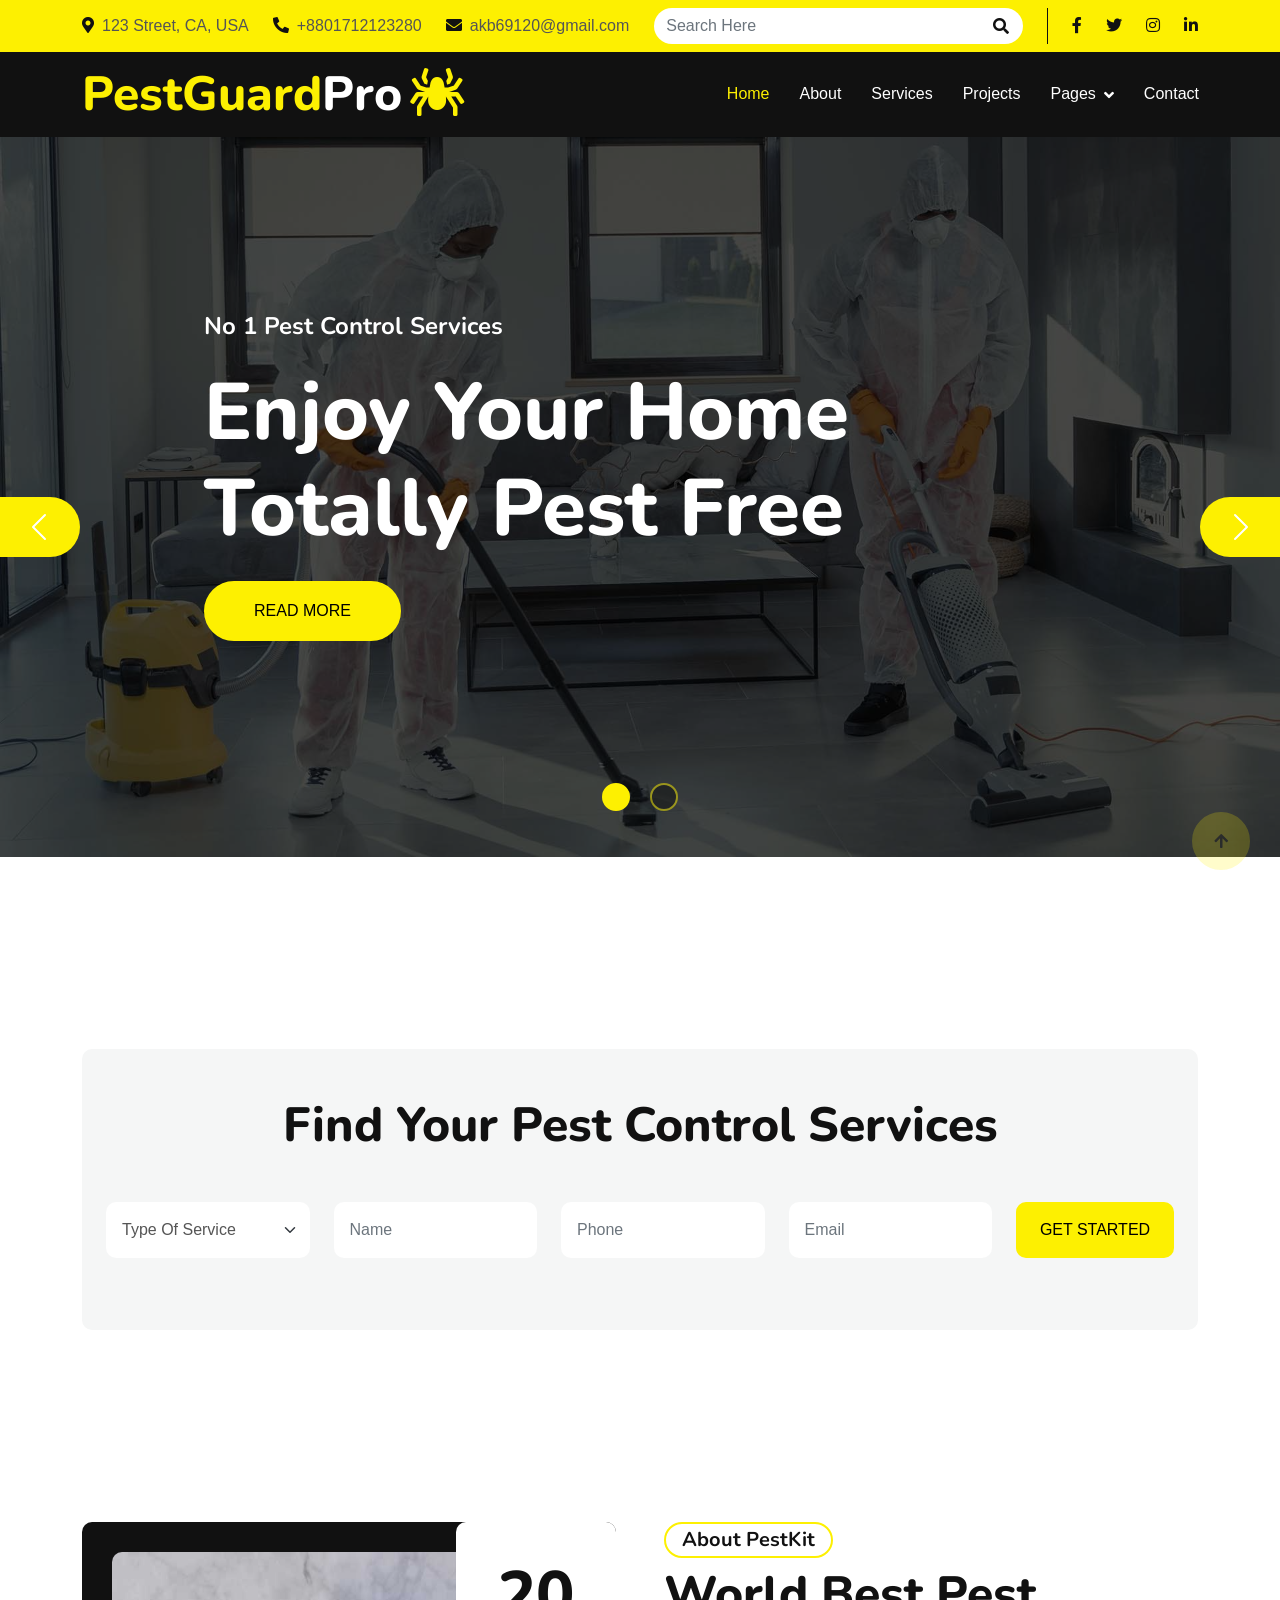
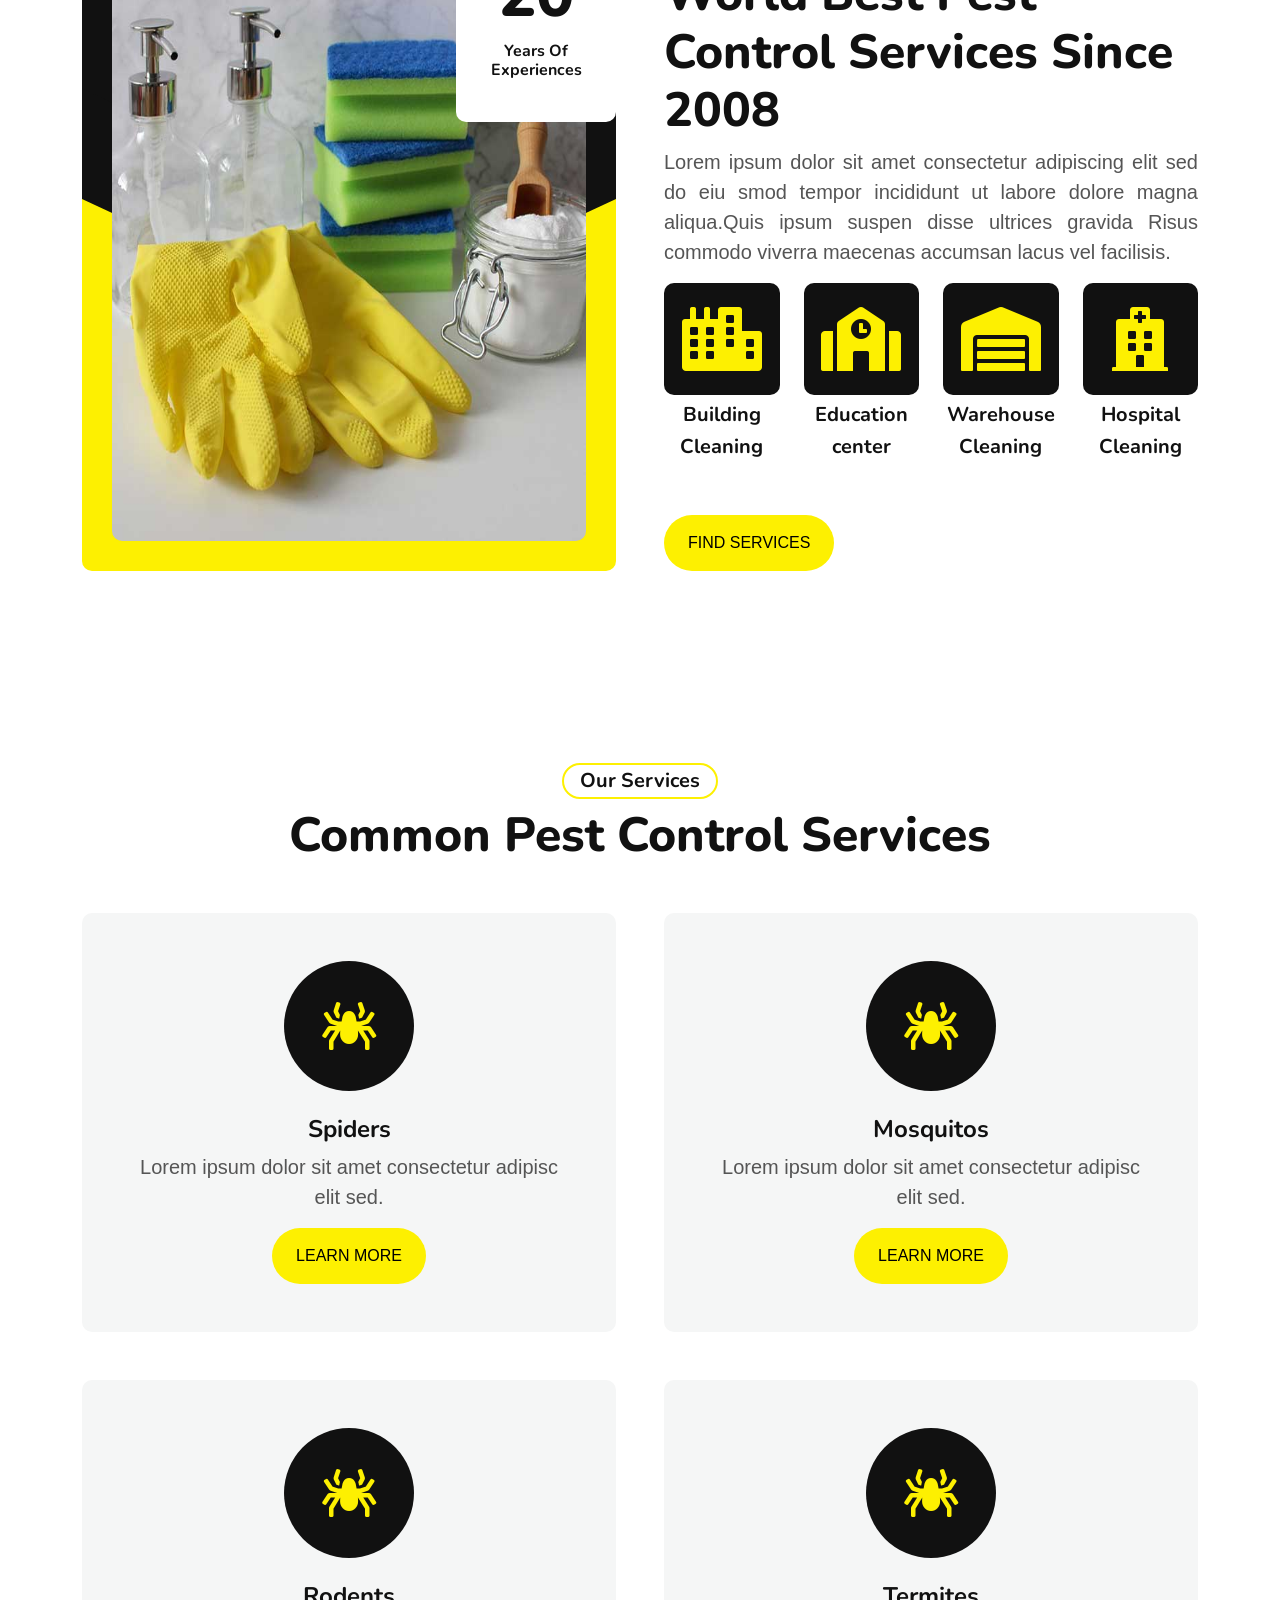
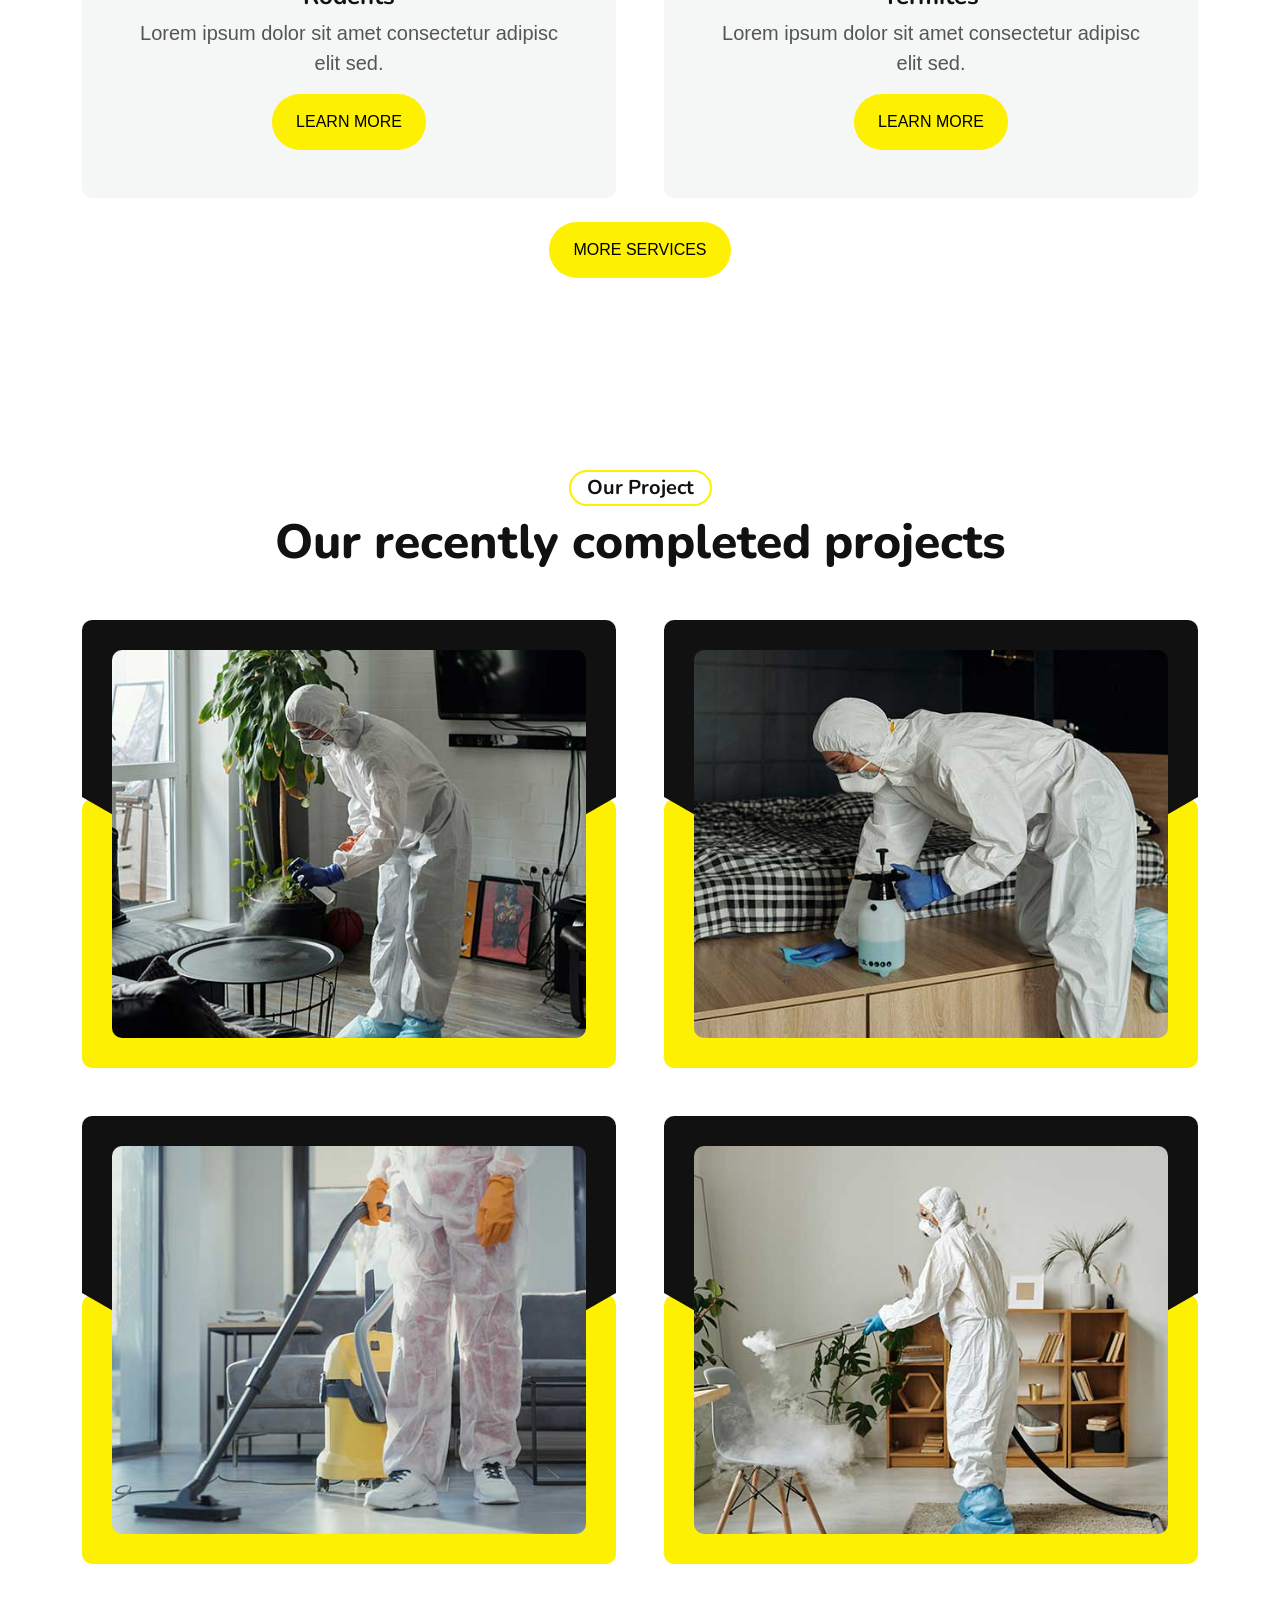
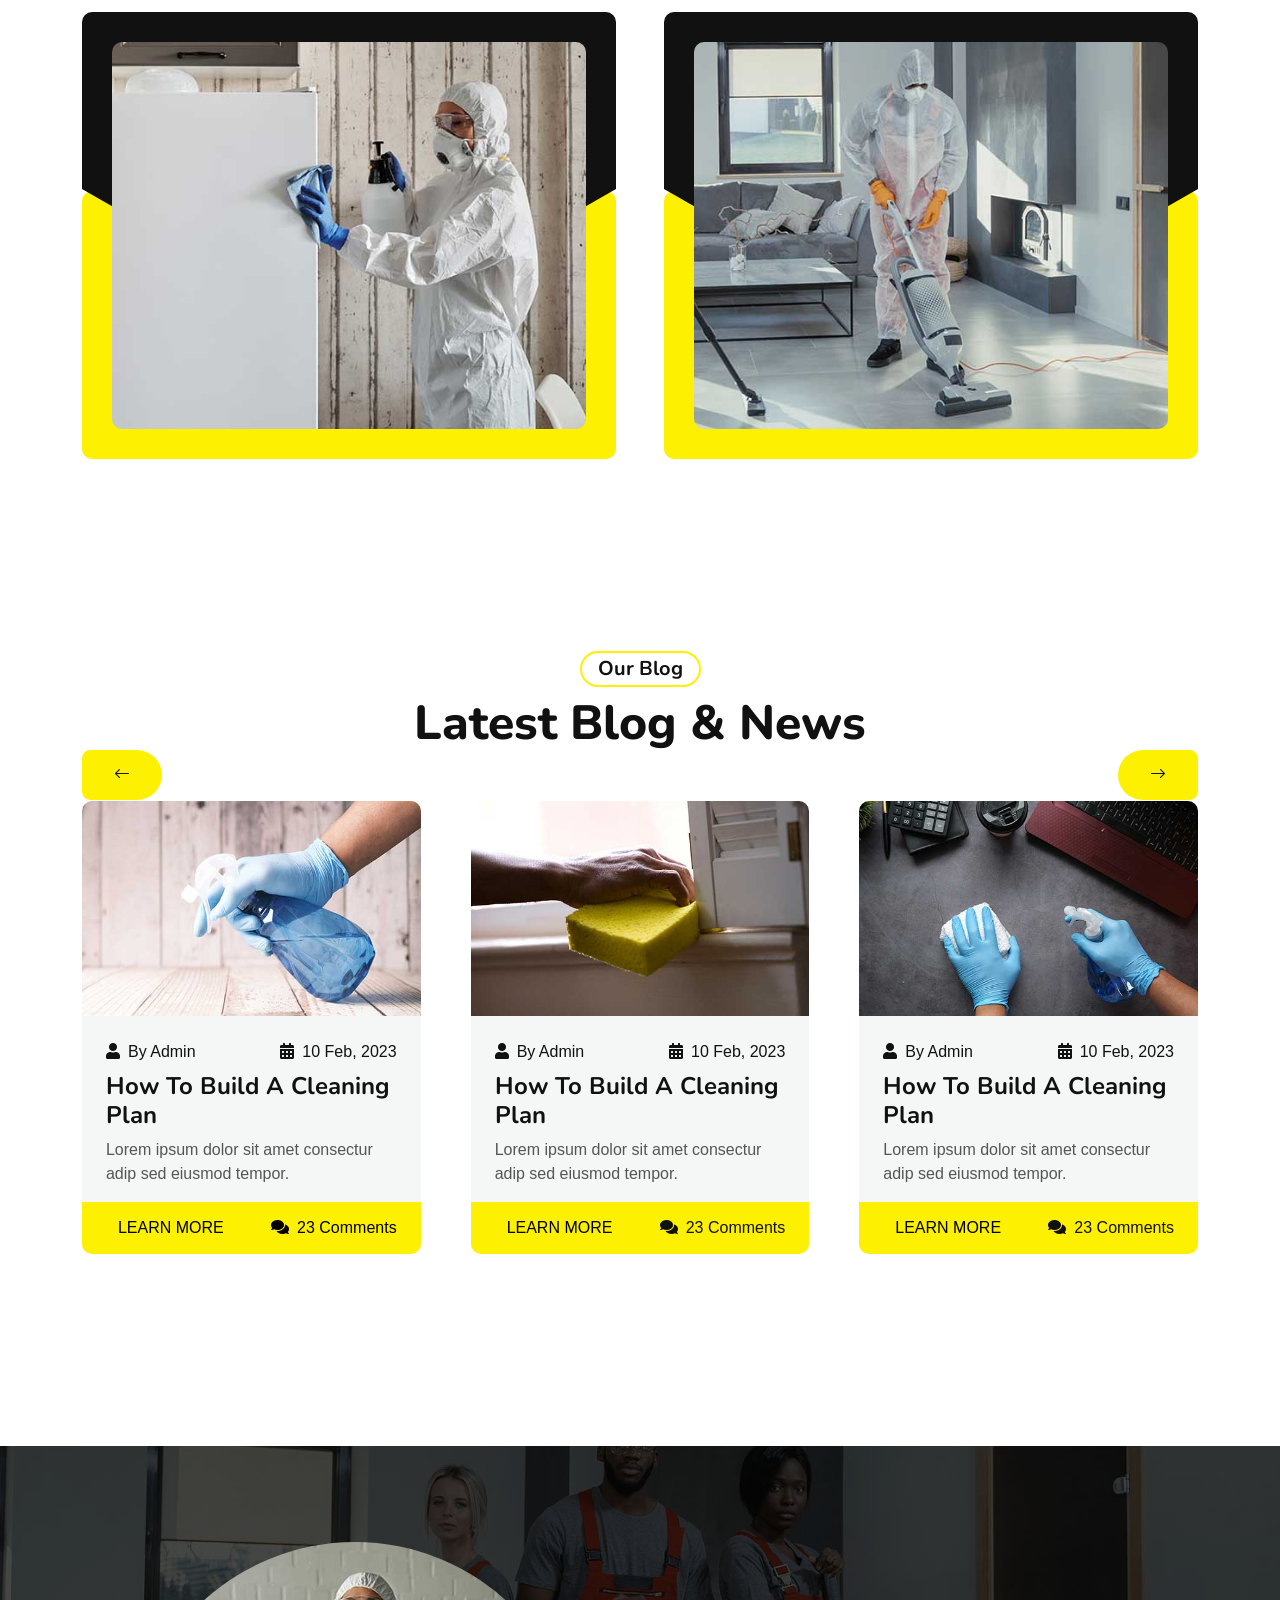
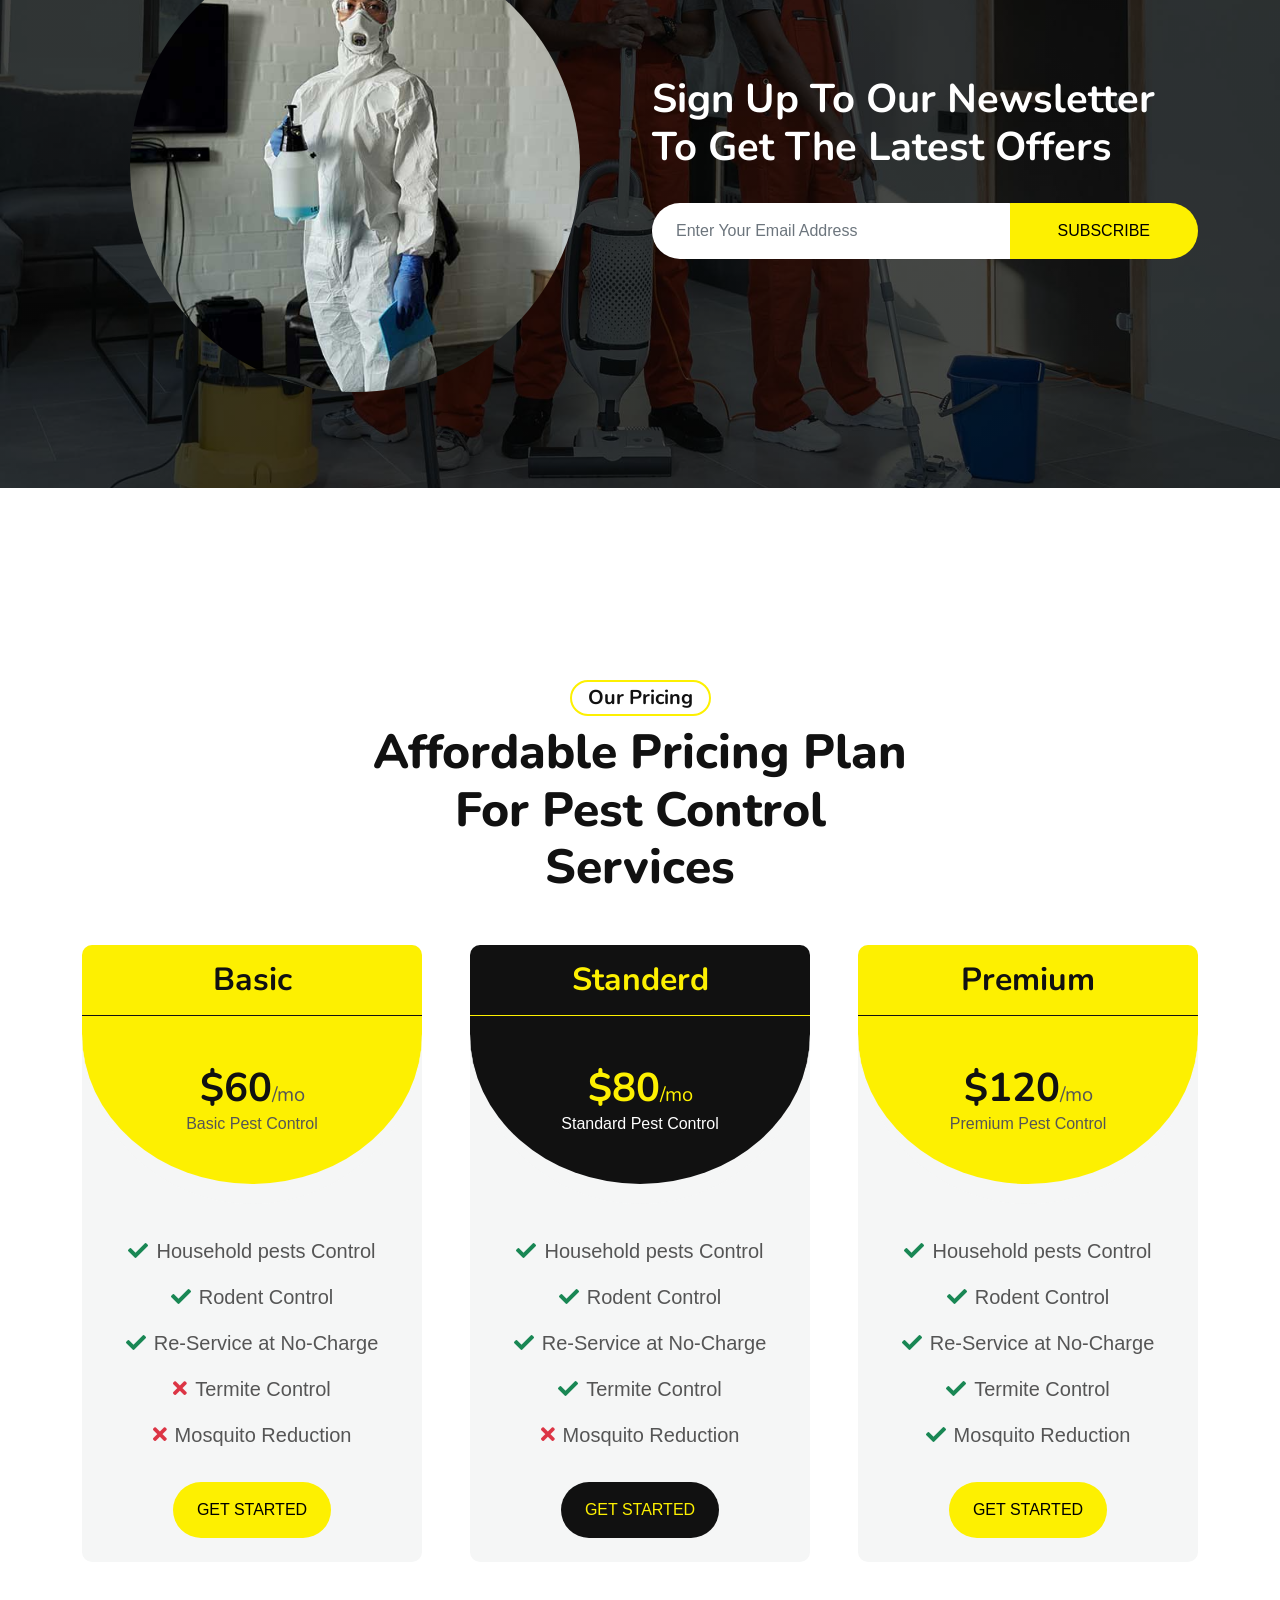
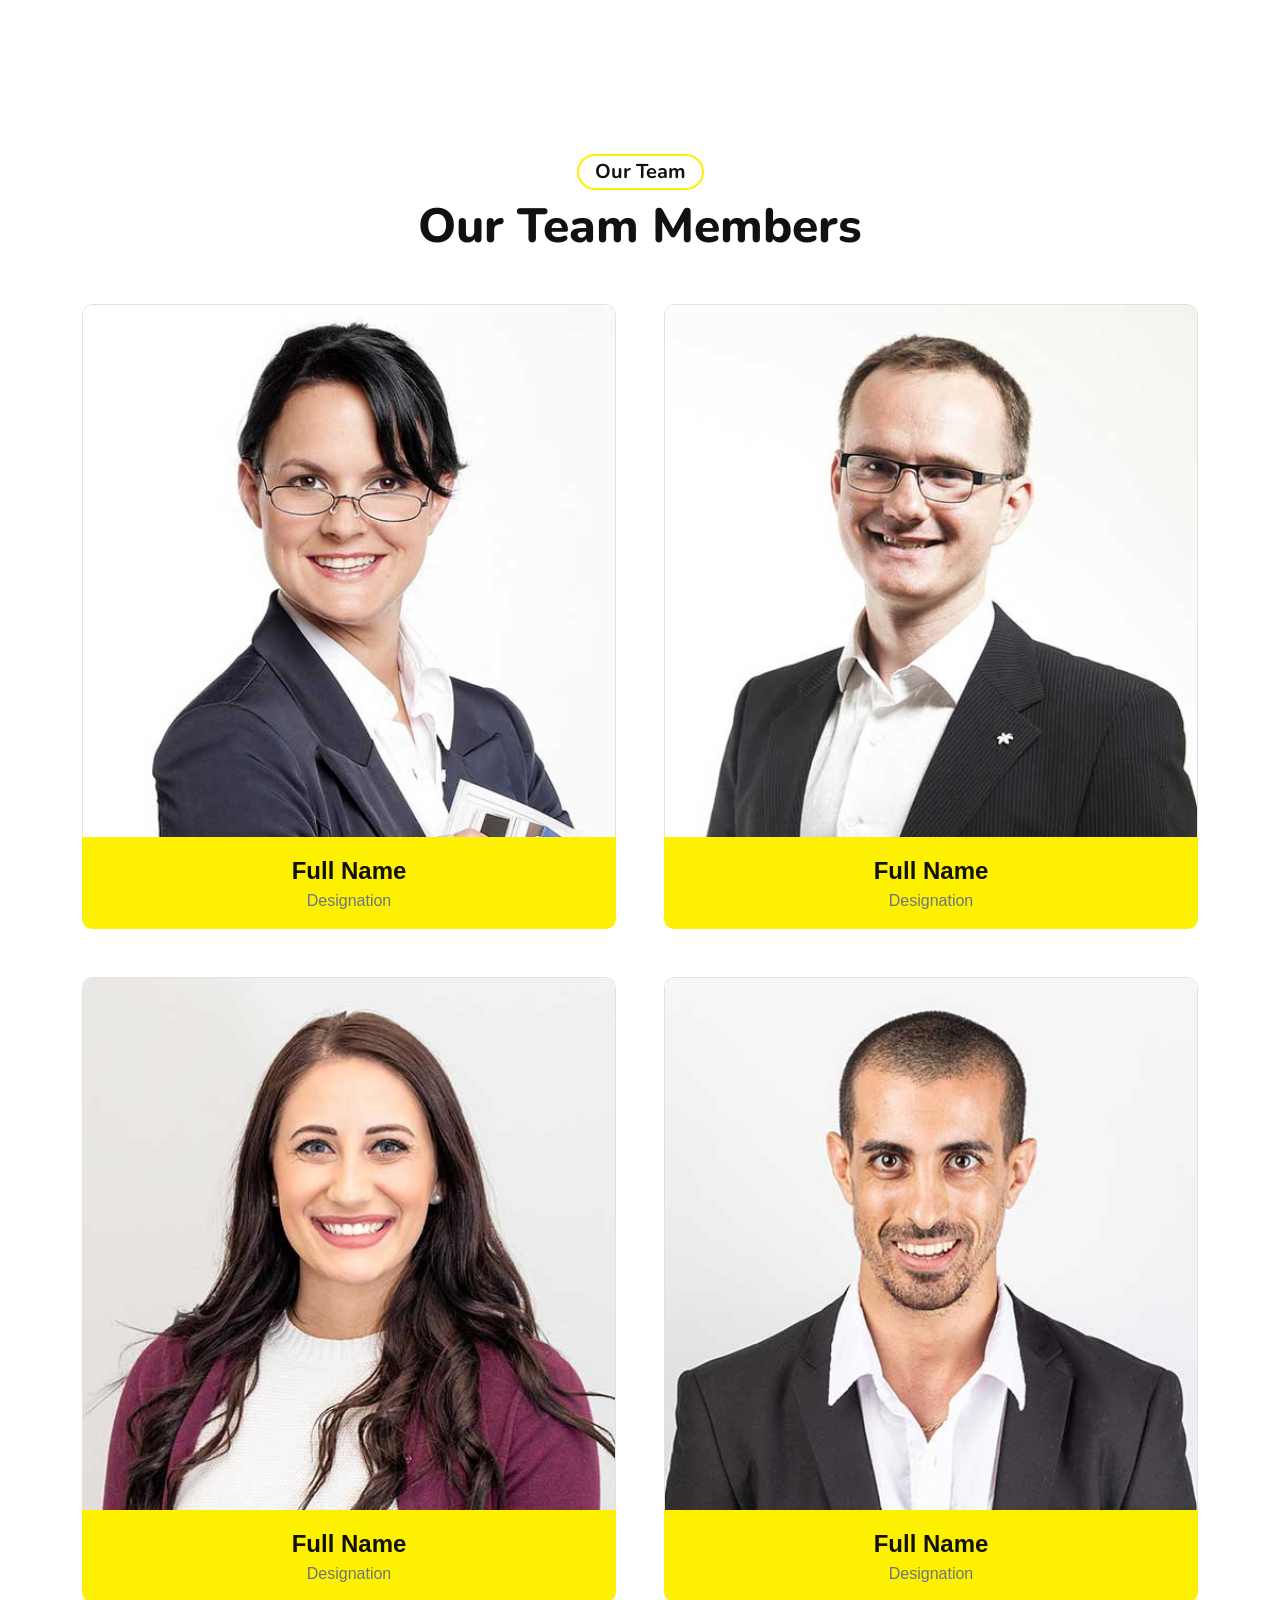
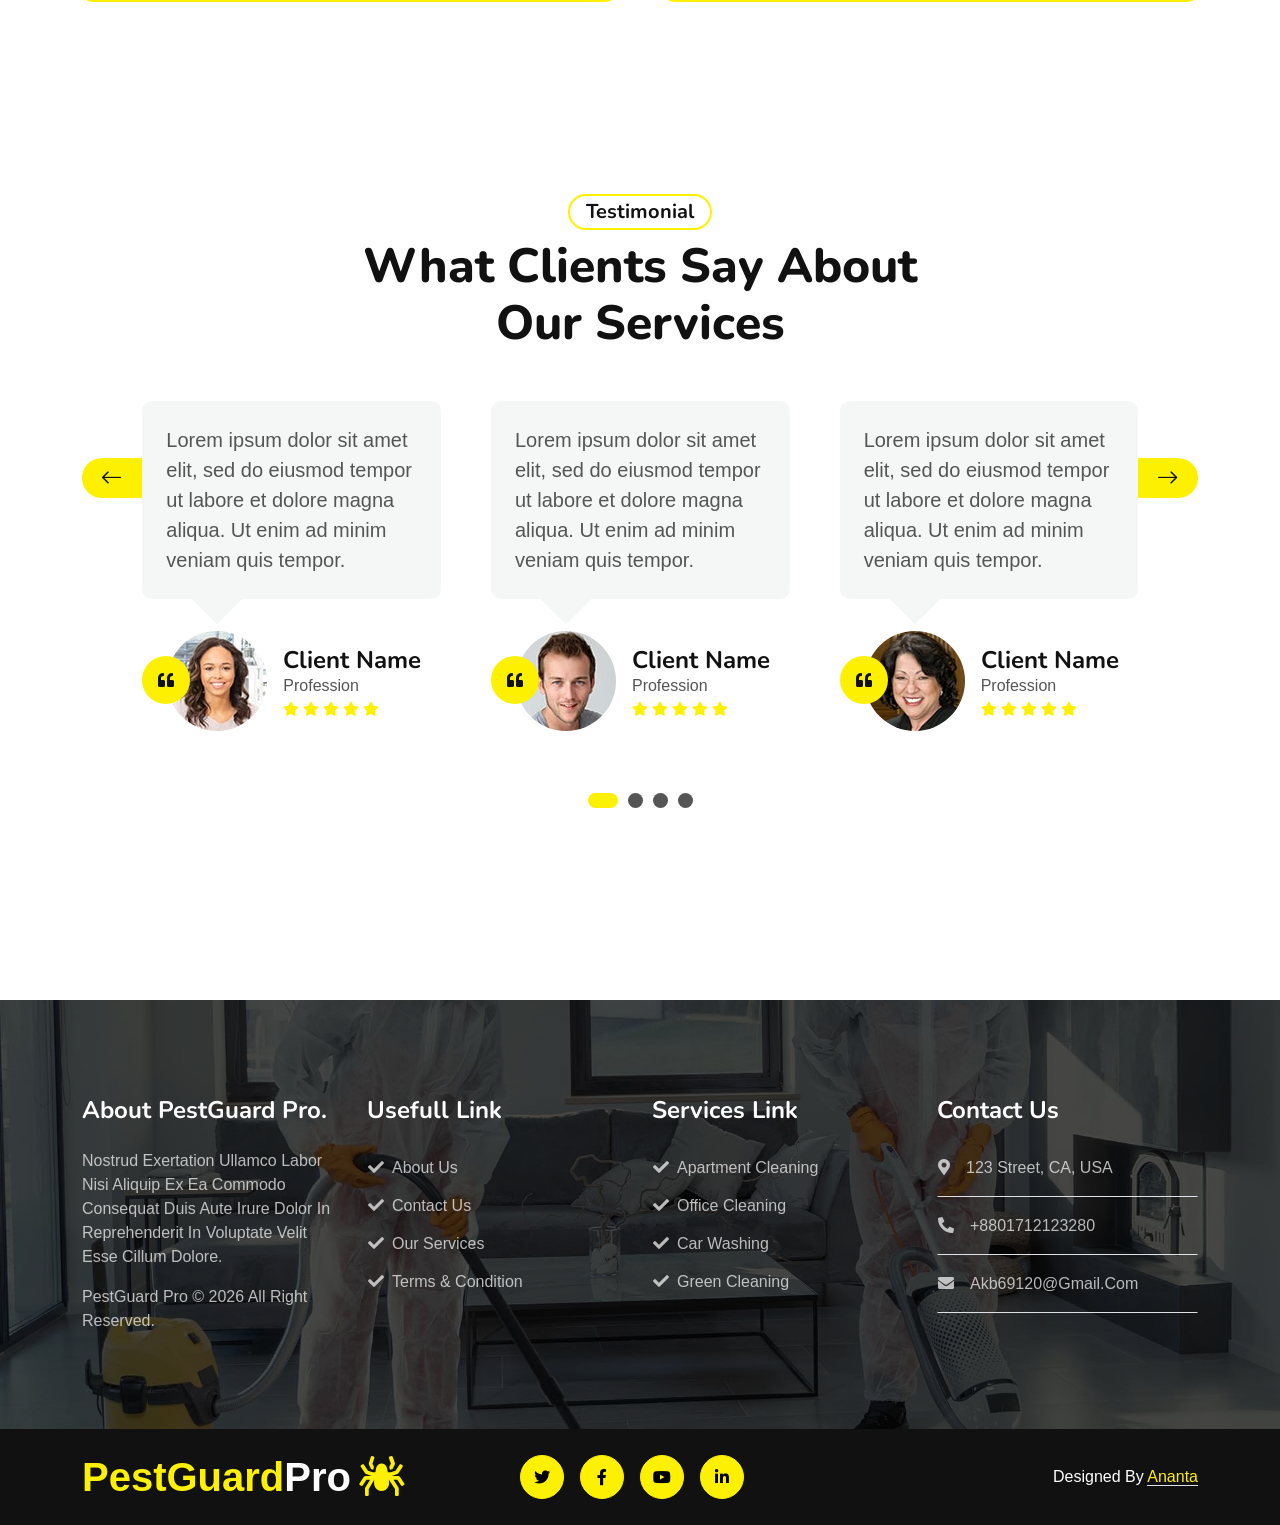
<file: index.html>
<!DOCTYPE html>
<html lang="en">

    <head>
        <meta charset="utf-8">
        <title>PestGuard Pro - Pest Control Website</title>
        <meta content="width=device-width, initial-scale=1.0" name="viewport">
        <meta content="" name="keywords">
        <meta content="" name="description">

        <!-- Google Web Fonts -->
        <link rel="preconnect" href="https://fonts.googleapis.com">
        <link rel="preconnect" href="https://fonts.gstatic.com" crossorigin>
        <link href="https://fonts.googleapis.com/css2?family=Nunito:wght@600;700;800&display=swap" rel="stylesheet"> 
        <link href="https://fonts.googleapis.com/css2?family=Open+Sans:wght@400;500&display=swap" rel="stylesheet">

        <!-- Icon Font Stylesheet -->
        <link href="https://cdnjs.cloudflare.com/ajax/libs/font-awesome/5.10.0/css/all.min.css" rel="stylesheet">
        <link href="https://cdn.jsdelivr.net/npm/bootstrap-icons@1.4.1/font/bootstrap-icons.css" rel="stylesheet">

        <!-- Libraries Stylesheet -->
        <link href="lib/animate/animate.min.css" rel="stylesheet">
        <link href="lib/owlcarousel/assets/owl.carousel.min.css" rel="stylesheet">

        <!-- Customized Bootstrap Stylesheet -->
        <link href="css/bootstrap.min.css" rel="stylesheet">

        <!-- Template Stylesheet -->
        <link href="css/style.css" rel="stylesheet">
    </head>

    <body>
        <!-- Spinner Start -->
        <div id="spinner" class="show w-100 vh-100 bg-white position-fixed translate-middle top-50 start-50 d-flex align-items-center justify-content-center">
            <div class="spinner-grow text-primary" role="status"></div>
        </div>
        <!-- Spinner End -->

        <!-- Topbar Start -->
        <div class="container-fluid topbar-top bg-primary">
            <div class="container">
                <div class="d-flex justify-content-between topbar py-2">
                    <div class="d-flex align-items-center flex-shrink-0 topbar-info">
                        <a href="#" class="me-4 text-secondary"><i class="fas fa-map-marker-alt me-2 text-dark"></i>123 Street, CA, USA</a>
                        <a href="#" class="me-4 text-secondary"><i class="fas fa-phone-alt me-2 text-dark"></i>+8801712123280</a>
                        <a href="#" class="text-secondary"><i class="fas fa-envelope me-2 text-dark"></i>akb69120@gmail.com</a>
                    </div>
                    <div class="text-end pe-4 me-4 border-end border-dark search-btn">
                        <div class="search-form">
                            <form method="post" action="index.html">
                                <div class="form-group">
                                    <div class="d-flex">
                                        <input type="search" class="form-control border-0 rounded-pill" name="search-input" value="" placeholder="Search Here" required=""/>
                                        <button type="submit" value="Search Now!" class="btn"><i class="fa fa-search text-dark"></i></button>
                                    </div>
                                </div>
                            </form>
                        </div>
                    </div>
                    <div class="d-flex align-items-center justify-content-center topbar-icon">
                        <a href="#" class="me-4"><i class="fab fa-facebook-f text-dark"></i></a>
                        <a href="#" class="me-4"><i class="fab fa-twitter text-dark"></i></a>
                        <a href="#" class="me-4"><i class="fab fa-instagram text-dark"></i></a>
                        <a href="#" class=""><i class="fab fa-linkedin-in text-dark"></i></a>
                    </div>
                </div>
            </div>
        </div>
        <!-- Topbar End -->


        <!-- Navbar Start -->
        <div class="container-fluid bg-dark">
            <div class="container">
                <nav class="navbar navbar-dark navbar-expand-lg py-lg-0">
                    <a href="index.html" class="navbar-brand">
                        <h1 class="text-primary mb-0 display-5">PestGuard<span class="text-white">Pro</span><i class="fa fa-spider text-primary ms-2"></i></h1>
                    </a>
                    <button class="navbar-toggler bg-primary" type="button" data-bs-toggle="collapse" data-bs-target="#navbarCollapse">
                        <span class="fa fa-bars text-dark"></span>
                    </button>
                    <div class="collapse navbar-collapse me-n3" id="navbarCollapse">
                        <div class="navbar-nav ms-auto">
                            <a href="index.html" class="nav-item nav-link active">Home</a>
                            <a href="about.html" class="nav-item nav-link">About</a>
                            <a href="service.html" class="nav-item nav-link">Services</a>
                            <a href="project.html" class="nav-item nav-link">Projects</a>
                            <div class="nav-item dropdown">
                                <a href="#" class="nav-link dropdown-toggle" data-bs-toggle="dropdown">Pages</a>
                                <div class="dropdown-menu m-0 bg-primary">
                                    <a href="price.html" class="dropdown-item">Pricing Plan</a>
                                    <a href="blog.html" class="dropdown-item">Blog Post</a>
                                    <a href="team.html" class="dropdown-item">Team Members</a>
                                    <a href="testimonial.html" class="dropdown-item">Testimonial</a>
                                    <a href="404.html" class="dropdown-item">404 Page</a>
                                </div>
                            </div>
                            <a href="contact.html" class="nav-item nav-link">Contact</a>
                        </div>
                    </div>
                </nav>
            </div>
        </div>
        <!-- Navbar End -->


        <!-- Carousel Start -->
        <div class="container-fluid carousel px-0 mb-5 pb-5">
            <div id="carouselId" class="carousel slide" data-bs-ride="carousel">
                <ol class="carousel-indicators">
                    <li data-bs-target="#carouselId" data-bs-slide-to="0" class="active" aria-current="true" aria-label="First slide"></li>
                    <li data-bs-target="#carouselId" data-bs-slide-to="1" aria-label="Second slide"></li>
                </ol>
                <div class="carousel-inner" role="listbox">
                    <div class="carousel-item active">
                        <img src="img/carousel-2.jpg" class="img-fluid w-100" alt="First slide">
                        <div class="carousel-caption">
                            <div class="container carousel-content">
                                <h4 class="text-white mb-4 animated slideInDown">No 1 Pest Control Services</h4>
                                <h1 class="text-white display-1 mb-4 animated slideInDown">Enjoy Your Home Totally Pest Free</h1>
                                <a href="" class="me-2"><button type="button" class="px-5 py-3 btn btn-primary border-2 rounded-pill animated slideInDown">Read More</button></a>
                            </div>
                        </div>
                    </div>
                    <div class="carousel-item">
                        <img src="img/carousel-1.jpg" class="img-fluid w-100" alt="Second slide">
                        <div class="carousel-caption">
                            <div class="container carousel-content">
                                <h4 class="text-white mb-4 animated slideInDown">No 1 Pest Control Services</h4>
                                <h1 class="text-white display-1 mb-4 animated slideInDown">Enjoy Your Home Totally Pest Free</h1>
                                <a href="" class="me-2"><button type="button" class="px-5 py-3 btn btn-primary border-2 rounded-pill animated slideInDown">Read More</button></a>
                            </div>
                        </div>
                    </div>
                </div>
                <button class="carousel-control-prev btn btn-primary border border-2 border-start-0 border-primary" type="button" data-bs-target="#carouselId" data-bs-slide="prev">
                    <span class="carousel-control-prev-icon" aria-hidden="true"></span>
                    <span class="visually-hidden">Previous</span>
                </button>
                <button class="carousel-control-next btn btn-primary border border-2 border-end-0 border-primary" type="button" data-bs-target="#carouselId" data-bs-slide="next">
                    <span class="carousel-control-next-icon" aria-hidden="true"></span>
                    <span class="visually-hidden">Next</span>
                </button>
            </div>
        </div>
        <!-- Carousel End -->

        
        <!-- Get In Touch Start -->
        <div class="container-fluid py-5 wow fadeInUp" data-wow-delay=".3s">
            <div class="container py-5">
                <div class="bg-light px-4 py-5 rounded">
                    <div class="text-center">
                        <h1 class="display-5 mb-5">Find Your Pest Control Services</h1>
                    </div>
                    <form class="text-center mb-4" action="#">
                        <div class="row g-4">
                            <div class="col-xl-10 col-lg-12">
                                <div class="row g-4">
                                    <div class="col-md-6 col-xl-3">
                                        <select class="form-select p-3 border-0">
                                            <option value="Type Of Service" class="">Type Of Service</option>
                                            <option value="Pest Control-2">Pest Control-2</option>
                                            <option value="Pest Control-3">Pest Control-3</option>
                                            <option value="Pest Control-4">Pest Control-4</option>
                                            <option value="Pest Control-5">Pest Control-5</option>
                                        </select>
                                    </div>
                                    <div class="col-md-6 col-xl-3">
                                        <input type="text" class="form-control p-3 border-0" placeholder="Name">
                                    </div>
                                    <div class="col-md-6 col-xl-3">
                                        <input type="text" class="form-control p-3 border-0" placeholder="Phone">
                                    </div>
                                    <div class="col-md-6 col-xl-3">
                                        <input type="email" class="form-control p-3 border-0" placeholder="Email">
                                    </div>
                                </div>
                            </div>
                            <div class="col-xl-2 col-lg-12">
                                <input type="button" class="btn btn-primary w-100 p-3 border-0" value="GET STARTED">
                            </div>
                        </div>
                    </form>
                </div>
            </div>
        </div>
        <!-- Get In Touch End -->


        <!-- About Start -->
        <div class="container-fluid py-5">
            <div class="container py-5">
                <div class="row g-5">
                    <div class="col-lg-6 col-md-12 wow fadeInUp" data-wow-delay=".3s">
                        <div class="about-img">
                            <div class="rotate-left bg-dark"></div>
                            <div class="rotate-right bg-dark"></div>
                            <img src="img/about-img.jpg" class="img-fluid h-100" alt="img">
                            <div class="bg-white experiences">
                                <h1 class="display-3">20</h1>
                                <h6 class="fw-bold">Years Of Experiences</h6>
                            </div>
                        </div>
                    </div>
                    <div class="col-lg-6 col-md-12 wow fadeInUp" data-wow-delay=".6s">
                        <div class="about-item overflow-hidden">
                            <h5 class="mb-2 px-3 py-1 text-dark rounded-pill d-inline-block border border-2 border-primary">About PestKit</h5>
                            <h1 class="display-5 mb-2">World Best Pest Control Services Since 2008</h1>
                            <p class="fs-5" style="text-align: justify;">Lorem ipsum dolor sit amet consectetur adipiscing elit sed do eiu smod tempor incididunt ut labore dolore magna aliqua.Quis ipsum suspen disse ultrices gravida Risus commodo viverra maecenas accumsan lacus vel facilisis.</p>
                            <div class="row">
                                <div class="col-3">
                                    <div class="text-center">
                                        <div class="p-4 bg-dark rounded d-flex" style="align-items: center; justify-content: center;">
                                            <i class="fas fa-city fa-4x text-primary"></i>
                                        </div>
                                        <div class="my-2">
                                            <h5>Building</h5>
                                            <h5>Cleaning</h5>
                                        </div>
                                    </div>
                                </div>
                                <div class="col-3">
                                    <div class="text-center">
                                        <div class="p-4 bg-dark rounded d-flex" style="align-items: center; justify-content: center;">
                                            <i class="fas fa-school fa-4x text-primary"></i>
                                        </div>
                                        <div class="my-2">
                                            <h5>Education</h5>
                                            <h5>center</h5>
                                        </div>
                                    </div>
                                </div>
                                <div class="col-3">
                                    <div class="text-center">
                                        <div class="p-4 bg-dark rounded d-flex" style="align-items: center; justify-content: center;">
                                            <i class="fas fa-warehouse fa-4x text-primary"></i>
                                        </div>
                                        <div class="my-2">
                                            <h5>Warehouse</h5>
                                            <h5>Cleaning</h5>
                                        </div>
                                    </div>
                                </div>
                                <div class="col-3">
                                    <div class="text-center">
                                        <div class="p-4 bg-dark rounded d-flex" style="align-items: center; justify-content: center;">
                                            <i class="fas fa-hospital fa-4x text-primary"></i>
                                        </div>
                                        <div class="my-2">
                                            <h5>Hospital</h5>
                                            <h5>Cleaning</h5>
                                        </div>
                                    </div>
                                </div>
                            </div>
                            <button type="button" class="btn btn-primary border-0 rounded-pill px-4 py-3 mt-5">Find Services</button>
                        </div>
                    </div>
                </div>
            </div>
        </div>
        <!-- About End -->


        <!-- Services Start -->
        <div class="container-fluid services py-5">
            <div class="container text-center py-5">
                <div class="text-center mb-5 wow fadeInUp" data-wow-delay=".3s">
                    <h5 class="mb-2 px-3 py-1 text-dark rounded-pill d-inline-block border border-2 border-primary">Our Services</h5>
                    <h1 class="display-5">Common Pest Control Services</h1>
                </div>
                <div class="row g-5">
                    <div class="col-xxl-3 col-lg-6 col-md-6 col-sm-12 wow fadeInUp" data-wow-delay=".3s">
                        <div class="bg-light rounded p-5 services-item">
                            <div class="d-flex" style="align-items: center; justify-content: center;">
                                <div class="mb-4 rounded-circle services-inner-icon">
                                    <i class="fa fa-spider fa-3x text-primary"></i>
                                </div>
                            </div>
                            <h4>Spiders</h4>
                            <p class="fs-5">Lorem ipsum dolor sit amet consectetur adipisc elit sed.</p>
                            <button type="button" class="btn btn-primary border-0 rounded-pill px-4 py-3">Learn More</button>
                        </div>
                    </div>
                    <div class="col-xxl-3 col-lg-6 col-md-6 col-sm-12 wow fadeInUp" data-wow-delay=".5s">
                        <div class="bg-light rounded p-5 services-item">
                            <div class="d-flex" style="align-items: center; justify-content: center;">
                                <div class="mb-4 rounded-circle services-inner-icon">
                                    <i class="fa fa-spider fa-3x text-primary"></i>
                                </div>
                            </div>
                            <h4 class="text-center">Mosquitos</h4>
                            <p class="text-center fs-5">Lorem ipsum dolor sit amet consectetur adipisc elit sed.</p>
                            <button type="button" class="btn btn-primary border-0 rounded-pill px-4 py-3">Learn More</button>
                        </div>
                    </div>
                    <div class="col-xxl-3 col-lg-6 col-md-6 col-sm-12 wow fadeInUp" data-wow-delay=".7s">
                        <div class="bg-light rounded p-5 services-item">
                            <div class="d-flex" style="align-items: center; justify-content: center;">
                                <div class="mb-4 rounded-circle services-inner-icon">
                                    <i class="fa fa-spider fa-3x text-primary"></i>
                                </div>
                            </div>
                            <h4 class="text-center">Rodents</h4>
                            <p class="text-center fs-5">Lorem ipsum dolor sit amet consectetur adipisc elit sed.</p>
                            <button type="button" class="btn btn-primary border-0 rounded-pill px-4 py-3">Learn More</button>
                        </div>
                    </div>
                    <div class="col-xxl-3 col-lg-6 col-md-6 col-sm-12 wow fadeInUp" data-wow-delay=".9s">
                        <div class="bg-light rounded p-5 services-item">
                            <div class="d-flex" style="align-items: center; justify-content: center;">
                                <div class="mb-4 rounded-circle services-inner-icon">
                                    <i class="fa fa-spider fa-3x text-primary"></i>
                                </div>
                            </div>
                            <h4 class="text-center">Termites</h4>
                            <p class="text-center fs-5">Lorem ipsum dolor sit amet consectetur adipisc elit sed.</p>
                            <button type="button" class="btn btn-primary border-0 rounded-pill px-4 py-3">Learn More</button>
                        </div>
                    </div>
                </div>
                <button type="button" class="btn btn-primary border-0 rounded-pill px-4 py-3 mt-4 wow fadeInUp" data-wow-delay=".3s">More Services</button>
            </div>
        </div>
        <!-- Services End -->


        <!-- Project Start -->
        <div class="container-fluid py-5">
            <div class="container py-5">
                <div class="text-center mb-5 wow fadeInUp" data-wow-delay=".3s">
                    <h5 class="mb-2 px-3 py-1 text-dark rounded-pill d-inline-block border border-2 border-primary">Our Project</h5>
                    <h1 class="display-5">Our recently completed projects</h1>
                </div>
                <div class="row g-5">
                    <div class="col-xxl-4 col-lg-6 col-md-6 col-sm-12 wow fadeInUp" data-wow-delay=".3s">
                        <div class="project-item">
                            <div class="project-left bg-dark"></div>
                            <div class="project-right bg-dark"></div>
                            <img src="img/project-1.jpg" class="img-fluid h-100" alt="img">
                            <a href="" class="fs-4 fw-bold text-center">Whole Home Sanitizing</a>
                        </div>
                    </div>
                    <div class="col-xxl-4 col-lg-6 col-md-6 col-sm-12 wow fadeInUp" data-wow-delay=".5s">
                        <div class="project-item">
                            <div class="project-left bg-dark"></div>
                            <div class="project-right bg-dark"></div>
                            <img src="img/project-2.jpg" class="img-fluid h-100" alt="img">
                            <a href="" class="fs-4 fw-bold text-center">Education center Cleaning</a>
                        </div>
                    </div>
                    <div class="col-xxl-4 col-lg-6 col-md-6 col-sm-12 wow fadeInUp" data-wow-delay=".7s">
                        <div class="project-item">
                            <div class="project-left bg-dark"></div>
                            <div class="project-right bg-dark"></div>
                            <img src="img/project-3.jpg" class="img-fluid h-100" alt="img">
                            <a href="" class="fs-4 fw-bold text-center">Warehouse Cleaning</a>
                        </div>
                    </div>
                    <div class="col-xxl-4 col-lg-6 col-md-6 col-sm-12 wow fadeInUp" data-wow-delay=".3s">
                        <div class="project-item">
                            <div class="project-left bg-dark"></div>
                            <div class="project-right bg-dark"></div>
                            <img src="img/project-4.jpg" class="img-fluid h-100" alt="img">
                            <a href="" class="fs-4 fw-bold text-center">Hospital Cleaning</a>
                        </div>
                    </div>
                    <div class="col-xxl-4 col-lg-6 col-md-6 col-sm-12 wow fadeInUp" data-wow-delay=".5s">
                        <div class="project-item">
                            <div class="project-left bg-dark"></div>
                            <div class="project-right bg-dark"></div>
                            <img src="img/project-5.jpg" class="img-fluid h-100" alt="img">
                            <a href="" class="fs-4 fw-bold text-center">Factory Cleaning</a>
                        </div>
                    </div>
                    <div class="col-xxl-4 col-lg-6 col-md-6 col-sm-12 wow fadeInUp" data-wow-delay=".7s">
                        <div class="project-item">
                            <div class="project-left bg-dark"></div>
                            <div class="project-right bg-dark"></div>
                            <img src="img/project-6.jpg" class="img-fluid h-100" alt="img">
                            <a href="" class="fs-4 fw-bold text-center">Furniture Sanitizing</a>
                        </div>
                    </div>
                </div>
            </div>
        </div>
        <!-- Project End -->


        <!-- Blog Start -->
        <div class="container-fluid py-5">
            <div class="container py-5">
                <div class="text-center mb-5 wow fadeInUp" data-wow-delay=".3s">
                    <h5 class="mb-2 px-3 py-1 text-dark rounded-pill d-inline-block border border-2 border-primary">Our Blog</h5>
                    <h1 class="display-5">Latest Blog & News</h1>
                </div>
                <div class="owl-carousel blog-carousel wow fadeInUp" data-wow-delay=".5s">
                    <div class="blog-item">
                        <img src="img/blog-1.jpg" class="img-fluid w-100 rounded-top" alt="">
                         <div class="rounded-bottom bg-light">
                            <div class="d-flex justify-content-between p-4 pb-2">
                                <span class="pe-2 text-dark"><i class="fa fa-user me-2"></i>By Admin</span>
                                <span class="text-dark"><i class="fas fa-calendar-alt me-2"></i>10 Feb, 2023</span>
                            </div>
                            <div class="px-4 pb-0">
                                <h4>How To Build A Cleaning Plan</h4>
                                <p>Lorem ipsum dolor sit amet consectur adip sed eiusmod tempor.</p>
                            </div>
                            <div class="p-4 py-2 d-flex justify-content-between bg-primary rounded-bottom blog-btn">
                                <a href="#" type="button" class="btn btn-primary border-0">Learn More</a>
                                <a href="#" class="my-auto btn-primary border-0"><i class="fa fa-comments me-2"></i>23 Comments</a>
                            </div>
                        </div>
                    </div>
                    <div class="blog-item">
                        <img src="img/blog-3.jpg" class="img-fluid w-100 rounded-top" alt="">
                         <div class="rounded-bottom bg-light">
                            <div class="d-flex justify-content-between p-4 pb-2">
                                <span class="pe-2 text-dark"><i class="fa fa-user me-2"></i>By Admin</span>
                                <span class="text-dark"><i class="fas fa-calendar-alt me-2"></i>10 Feb, 2023</span>
                            </div>
                            <div class="px-4 pb-0">
                                <h4>How To Build A Cleaning Plan</h4>
                                <p>Lorem ipsum dolor sit amet consectur adip sed eiusmod tempor.</p>
                            </div>
                            <div class="p-4 py-2 d-flex justify-content-between bg-primary rounded-bottom blog-btn">
                                <a href="#" type="button" class="btn btn-primary border-0">Learn More</a>
                                <a href="#" class="my-auto text-dark"><i class="fa fa-comments me-2"></i>23 Comments</a>
                            </div>
                        </div>
                    </div>
                    <div class="blog-item">
                        <img src="img/blog-2.jpg" class="img-fluid w-100 rounded-top" alt="">
                         <div class="rounded-bottom bg-light">
                            <div class="d-flex justify-content-between p-4 pb-2">
                                <span class="pe-2 text-dark"><i class="fa fa-user me-2"></i>By Admin</span>
                                <span class="text-dark"><i class="fas fa-calendar-alt me-2"></i>10 Feb, 2023</span>
                            </div>
                            <div class="px-4 pb-0">
                                <h4>How To Build A Cleaning Plan</h4>
                                <p>Lorem ipsum dolor sit amet consectur adip sed eiusmod tempor.</p>
                            </div>
                            <div class="p-4 py-2 d-flex justify-content-between bg-primary rounded-bottom blog-btn">
                                <a href="#" type="button" class="btn btn-primary border-0">Learn More</a>
                                <a href="#" class="my-auto text-dark"><i class="fa fa-comments me-2"></i>23 Comments</a>
                            </div>
                        </div>
                    </div>
                    <div class="blog-item">
                        <img src="img/blog-1.jpg" class="img-fluid w-100 rounded-top" alt="">
                         <div class="rounded-bottom bg-light">
                            <div class="d-flex justify-content-between p-4 pb-2">
                                <span class="pe-2 text-dark"><i class="fa fa-user me-2"></i>By Admin</span>
                                <span class="text-dark"><i class="fas fa-calendar-alt me-2"></i>10 Feb, 2023</span>
                            </div>
                            <div class="px-4 pb-0">
                                <h4>How To Build A Cleaning Plan</h4>
                                <p>Lorem ipsum dolor sit amet consectur adip sed eiusmod tempor.</p>
                            </div>
                            <div class="p-4 py-2 d-flex justify-content-between bg-primary rounded-bottom blog-btn">
                                <a href="#" type="button" class="btn btn-primary border-0">Learn More</a>
                                <a href="#" class="my-auto text-dark"><i class="fa fa-comments me-2"></i>23 Comments</a>
                            </div>
                        </div>
                    </div>
                </div>
            </div>
        </div>
        <!-- Blog End -->


        <!-- Call To Action Start -->
        <div class="container-fluid py-5 call-to-action wow fadeInUp" data-wow-delay=".3s" style="margin: 6rem 0;">
            <div class="container">
                <div class="row g-4">
                    <div class="col-lg-6">
                        <img src="img/action.jpg" class="img-fluid w-100 rounded-circle p-5" alt="">
                    </div>
                    <div class="col-lg-6 my-auto">
                        <div class="text-start mt-4">
                            <h1 class="pb-4 text-white">Sign Up To Our Newsletter To Get The Latest Offers</h1>
                        </div>
                        <form method="post" action="index.html">
                            <div class="form-group">
                                <div class="d-flex call-btn">
                                    <input type="search" class="form-control py-3 px-4 w-100 border-0 rounded-0 rounded-end rounded-pill" name="search-input" value="" placeholder="Enter Your Email Address" required="Please enter a valid email"/>
                                    <button type="email" value="Search Now!" class="btn btn-primary border-0 rounded-pill rounded rounded-start px-5">Subscribe</button>
                                </div>
                            </div>
                        </form>  
                    </div>
                </div> 
            </div>
        </div>
        <!-- Call To Action End -->


        <!-- pricing Start -->
        <div class="container-fluid py-5">
            <div class="container py-5">
                <div class="text-center mb-5 wow fadeInUp" data-wow-delay=".3s">
                    <h5 class="mb-2 px-3 py-1 text-dark rounded-pill d-inline-block border border-2 border-primary">Our Pricing</h5>
                    <h1 class="display-5 w-50 mx-auto">Affordable Pricing Plan For Pest Control Services</h1>
                </div>
                <div class="row g-5">
                    <div class="col-lg-4 col-md-6 col-sm-12 wow fadeInUp" data-wow-delay=".3s">
                        <div class="rounded bg-light pricing-item">
                            <div class="bg-primary py-3 px-5 text-center rounded-top border-bottom border-dark">
                                <h2 class="m-0">Basic</h2>
                            </div>
                            <div class="px-4 py-5 text-center bg-primary pricing-label mb-2">
                                <h1 class="mb-0">$60<span class="text-secondary fs-5 fw-normal">/mo</span></h1>
                                <p class="mb-0">Basic Pest Control</p>
                            </div>
                            <div class="p-4 text-center fs-5">
                                <p><i class="fa fa-check text-success me-2"></i>Household pests Control</p>
                                <p><i class="fa fa-check text-success me-2"></i>Rodent Control</p>
                                <p><i class="fa fa-check text-success me-2"></i>Re-Service at No-Charge</p>
                                <p><i class="fa fa-times text-danger me-2"></i>Termite Control</p>
                                <p><i class="fa fa-times text-danger me-2"></i>Mosquito Reduction</p>
                                <button type="button" class="btn btn-primary border-0 rounded-pill px-4 py-3 mt-3">Get Started</button>
                            </div>
                        </div>
                    </div>
                    <div class="col-lg-4 col-md-6 col-sm-12 wow fadeInUp" data-wow-delay=".5s">
                        <div class="rounded bg-light pricing-item">
                            <div class="bg-dark py-3 px-5 text-center rounded-top border-bottom border-primary">
                                <h2 class="m-0 text-primary">Standerd</h2>
                            </div>
                            <div class="px-4 py-5 text-center bg-dark pricing-label pricing-featured mb-2">
                                <h1 class="mb-0 text-primary">$80<span class="fs-5 fw-normal">/mo</span></h1>
                                <p class="mb-0 text-white">Standard Pest Control</p>
                            </div>
                            <div class="p-4 text-center fs-5">
                                <p><i class="fa fa-check text-success me-2"></i>Household pests Control</p>
                                <p><i class="fa fa-check text-success me-2"></i>Rodent Control</p>
                                <p><i class="fa fa-check text-success me-2"></i>Re-Service at No-Charge</p>
                                <p><i class="fa fa-check text-success me-2"></i>Termite Control</p>
                                <p><i class="fa fa-times text-danger me-2"></i>Mosquito Reduction</p>
                                <button type="button" class="btn btn-dark border-0 text-primary rounded-pill px-4 py-3 mt-3">Get Started</button>
                            </div>
                        </div>
                    </div>
                    <div class="col-lg-4 col-md-6 col-sm-12 wow fadeInUp" data-wow-delay=".7s">
                        <div class="rounded bg-light pricing-item">
                            <div class="bg-primary py-3 px-5 text-center rounded-top border-bottom border-dark">
                                <h2 class="m-0">Premium</h2>
                            </div>
                            <div class="px-4 py-5 text-center bg-primary pricing-label mb-2">
                                <h1 class="mb-0">$120<span class="text-secondary fs-5 fw-normal">/mo</span></h1>
                                <p class="mb-0">Premium Pest Control</p>
                            </div>
                            <div class="p-4 text-center fs-5">
                                <p><i class="fa fa-check text-success me-2"></i>Household pests Control</p>
                                <p><i class="fa fa-check text-success me-2"></i>Rodent Control</p>
                                <p><i class="fa fa-check text-success me-2"></i>Re-Service at No-Charge</p>
                                <p><i class="fa fa-check text-success me-2"></i>Termite Control</p>
                                <p><i class="fa fa-check text-success me-2"></i>Mosquito Reduction</p>
                                <button type="button" class="btn btn-primary border-0 rounded-pill px-4 py-3 mt-3">Get Started</button>
                            </div>
                        </div>
                    </div>
                </div>
            </div>
        </div>
        <!-- Pricing End -->


        <!-- Team Start -->
        <div class="container-fluid py-5">
            <div class="container py-5">
                <div class="text-center mb-5 wow fadeInUp" data-wow-delay=".3s">
                    <h5 class="mb-2 px-3 py-1 text-dark rounded-pill d-inline-block border border-2 border-primary">Our Team</h5>
                    <h1 class="display-5 w-50 mx-auto">Our Team Members</h1>
                </div>
                <div class="row g-5">
                    <div class="col-xxl-3 col-lg-6 col-md-6 col-sm-12 wow fadeInUp" data-wow-delay=".3s">
                        <div class="rounded team-item">
                            <img src="img/team-1..jpg" class="img-fluid w-100 rounded-top border border-bottom-0" alt="">
                            <div class="team-content bg-primary text-dark text-center py-3">
                                <span class="fs-4 fw-bold">Full Name</span>
                                <p class="text-muted mb-0">Designation</p>
                            </div>
                            <div class="team-icon d-flex flex-column ">
                                <a href="#" class="btn btn-primary border-0 mb-2"><i class="fab fa-facebook-f"></i></a>
                                <a href="#" class="btn btn-primary border-0 mb-2"><i class="fab fa-twitter"></i></a>
                                <a href="#" class="btn btn-primary border-0 mb-2"><i class="fab fa-instagram"></i></a>
                                <a href="#" class="btn btn-primary border-0"><i class="fab fa-linkedin-in"></i></a>
                            </div>
                        </div>
                    </div>
                    <div class="col-xxl-3 col-lg-6 col-md-6 col-sm-12 wow fadeInUp" data-wow-delay=".5s">
                        <div class="rounded team-item">
                            <img src="img/team-2.jpg" class="img-fluid w-100 rounded-top border border-bottom-0" alt="">
                            <div class="team-content bg-primary text-dark text-center py-3">
                                <span class="fs-4 fw-bold">Full Name</span>
                                <p class="text-muted mb-0">Designation</p>
                            </div>
                            <div class="team-icon d-flex flex-column ">
                                <a href="#" class="btn btn-primary border-0 mb-2"><i class="fab fa-facebook-f"></i></a>
                                <a href="#" class="btn btn-primary border-0 mb-2"><i class="fab fa-twitter"></i></a>
                                <a href="#" class="btn btn-primary border-0 mb-2"><i class="fab fa-instagram"></i></a>
                                <a href="#" class="btn btn-primary border-0"><i class="fab fa-linkedin-in"></i></a>
                            </div>
                        </div>
                    </div>
                    <div class="col-xxl-3 col-lg-6 col-md-6 col-sm-12 wow fadeInUp" data-wow-delay=".7s">
                        <div class="rounded team-item">
                            <img src="img/team-3.jpg" class="img-fluid w-100 rounded-top border border-bottom-0" alt="">
                            <div class="team-content bg-primary text-dark text-center py-3">
                                <span class="fs-4 fw-bold">Full Name</span>
                                <p class="text-muted mb-0">Designation</p>
                            </div>
                            <div class="team-icon d-flex flex-column ">
                                <a href="#" class="btn btn-primary border-0 mb-2"><i class="fab fa-facebook-f"></i></a>
                                <a href="#" class="btn btn-primary border-0 mb-2"><i class="fab fa-twitter"></i></a>
                                <a href="#" class="btn btn-primary border-0 mb-2"><i class="fab fa-instagram"></i></a>
                                <a href="#" class="btn btn-primary border-0"><i class="fab fa-linkedin-in"></i></a>
                            </div>
                        </div>
                    </div>
                    <div class="col-xxl-3 col-lg-6 col-md-6 col-sm-12 wow fadeInUp" data-wow-delay=".9s">
                        <div class="rounded team-item">
                            <img src="img/team-4.jpg" class="img-fluid w-100 rounded-top border border-bottom-0" alt="">
                            <div class="team-content bg-primary text-dark text-center py-3">
                                <span class="fs-4 fw-bold">Full Name</span>
                                <p class="text-muted mb-0">Designation</p>
                            </div>
                            <div class="team-icon d-flex flex-column ">
                                <a href="#" class="btn btn-primary border-0 mb-2"><i class="fab fa-facebook-f"></i></a>
                                <a href="#" class="btn btn-primary border-0 mb-2"><i class="fab fa-twitter"></i></a>
                                <a href="#" class="btn btn-primary border-0 mb-2"><i class="fab fa-instagram"></i></a>
                                <a href="#" class="btn btn-primary border-0"><i class="fab fa-linkedin-in"></i></a>
                            </div>
                        </div>
                    </div>
                </div>
            </div>
        </div>
        <!-- Team End -->


        <!-- Testiminial Start -->
        <div class="container-fluid testimonial py-5">
            <div class="container py-5">
                <div class="text-center mb-5 wow fadeInUp" data-wow-delay=".3s">
                    <h5 class="mb-2 px-3 py-1 text-dark rounded-pill d-inline-block border border-2 border-primary">Testimonial</h5>
                    <h1 class="display-5 w-50 mx-auto">What Clients Say About Our Services</h1>
                </div>
                <div class="owl-carousel testimonial-carousel wow fadeInUp" data-wow-delay=".5s">
                    <div class="testimonial-item">
                        <div class="testimonial-content rounded mb-4 p-4">
                            <p class="fs-5 m-0">Lorem ipsum dolor sit amet elit, sed do eiusmod tempor ut labore et dolore magna aliqua. Ut enim ad minim veniam quis tempor.</p>
                        </div>
                        <div class="d-flex align-items-center  mb-4" style="padding: 0 0 0 25px;">
                            <div class="position-relative">
                                <img src="img/testimonial-1.jpg" class="img-fluid rounded-circle py-2" alt="">
                                <div class="position-absolute" style="top: 33px; left: -25px;">
                                    <i class="fa fa-quote-left rounded-pill bg-primary text-dark p-3"></i>
                                </div>
                            </div>
                            <div class="ms-3">
                                <h4 class="mb-0">Client Name</h4>
                                <p class="mb-1">Profession</p>
                                <div class="d-flex">
                                    <small class="fas fa-star text-primary me-1"></small>
                                    <small class="fas fa-star text-primary me-1"></small>
                                    <small class="fas fa-star text-primary me-1"></small>
                                    <small class="fas fa-star text-primary me-1"></small>
                                    <small class="fas fa-star text-primary me-1"></small>
                                </div>
                            </div>
                        </div>
                    </div>
                    <div class="testimonial-item">
                        <div class="testimonial-content rounded mb-4 p-4">
                            <p class="fs-5 m-0">Lorem ipsum dolor sit amet elit, sed do eiusmod tempor ut labore et dolore magna aliqua. Ut enim ad minim veniam quis tempor.</p>
                        </div>
                        <div class="d-flex align-items-center  mb-4" style="padding: 0 0 0 25px;">
                            <div class="position-relative">
                                <img src="img/testimonial-2.jpg" class="img-fluid rounded-circle py-2" alt="">
                                <div class="position-absolute" style="top: 33px; left: -25px;">
                                    <i class="fa fa-quote-left rounded-pill bg-primary text-dark p-3"></i>
                                </div>
                            </div>
                            <div class="ms-3">
                                <h4 class="mb-0">Client Name</h4>
                                <p class="mb-1">Profession</p>
                                <div class="d-flex">
                                    <small class="fas fa-star text-primary me-1"></small>
                                    <small class="fas fa-star text-primary me-1"></small>
                                    <small class="fas fa-star text-primary me-1"></small>
                                    <small class="fas fa-star text-primary me-1"></small>
                                    <small class="fas fa-star text-primary me-1"></small>
                                </div>
                            </div>
                        </div>
                    </div>
                    <div class="testimonial-item">
                        <div class="testimonial-content rounded mb-4 p-4">
                            <p class="fs-5 m-0">Lorem ipsum dolor sit amet elit, sed do eiusmod tempor ut labore et dolore magna aliqua. Ut enim ad minim veniam quis tempor.</p>
                        </div>
                        <div class="d-flex align-items-center  mb-4" style="padding: 0 0 0 25px;">
                            <div class="position-relative">
                                <img src="img/testimonial-3.jpg" class="img-fluid rounded-circle py-2" alt="">
                                <div class="position-absolute" style="top: 33px; left: -25px;">
                                    <i class="fa fa-quote-left rounded-pill bg-primary text-dark p-3"></i>
                                </div>
                            </div>
                            <div class="ms-3">
                                <h4 class="mb-0">Client Name</h4>
                                <p class="mb-1">Profession</p>
                                <div class="d-flex">
                                    <small class="fas fa-star text-primary me-1"></small>
                                    <small class="fas fa-star text-primary me-1"></small>
                                    <small class="fas fa-star text-primary me-1"></small>
                                    <small class="fas fa-star text-primary me-1"></small>
                                    <small class="fas fa-star text-primary me-1"></small>
                                </div>
                            </div>
                        </div>
                    </div>
                    <div class="testimonial-item">
                        <div class="testimonial-content rounded mb-4 p-4">
                            <p class="fs-5 m-0">Lorem ipsum dolor sit amet elit, sed do eiusmod tempor ut labore et dolore magna aliqua. Ut enim ad minim veniam quis tempor.</p>
                        </div>
                        <div class="d-flex align-items-center  mb-4" style="padding: 0 0 0 25px;">
                            <div class="position-relative">
                                <img src="img/testimonial-4.jpg" class="img-fluid rounded-circle py-2" alt="">
                                <div class="position-absolute" style="top: 33px; left: -25px;">
                                    <i class="fa fa-quote-left rounded-pill bg-primary text-dark p-3"></i>
                                </div>
                            </div>
                            <div class="ms-3">
                                <h4 class="mb-0">Client Name</h4>
                                <p class="mb-1">Profession</p>
                                <div class="d-flex">
                                    <small class="fas fa-star text-primary me-1"></small>
                                    <small class="fas fa-star text-primary me-1"></small>
                                    <small class="fas fa-star text-primary me-1"></small>
                                    <small class="fas fa-star text-primary me-1"></small>
                                    <small class="fas fa-star text-primary me-1"></small>
                                </div>
                            </div>
                        </div>
                    </div>
                </div>
            </div>
        </div>
        <!-- Testiminial End -->


        <!-- Footer Start -->
        <div class="container-fluid footer py-5 wow fadeIn" data-wow-delay=".3s">
            <div class="container py-5">
                <div class="row g-4 footer-inner">
                    <div class="col-lg-3 col-md-6">
                        <div class="footer-item">
                            <h4 class="text-white fw-bold mb-4">About PestGuard Pro.</h4>
                            <p>Nostrud exertation ullamco labor nisi aliquip ex ea commodo consequat duis aute irure dolor in reprehenderit in voluptate velit esse cillum dolore.</p>
                            <p class="mb-0"><a class="" href="#">PestGuard Pro</a> &copy; 2026 All Right Reserved.</p>
                        </div>
                    </div>
                    <div class="col-lg-3 col-md-6">
                        <div class="footer-item">
                            <h4 class="text-white fw-bold mb-4">Usefull Link</h4>
                            <div class="d-flex flex-column align-items-start">
                                <a class="btn btn-link ps-0" href=""><i class="fa fa-check me-2"></i>About Us</a>
                                <a class="btn btn-link ps-0" href=""><i class="fa fa-check me-2"></i>Contact Us</a>
                                <a class="btn btn-link ps-0" href=""><i class="fa fa-check me-2"></i>Our Services</a>
                                <a class="btn btn-link ps-0" href=""><i class="fa fa-check me-2"></i>Terms & Condition</a>
                            </div>
                        </div>
                    </div>
                    <div class="col-lg-3 col-md-6">
                        <div class="footer-item">
                            <h4 class="text-white fw-bold mb-4">Services Link</h4>
                            <div class="d-flex flex-column align-items-start">
                                <a class="btn btn-link ps-0" href=""><i class="fa fa-check me-2"></i>Apartment Cleaning</a>
                                <a class="btn btn-link ps-0" href=""><i class="fa fa-check me-2"></i>Office Cleaning</a>
                                <a class="btn btn-link ps-0" href=""><i class="fa fa-check me-2"></i>Car Washing</a>
                                <a class="btn btn-link ps-0" href=""><i class="fa fa-check me-2"></i>Green Cleaning</a>
                            </div>
                            
                        </div>
                    </div>
                    <div class="col-lg-3 col-md-6">
                        <div class="footer-item">
                            <h4 class="text-white fw-bold mb-4">Contact Us</h4>
                            <a href="" class="btn btn-link w-100 text-start ps-0 pb-3 border-bottom rounded-0"><i class="fa fa-map-marker-alt me-3"></i>123 Street, CA, USA</a>
                            <a href="" class="btn btn-link w-100 text-start ps-0 py-3 border-bottom rounded-0"><i class="fa fa-phone-alt me-3"></i>+8801712123280</a>
                            <a href="" class="btn btn-link w-100 text-start ps-0 py-3 border-bottom rounded-0"><i class="fa fa-envelope me-3"></i>akb69120@gmail.com</a>
                        </div>
                    </div>
                </div>
            </div>
        </div>
        <!-- Footer End -->



        <!-- Copyright Start -->
        <div class="container-fluid copyright bg-dark py-4">
            <div class="container">
                <div class="row">
                    <div class="col-md-4 text-center text-md-start mb-3 mb-md-0">
                        <a href="#" class="text-primary mb-0 display-6">PestGuard<span class="text-white">Pro</span><i class="fa fa-spider text-primary ms-2"></i></a>
                    </div>
                    <div class="col-md-4 copyright-btn text-center text-md-start mb-3 mb-md-0 flex-shrink-0">
                        <a class="btn btn-primary rounded-circle me-3 copyright-icon" href=""><i class="fab fa-twitter"></i></a>
                        <a class="btn btn-primary rounded-circle me-3 copyright-icon" href=""><i class="fab fa-facebook-f"></i></a>
                        <a class="btn btn-primary rounded-circle me-3 copyright-icon" href=""><i class="fab fa-youtube"></i></a>
                        <a class="btn btn-primary rounded-circle me-3 copyright-icon" href=""><i class="fab fa-linkedin-in"></i></a>
                    </div>
                    <div class="col-md-4 my-auto text-center text-md-end text-white">
                       
                        Designed By <a class="border-bottom" href="">Ananta</a>
                    </div>
                </div>
            </div>
        </div>
        <!-- Copyright End -->
        

        <!-- Back to Top -->
        <a href="#" class="btn btn-primary rounded-circle border-3 back-to-top"><i class="fa fa-arrow-up"></i></a>

        
        <!-- JavaScript Libraries -->
        <script src="https://ajax.googleapis.com/ajax/libs/jquery/3.6.4/jquery.min.js"></script>
        <script src="https://code.jquery.com/jquery-3.4.1.min.js"></script>
        <script src="https://cdn.jsdelivr.net/npm/bootstrap@5.0.0/dist/js/bootstrap.bundle.min.js"></script>
        <script src="lib/wow/wow.min.js"></script>
        <script src="lib/easing/easing.min.js"></script>
        <script src="lib/waypoints/waypoints.min.js"></script>
        <script src="lib/owlcarousel/owl.carousel.min.js"></script>

        <!-- Template Javascript -->
        <script src="js/main.js"></script>
    </body>

</html>
</file>
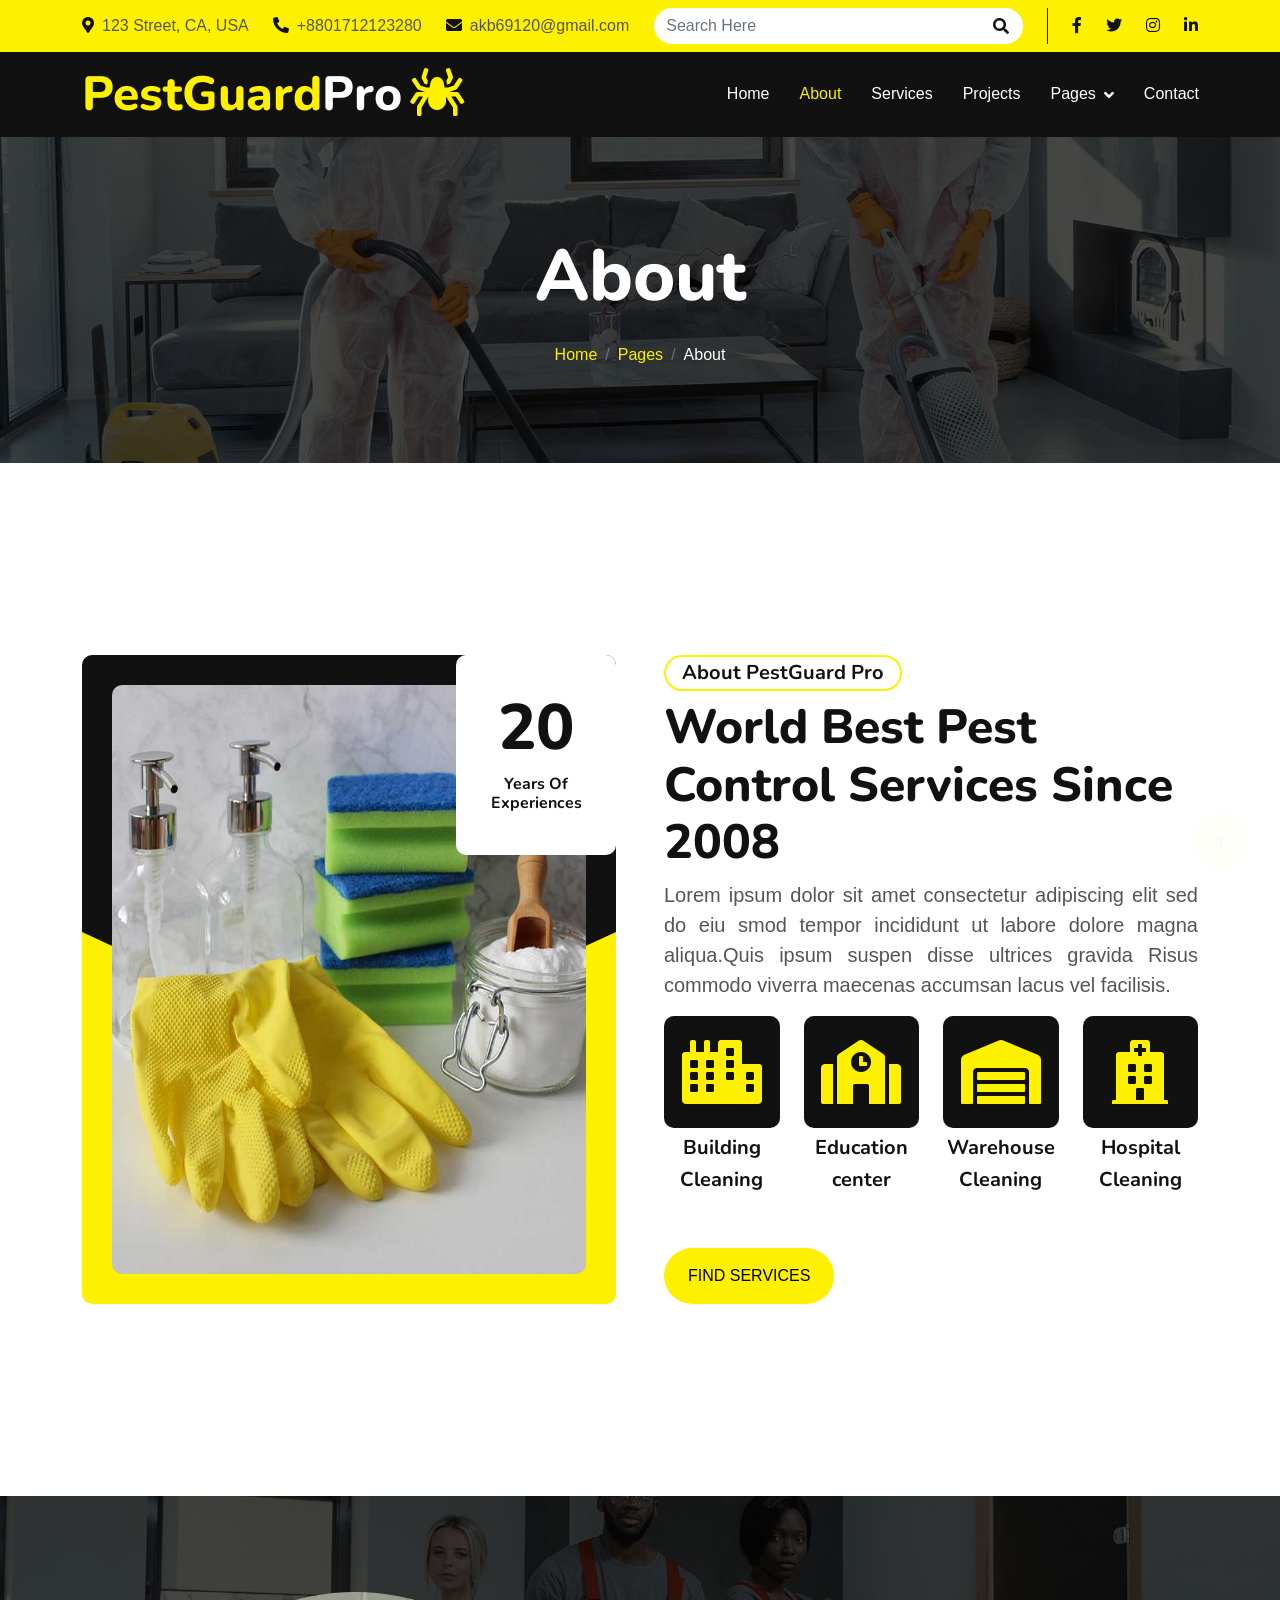
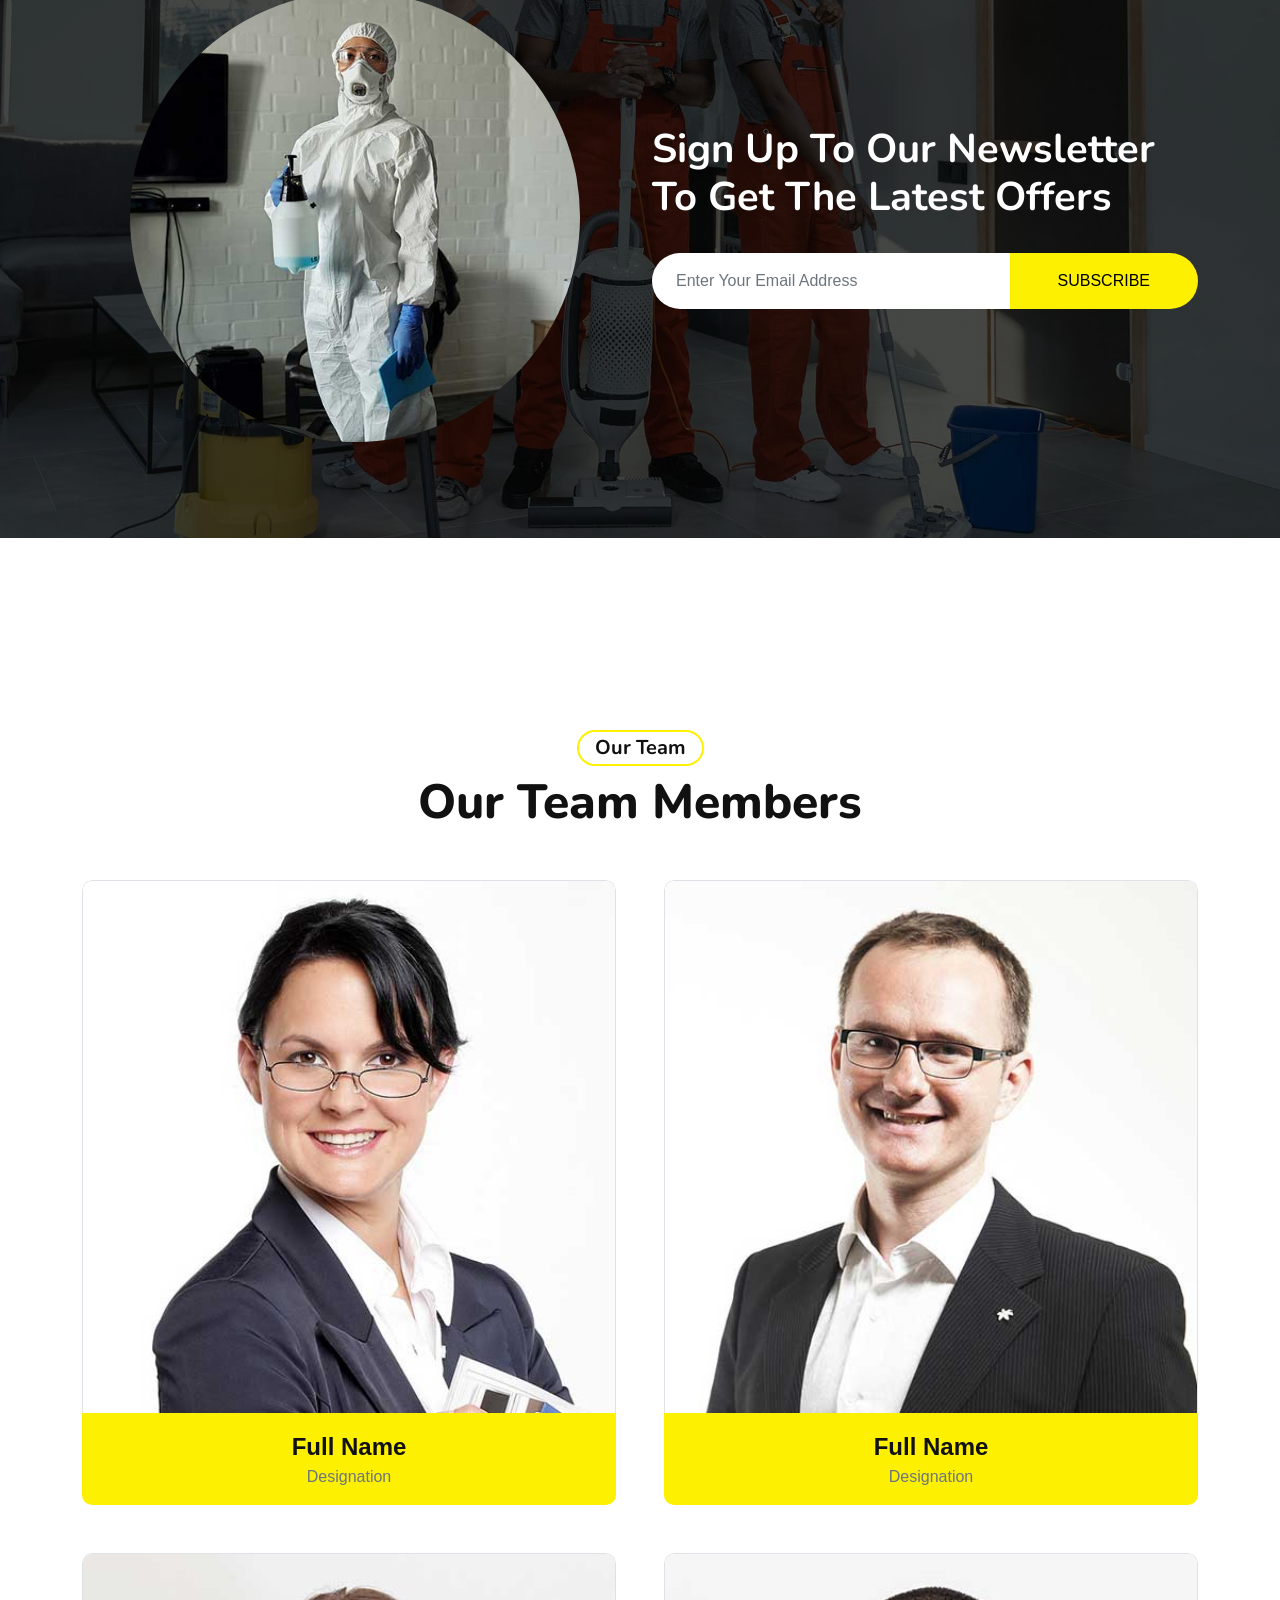
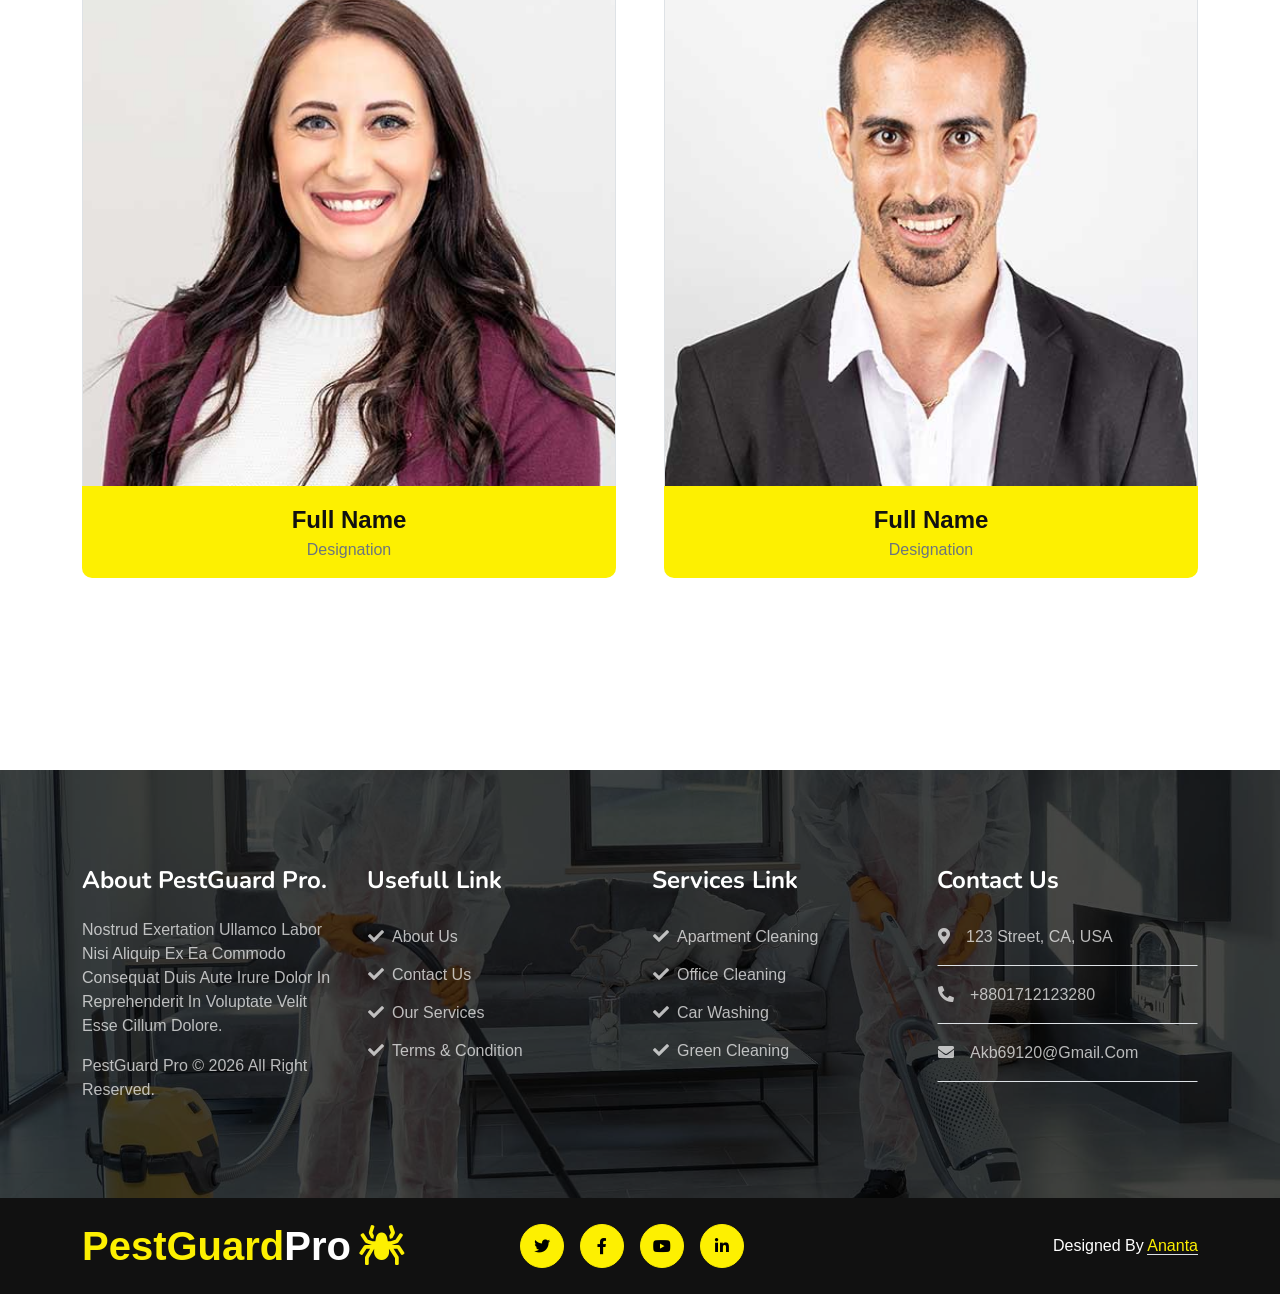
<file: about.html>
<!DOCTYPE html>
<html lang="en">

    <head>
        <meta charset="utf-8">
        <title>PestGuard Pro - Pest Control Website</title>
        <meta content="width=device-width, initial-scale=1.0" name="viewport">
        <meta content="" name="keywords">
        <meta content="" name="description">

        <!-- Google Web Fonts -->
        <link rel="preconnect" href="https://fonts.googleapis.com">
        <link rel="preconnect" href="https://fonts.gstatic.com" crossorigin>
        <link href="https://fonts.googleapis.com/css2?family=Nunito:wght@600;700;800&display=swap" rel="stylesheet"> 
        <link href="https://fonts.googleapis.com/css2?family=Open+Sans:wght@400;500&display=swap" rel="stylesheet">

        <!-- Icon Font Stylesheet -->
        <link href="https://cdnjs.cloudflare.com/ajax/libs/font-awesome/5.10.0/css/all.min.css" rel="stylesheet">
        <link href="https://cdn.jsdelivr.net/npm/bootstrap-icons@1.4.1/font/bootstrap-icons.css" rel="stylesheet">

        <!-- Libraries Stylesheet -->
        <link href="lib/animate/animate.min.css" rel="stylesheet">
        <link href="lib/owlcarousel/assets/owl.carousel.min.css" rel="stylesheet">

        <!-- Customized Bootstrap Stylesheet -->
        <link href="css/bootstrap.min.css" rel="stylesheet">

        <!-- Template Stylesheet -->
        <link href="css/style.css" rel="stylesheet">
    </head>

    <body>
        <!-- Spinner Start -->
        <div id="spinner" class="show w-100 vh-100 bg-white position-fixed translate-middle top-50 start-50 d-flex align-items-center justify-content-center">
            <div class="spinner-grow text-primary" role="status"></div>
        </div>
        <!-- Spinner End -->

        <!-- Topbar Start -->
        <div class="container-fluid topbar-top bg-primary">
            <div class="container">
                <div class="d-flex justify-content-between topbar py-2">
                    <div class="d-flex align-items-center flex-shrink-0 topbar-info">
                        <a href="#" class="me-4 text-secondary"><i class="fas fa-map-marker-alt me-2 text-dark"></i>123 Street, CA, USA</a>
                        <a href="#" class="me-4 text-secondary"><i class="fas fa-phone-alt me-2 text-dark"></i>+8801712123280</a>
                        <a href="#" class="text-secondary"><i class="fas fa-envelope me-2 text-dark"></i>akb69120@gmail.com</a>
                    </div>
                    <div class="text-end pe-4 me-4 border-end border-dark search-btn">
                        <div class="search-form">
                            <form method="post" action="index.html">
                                <div class="form-group">
                                    <div class="d-flex">
                                        <input type="search" class="form-control border-0 rounded-pill" name="search-input" value="" placeholder="Search Here" required=""/>
                                        <button type="submit" value="Search Now!" class="btn"><i class="fa fa-search text-dark"></i></button>
                                    </div>
                                </div>
                            </form>
                        </div>
                    </div>
                    <div class="d-flex align-items-center justify-content-center topbar-icon">
                        <a href="#" class="me-4"><i class="fab fa-facebook-f text-dark"></i></a>
                        <a href="#" class="me-4"><i class="fab fa-twitter text-dark"></i></a>
                        <a href="#" class="me-4"><i class="fab fa-instagram text-dark"></i></a>
                        <a href="#" class=""><i class="fab fa-linkedin-in text-dark"></i></a>
                    </div>
                </div>
            </div>
        </div>
        <!-- Topbar End -->


        <!-- Navbar Start -->
        <div class="container-fluid bg-dark">
            <div class="container">
                <nav class="navbar navbar-dark navbar-expand-lg py-lg-0">
                    <a href="index.html" class="navbar-brand">
                        <h1 class="text-primary mb-0 display-5">PestGuard<span class="text-white">Pro</span><i class="fa fa-spider text-primary ms-2"></i></h1>
                    </a>
                    <button class="navbar-toggler bg-primary" type="button" data-bs-toggle="collapse" data-bs-target="#navbarCollapse">
                        <span class="fa fa-bars text-dark"></span>
                    </button>
                    <div class="collapse navbar-collapse me-n3" id="navbarCollapse">
                        <div class="navbar-nav ms-auto">
                            <a href="index.html" class="nav-item nav-link">Home</a>
                            <a href="about.html" class="nav-item nav-link active">About</a>
                            <a href="service.html" class="nav-item nav-link">Services</a>
                            <a href="project.html" class="nav-item nav-link">Projects</a>
                            <div class="nav-item dropdown">
                                <a href="#" class="nav-link dropdown-toggle" data-bs-toggle="dropdown">Pages</a>
                                <div class="dropdown-menu m-0 bg-primary">
                                    <a href="price.html" class="dropdown-item">Pricing Plan</a>
                                    <a href="blog.html" class="dropdown-item">Blog Post</a>
                                    <a href="team.html" class="dropdown-item">Team Members</a>
                                    <a href="testimonial.html" class="dropdown-item">Testimonial</a>
                                    <a href="404.html" class="dropdown-item">404 Page</a>
                                </div>
                            </div>
                            <a href="contact.html" class="nav-item nav-link">Contact</a>
                        </div>
                    </div>
                </nav>
            </div>
        </div>
        <!-- Navbar End -->

        
        <!-- Page Header Start -->
        <div class="container-fluid page-header py-5">
            <div class="container text-center py-5">
                <h1 class="display-2 text-white mb-4 animated slideInDown">About</h1>
                <nav aria-label="breadcrumb">
                    <ol class="breadcrumb justify-content-center mb-0 animated slideInDown">
                        <li class="breadcrumb-item"><a href="#">Home</a></li>
                        <li class="breadcrumb-item"><a href="#">Pages</a></li>
                        <li class="breadcrumb-item text-white" aria-current="page">About</li>
                    </ol>
                </nav>
            </div>
        </div>
        <!-- Page Header End -->


        <!-- About Start -->
        <div class="container-fluid py-5">
            <div class="container py-5">
                <div class="row g-5">
                    <div class="col-lg-6 col-md-12 wow fadeInUp" data-wow-delay=".3s">
                        <div class="about-img">
                            <div class="rotate-left bg-dark"></div>
                            <div class="rotate-right bg-dark"></div>
                            <img src="img/about-img.jpg" class="img-fluid h-100" alt="img">
                            <div class="bg-white experiences">
                                <h1 class="display-3">20</h1>
                                <h6 class="fw-bold">Years Of Experiences</h6>
                            </div>
                        </div>
                    </div>
                    <div class="col-lg-6 col-md-12 wow fadeInUp" data-wow-delay=".6s">
                        <div class="about-item overflow-hidden">
                            <h5 class="mb-2 px-3 py-1 text-dark rounded-pill d-inline-block border border-2 border-primary">About PestGuard Pro</h5>
                            <h1 class="display-5 mb-2">World Best Pest Control Services Since 2008</h1>
                            <p class="fs-5" style="text-align: justify;">Lorem ipsum dolor sit amet consectetur adipiscing elit sed do eiu smod tempor incididunt ut labore dolore magna aliqua.Quis ipsum suspen disse ultrices gravida Risus commodo viverra maecenas accumsan lacus vel facilisis.</p>
                            <div class="row">
                                <div class="col-3">
                                    <div class="text-center">
                                        <div class="p-4 bg-dark rounded d-flex" style="align-items: center; justify-content: center;">
                                            <i class="fas fa-city fa-4x text-primary"></i>
                                        </div>
                                        <div class="my-2">
                                            <h5>Building</h5>
                                            <h5>Cleaning</h5>
                                        </div>
                                    </div>
                                </div>
                                <div class="col-3">
                                    <div class="text-center">
                                        <div class="p-4 bg-dark rounded d-flex" style="align-items: center; justify-content: center;">
                                            <i class="fas fa-school fa-4x text-primary"></i>
                                        </div>
                                        <div class="my-2">
                                            <h5>Education</h5>
                                            <h5>center</h5>
                                        </div>
                                    </div>
                                </div>
                                <div class="col-3">
                                    <div class="text-center">
                                        <div class="p-4 bg-dark rounded d-flex" style="align-items: center; justify-content: center;">
                                            <i class="fas fa-warehouse fa-4x text-primary"></i>
                                        </div>
                                        <div class="my-2">
                                            <h5>Warehouse</h5>
                                            <h5>Cleaning</h5>
                                        </div>
                                    </div>
                                </div>
                                <div class="col-3">
                                    <div class="text-center">
                                        <div class="p-4 bg-dark rounded d-flex" style="align-items: center; justify-content: center;">
                                            <i class="fas fa-hospital fa-4x text-primary"></i>
                                        </div>
                                        <div class="my-2">
                                            <h5>Hospital</h5>
                                            <h5>Cleaning</h5>
                                        </div>
                                    </div>
                                </div>
                            </div>
                            <button type="button" class="btn btn-primary border-0 rounded-pill px-4 py-3 mt-5">Find Services</button>
                        </div>
                    </div>
                </div>
            </div>
        </div>
        <!-- About End -->


        <!-- Call To Action Start -->
        <div class="container-fluid py-5 call-to-action wow fadeInUp" data-wow-delay=".3s" style="margin: 6rem 0;">
            <div class="container">
                <div class="row g-4">
                    <div class="col-lg-6">
                        <img src="img/action.jpg" class="img-fluid w-100 rounded-circle p-5" alt="">
                    </div>
                    <div class="col-lg-6 my-auto">
                        <div class="text-start mt-4">
                            <h1 class="pb-4 text-white">Sign Up To Our Newsletter To Get The Latest Offers</h1>
                        </div>
                        <form method="post" action="index.html">
                            <div class="form-group">
                                <div class="d-flex call-btn">
                                    <input type="search" class="form-control py-3 px-4 w-100 border-0 rounded-0 rounded-end rounded-pill" name="search-input" value="" placeholder="Enter Your Email Address" required="Please enter a valid email"/>
                                    <button type="email" value="Search Now!" class="btn btn-primary border-0 rounded-pill rounded rounded-start px-5">Subscribe</button>
                                </div>
                            </div>
                        </form>  
                    </div>
                </div> 
            </div>
        </div>
        <!-- Call To Action End -->


        <!-- Team Start -->
        <div class="container-fluid py-5">
            <div class="container py-5">
                <div class="text-center mb-5 wow fadeInUp" data-wow-delay=".3s">
                    <h5 class="mb-2 px-3 py-1 text-dark rounded-pill d-inline-block border border-2 border-primary">Our Team</h5>
                    <h1 class="display-5 w-50 mx-auto">Our Team Members</h1>
                </div>
                <div class="row g-5">
                    <div class="col-xxl-3 col-lg-6 col-md-6 col-sm-12 wow fadeInUp" data-wow-delay=".3s">
                        <div class="rounded team-item">
                            <img src="img/team-1..jpg" class="img-fluid w-100 rounded-top border border-bottom-0" alt="">
                            <div class="team-content bg-primary text-dark text-center py-3">
                                <span class="fs-4 fw-bold">Full Name</span>
                                <p class="text-muted mb-0">Designation</p>
                            </div>
                            <div class="team-icon d-flex flex-column ">
                                <a href="#" class="btn btn-primary border-0 mb-2"><i class="fab fa-facebook-f"></i></a>
                                <a href="#" class="btn btn-primary border-0 mb-2"><i class="fab fa-twitter"></i></a>
                                <a href="#" class="btn btn-primary border-0 mb-2"><i class="fab fa-instagram"></i></a>
                                <a href="#" class="btn btn-primary border-0"><i class="fab fa-linkedin-in"></i></a>
                            </div>
                        </div>
                    </div>
                    <div class="col-xxl-3 col-lg-6 col-md-6 col-sm-12 wow fadeInUp" data-wow-delay=".5s">
                        <div class="rounded team-item">
                            <img src="img/team-2.jpg" class="img-fluid w-100 rounded-top border border-bottom-0" alt="">
                            <div class="team-content bg-primary text-dark text-center py-3">
                                <span class="fs-4 fw-bold">Full Name</span>
                                <p class="text-muted mb-0">Designation</p>
                            </div>
                            <div class="team-icon d-flex flex-column ">
                                <a href="#" class="btn btn-primary border-0 mb-2"><i class="fab fa-facebook-f"></i></a>
                                <a href="#" class="btn btn-primary border-0 mb-2"><i class="fab fa-twitter"></i></a>
                                <a href="#" class="btn btn-primary border-0 mb-2"><i class="fab fa-instagram"></i></a>
                                <a href="#" class="btn btn-primary border-0"><i class="fab fa-linkedin-in"></i></a>
                            </div>
                        </div>
                    </div>
                    <div class="col-xxl-3 col-lg-6 col-md-6 col-sm-12 wow fadeInUp" data-wow-delay=".7s">
                        <div class="rounded team-item">
                            <img src="img/team-3.jpg" class="img-fluid w-100 rounded-top border border-bottom-0" alt="">
                            <div class="team-content bg-primary text-dark text-center py-3">
                                <span class="fs-4 fw-bold">Full Name</span>
                                <p class="text-muted mb-0">Designation</p>
                            </div>
                            <div class="team-icon d-flex flex-column ">
                                <a href="#" class="btn btn-primary border-0 mb-2"><i class="fab fa-facebook-f"></i></a>
                                <a href="#" class="btn btn-primary border-0 mb-2"><i class="fab fa-twitter"></i></a>
                                <a href="#" class="btn btn-primary border-0 mb-2"><i class="fab fa-instagram"></i></a>
                                <a href="#" class="btn btn-primary border-0"><i class="fab fa-linkedin-in"></i></a>
                            </div>
                        </div>
                    </div>
                    <div class="col-xxl-3 col-lg-6 col-md-6 col-sm-12 wow fadeInUp" data-wow-delay=".9s">
                        <div class="rounded team-item">
                            <img src="img/team-4.jpg" class="img-fluid w-100 rounded-top border border-bottom-0" alt="">
                            <div class="team-content bg-primary text-dark text-center py-3">
                                <span class="fs-4 fw-bold">Full Name</span>
                                <p class="text-muted mb-0">Designation</p>
                            </div>
                            <div class="team-icon d-flex flex-column ">
                                <a href="#" class="btn btn-primary border-0 mb-2"><i class="fab fa-facebook-f"></i></a>
                                <a href="#" class="btn btn-primary border-0 mb-2"><i class="fab fa-twitter"></i></a>
                                <a href="#" class="btn btn-primary border-0 mb-2"><i class="fab fa-instagram"></i></a>
                                <a href="#" class="btn btn-primary border-0"><i class="fab fa-linkedin-in"></i></a>
                            </div>
                        </div>
                    </div>
                </div>
            </div>
        </div>
        <!-- Team End -->


        <!-- Footer Start -->
        <div class="container-fluid footer py-5 wow fadeIn" data-wow-delay=".3s">
            <div class="container py-5">
                <div class="row g-4 footer-inner">
                    <div class="col-lg-3 col-md-6">
                        <div class="footer-item">
                            <h4 class="text-white fw-bold mb-4">About PestGuard Pro.</h4>
                            <p>Nostrud exertation ullamco labor nisi aliquip ex ea commodo consequat duis aute irure dolor in reprehenderit in voluptate velit esse cillum dolore.</p>
                            <p class="mb-0"><a class="" href="#">PestGuard Pro</a> &copy; 2026 All Right Reserved.</p>
                        </div>
                    </div>
                    <div class="col-lg-3 col-md-6">
                        <div class="footer-item">
                            <h4 class="text-white fw-bold mb-4">Usefull Link</h4>
                            <div class="d-flex flex-column align-items-start">
                                <a class="btn btn-link ps-0" href=""><i class="fa fa-check me-2"></i>About Us</a>
                                <a class="btn btn-link ps-0" href=""><i class="fa fa-check me-2"></i>Contact Us</a>
                                <a class="btn btn-link ps-0" href=""><i class="fa fa-check me-2"></i>Our Services</a>
                                <a class="btn btn-link ps-0" href=""><i class="fa fa-check me-2"></i>Terms & Condition</a>
                            </div>
                        </div>
                    </div>
                    <div class="col-lg-3 col-md-6">
                        <div class="footer-item">
                            <h4 class="text-white fw-bold mb-4">Services Link</h4>
                            <div class="d-flex flex-column align-items-start">
                                <a class="btn btn-link ps-0" href=""><i class="fa fa-check me-2"></i>Apartment Cleaning</a>
                                <a class="btn btn-link ps-0" href=""><i class="fa fa-check me-2"></i>Office Cleaning</a>
                                <a class="btn btn-link ps-0" href=""><i class="fa fa-check me-2"></i>Car Washing</a>
                                <a class="btn btn-link ps-0" href=""><i class="fa fa-check me-2"></i>Green Cleaning</a>
                            </div>
                            
                        </div>
                    </div>
                    <div class="col-lg-3 col-md-6">
                        <div class="footer-item">
                            <h4 class="text-white fw-bold mb-4">Contact Us</h4>
                            <a href="" class="btn btn-link w-100 text-start ps-0 pb-3 border-bottom rounded-0"><i class="fa fa-map-marker-alt me-3"></i>123 Street, CA, USA</a>
                            <a href="" class="btn btn-link w-100 text-start ps-0 py-3 border-bottom rounded-0"><i class="fa fa-phone-alt me-3"></i>+8801712123280</a>
                            <a href="" class="btn btn-link w-100 text-start ps-0 py-3 border-bottom rounded-0"><i class="fa fa-envelope me-3"></i>akb69120@gmail.com</a>
                        </div>
                    </div>
                </div>
            </div>
        </div>
        <!-- Footer End -->



        <!-- Copyright Start -->
        <div class="container-fluid copyright bg-dark py-4">
            <div class="container">
                <div class="row">
                    <div class="col-md-4 text-center text-md-start mb-3 mb-md-0">
                        <a href="#" class="text-primary mb-0 display-6">PestGuard<span class="text-white">Pro</span><i class="fa fa-spider text-primary ms-2"></i></a>
                    </div>
                    <div class="col-md-4 copyright-btn text-center text-md-start mb-3 mb-md-0 flex-shrink-0">
                        <a class="btn btn-primary rounded-circle me-3 copyright-icon" href=""><i class="fab fa-twitter"></i></a>
                        <a class="btn btn-primary rounded-circle me-3 copyright-icon" href=""><i class="fab fa-facebook-f"></i></a>
                        <a class="btn btn-primary rounded-circle me-3 copyright-icon" href=""><i class="fab fa-youtube"></i></a>
                        <a class="btn btn-primary rounded-circle me-3 copyright-icon" href=""><i class="fab fa-linkedin-in"></i></a>
                    </div>
                    <div class="col-md-4 my-auto text-center text-md-end text-white">
                       
                        Designed By <a class="border-bottom" href="">Ananta</a>
                    </div>
                </div>
            </div>
        </div>
        <!-- Copyright End -->
        

        <!-- Back to Top -->
        <a href="#" class="btn btn-primary rounded-circle border-3 back-to-top"><i class="fa fa-arrow-up"></i></a>

        
        <!-- JavaScript Libraries -->
        <script src="https://ajax.googleapis.com/ajax/libs/jquery/3.6.4/jquery.min.js"></script>
        <script src="https://code.jquery.com/jquery-3.4.1.min.js"></script>
        <script src="https://cdn.jsdelivr.net/npm/bootstrap@5.0.0/dist/js/bootstrap.bundle.min.js"></script>
        <script src="lib/wow/wow.min.js"></script>
        <script src="lib/easing/easing.min.js"></script>
        <script src="lib/waypoints/waypoints.min.js"></script>
        <script src="lib/owlcarousel/owl.carousel.min.js"></script>

        <!-- Template Javascript -->
        <script src="js/main.js"></script>
    </body>

</html>
</file>
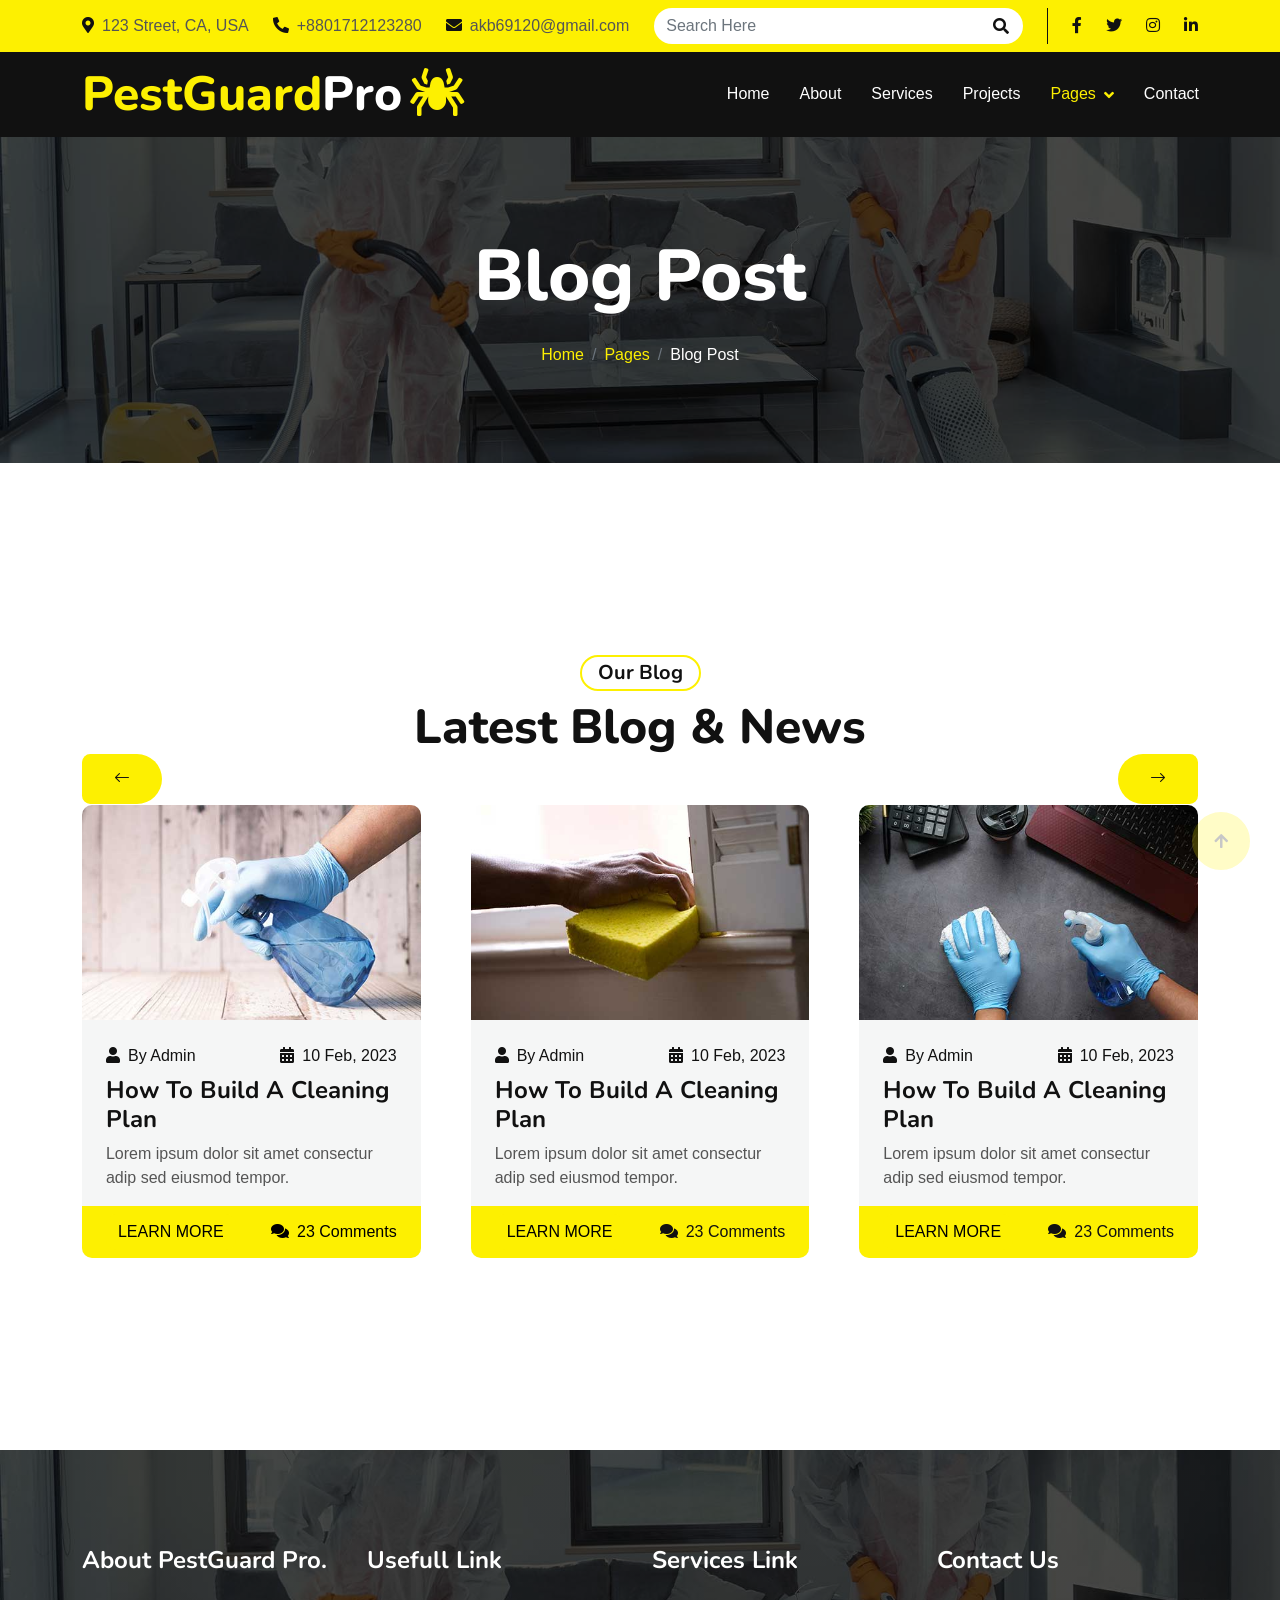
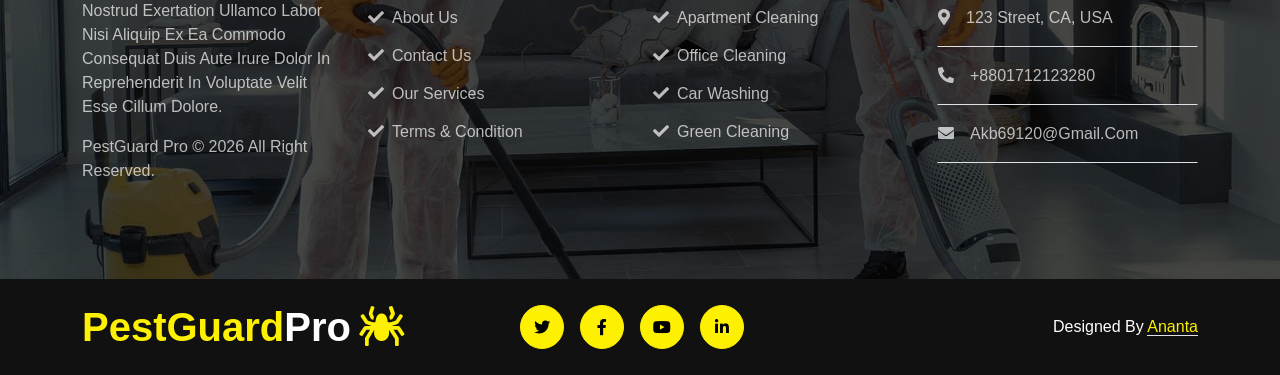
<file: blog.html>
<!DOCTYPE html>
<html lang="en">

    <head>
        <meta charset="utf-8">
        <title>PestGuard Pro - Pest Control Website</title>
        <meta content="width=device-width, initial-scale=1.0" name="viewport">
        <meta content="" name="keywords">
        <meta content="" name="description">

        <!-- Google Web Fonts -->
        <link rel="preconnect" href="https://fonts.googleapis.com">
        <link rel="preconnect" href="https://fonts.gstatic.com" crossorigin>
        <link href="https://fonts.googleapis.com/css2?family=Nunito:wght@600;700;800&display=swap" rel="stylesheet"> 
        <link href="https://fonts.googleapis.com/css2?family=Open+Sans:wght@400;500&display=swap" rel="stylesheet">

        <!-- Icon Font Stylesheet -->
        <link href="https://cdnjs.cloudflare.com/ajax/libs/font-awesome/5.10.0/css/all.min.css" rel="stylesheet">
        <link href="https://cdn.jsdelivr.net/npm/bootstrap-icons@1.4.1/font/bootstrap-icons.css" rel="stylesheet">

        <!-- Libraries Stylesheet -->
        <link href="lib/animate/animate.min.css" rel="stylesheet">
        <link href="lib/owlcarousel/assets/owl.carousel.min.css" rel="stylesheet">

        <!-- Customized Bootstrap Stylesheet -->
        <link href="css/bootstrap.min.css" rel="stylesheet">

        <!-- Template Stylesheet -->
        <link href="css/style.css" rel="stylesheet">
    </head>

    <body>
        <!-- Spinner Start -->
        <div id="spinner" class="show w-100 vh-100 bg-white position-fixed translate-middle top-50 start-50 d-flex align-items-center justify-content-center">
            <div class="spinner-grow text-primary" role="status"></div>
        </div>
        <!-- Spinner End -->

        <!-- Topbar Start -->
        <div class="container-fluid topbar-top bg-primary">
            <div class="container">
                <div class="d-flex justify-content-between topbar py-2">
                    <div class="d-flex align-items-center flex-shrink-0 topbar-info">
                        <a href="#" class="me-4 text-secondary"><i class="fas fa-map-marker-alt me-2 text-dark"></i>123 Street, CA, USA</a>
                        <a href="#" class="me-4 text-secondary"><i class="fas fa-phone-alt me-2 text-dark"></i>+8801712123280</a>
                        <a href="#" class="text-secondary"><i class="fas fa-envelope me-2 text-dark"></i>akb69120@gmail.com</a>
                    </div>
                    <div class="text-end pe-4 me-4 border-end border-dark search-btn">
                        <div class="search-form">
                            <form method="post" action="index.html">
                                <div class="form-group">
                                    <div class="d-flex">
                                        <input type="search" class="form-control border-0 rounded-pill" name="search-input" value="" placeholder="Search Here" required=""/>
                                        <button type="submit" value="Search Now!" class="btn"><i class="fa fa-search text-dark"></i></button>
                                    </div>
                                </div>
                            </form>
                        </div>
                    </div>
                    <div class="d-flex align-items-center justify-content-center topbar-icon">
                        <a href="#" class="me-4"><i class="fab fa-facebook-f text-dark"></i></a>
                        <a href="#" class="me-4"><i class="fab fa-twitter text-dark"></i></a>
                        <a href="#" class="me-4"><i class="fab fa-instagram text-dark"></i></a>
                        <a href="#" class=""><i class="fab fa-linkedin-in text-dark"></i></a>
                    </div>
                </div>
            </div>
        </div>
        <!-- Topbar End -->


        <!-- Navbar Start -->
        <div class="container-fluid bg-dark">
            <div class="container">
                <nav class="navbar navbar-dark navbar-expand-lg py-lg-0">
                    <a href="index.html" class="navbar-brand">
                        <h1 class="text-primary mb-0 display-5">PestGuard<span class="text-white">Pro</span><i class="fa fa-spider text-primary ms-2"></i></h1>
                    </a>
                    <button class="navbar-toggler bg-primary" type="button" data-bs-toggle="collapse" data-bs-target="#navbarCollapse">
                        <span class="fa fa-bars text-dark"></span>
                    </button>
                    <div class="collapse navbar-collapse me-n3" id="navbarCollapse">
                        <div class="navbar-nav ms-auto">
                            <a href="index.html" class="nav-item nav-link">Home</a>
                            <a href="about.html" class="nav-item nav-link">About</a>
                            <a href="service.html" class="nav-item nav-link">Services</a>
                            <a href="project.html" class="nav-item nav-link">Projects</a>
                            <div class="nav-item dropdown">
                                <a href="#" class="nav-link dropdown-toggle active" data-bs-toggle="dropdown">Pages</a>
                                <div class="dropdown-menu m-0 bg-primary">
                                    <a href="price.html" class="dropdown-item">Pricing Plan</a>
                                    <a href="blog.html" class="dropdown-item active">Blog Post</a>
                                    <a href="team.html" class="dropdown-item">Team Members</a>
                                    <a href="testimonial.html" class="dropdown-item">Testimonial</a>
                                    <a href="404.html" class="dropdown-item">404 Page</a>
                                </div>
                            </div>
                            <a href="contact.html" class="nav-item nav-link">Contact</a>
                        </div>
                    </div>
                </nav>
            </div>
        </div>
        <!-- Navbar End -->

        
        <!-- Page Header Start -->
        <div class="container-fluid page-header py-5">
            <div class="container text-center py-5">
                <h1 class="display-2 text-white mb-4 animated slideInDown">Blog Post</h1>
                <nav aria-label="breadcrumb">
                    <ol class="breadcrumb justify-content-center mb-0 animated slideInDown">
                        <li class="breadcrumb-item"><a href="#">Home</a></li>
                        <li class="breadcrumb-item"><a href="#">Pages</a></li>
                        <li class="breadcrumb-item text-white" aria-current="page">Blog Post</li>
                    </ol>
                </nav>
            </div>
        </div>
        <!-- Page Header End -->


        <!-- Blog Start -->
        <div class="container-fluid py-5">
            <div class="container py-5">
                <div class="text-center mb-5 wow fadeInUp" data-wow-delay=".3s">
                    <h5 class="mb-2 px-3 py-1 text-dark rounded-pill d-inline-block border border-2 border-primary">Our Blog</h5>
                    <h1 class="display-5">Latest Blog & News</h1>
                </div>
                <div class="owl-carousel blog-carousel wow fadeInUp" data-wow-delay=".5s">
                    <div class="blog-item">
                        <img src="img/blog-1.jpg" class="img-fluid w-100 rounded-top" alt="">
                         <div class="rounded-bottom bg-light">
                            <div class="d-flex justify-content-between p-4 pb-2">
                                <span class="pe-2 text-dark"><i class="fa fa-user me-2"></i>By Admin</span>
                                <span class="text-dark"><i class="fas fa-calendar-alt me-2"></i>10 Feb, 2023</span>
                            </div>
                            <div class="px-4 pb-0">
                                <h4>How To Build A Cleaning Plan</h4>
                                <p>Lorem ipsum dolor sit amet consectur adip sed eiusmod tempor.</p>
                            </div>
                            <div class="p-4 py-2 d-flex justify-content-between bg-primary rounded-bottom blog-btn">
                                <a href="#" type="button" class="btn btn-primary border-0">Learn More</a>
                                <a href="#" class="my-auto btn-primary border-0"><i class="fa fa-comments me-2"></i>23 Comments</a>
                            </div>
                        </div>
                    </div>
                    <div class="blog-item">
                        <img src="img/blog-3.jpg" class="img-fluid w-100 rounded-top" alt="">
                         <div class="rounded-bottom bg-light">
                            <div class="d-flex justify-content-between p-4 pb-2">
                                <span class="pe-2 text-dark"><i class="fa fa-user me-2"></i>By Admin</span>
                                <span class="text-dark"><i class="fas fa-calendar-alt me-2"></i>10 Feb, 2023</span>
                            </div>
                            <div class="px-4 pb-0">
                                <h4>How To Build A Cleaning Plan</h4>
                                <p>Lorem ipsum dolor sit amet consectur adip sed eiusmod tempor.</p>
                            </div>
                            <div class="p-4 py-2 d-flex justify-content-between bg-primary rounded-bottom blog-btn">
                                <a href="#" type="button" class="btn btn-primary border-0">Learn More</a>
                                <a href="#" class="my-auto text-dark"><i class="fa fa-comments me-2"></i>23 Comments</a>
                            </div>
                        </div>
                    </div>
                    <div class="blog-item">
                        <img src="img/blog-2.jpg" class="img-fluid w-100 rounded-top" alt="">
                         <div class="rounded-bottom bg-light">
                            <div class="d-flex justify-content-between p-4 pb-2">
                                <span class="pe-2 text-dark"><i class="fa fa-user me-2"></i>By Admin</span>
                                <span class="text-dark"><i class="fas fa-calendar-alt me-2"></i>10 Feb, 2023</span>
                            </div>
                            <div class="px-4 pb-0">
                                <h4>How To Build A Cleaning Plan</h4>
                                <p>Lorem ipsum dolor sit amet consectur adip sed eiusmod tempor.</p>
                            </div>
                            <div class="p-4 py-2 d-flex justify-content-between bg-primary rounded-bottom blog-btn">
                                <a href="#" type="button" class="btn btn-primary border-0">Learn More</a>
                                <a href="#" class="my-auto text-dark"><i class="fa fa-comments me-2"></i>23 Comments</a>
                            </div>
                        </div>
                    </div>
                    <div class="blog-item">
                        <img src="img/blog-1.jpg" class="img-fluid w-100 rounded-top" alt="">
                         <div class="rounded-bottom bg-light">
                            <div class="d-flex justify-content-between p-4 pb-2">
                                <span class="pe-2 text-dark"><i class="fa fa-user me-2"></i>By Admin</span>
                                <span class="text-dark"><i class="fas fa-calendar-alt me-2"></i>10 Feb, 2023</span>
                            </div>
                            <div class="px-4 pb-0">
                                <h4>How To Build A Cleaning Plan</h4>
                                <p>Lorem ipsum dolor sit amet consectur adip sed eiusmod tempor.</p>
                            </div>
                            <div class="p-4 py-2 d-flex justify-content-between bg-primary rounded-bottom blog-btn">
                                <a href="#" type="button" class="btn btn-primary border-0">Learn More</a>
                                <a href="#" class="my-auto text-dark"><i class="fa fa-comments me-2"></i>23 Comments</a>
                            </div>
                        </div>
                    </div>
                </div>
            </div>
        </div>
        <!-- Blog End -->


        <!-- Footer Start -->
        <div class="container-fluid footer py-5 wow fadeIn" data-wow-delay=".3s">
            <div class="container py-5">
                <div class="row g-4 footer-inner">
                    <div class="col-lg-3 col-md-6">
                        <div class="footer-item">
                            <h4 class="text-white fw-bold mb-4">About PestGuard Pro.</h4>
                            <p>Nostrud exertation ullamco labor nisi aliquip ex ea commodo consequat duis aute irure dolor in reprehenderit in voluptate velit esse cillum dolore.</p>
                            <p class="mb-0"><a class="" href="#">PestGuard Pro</a> &copy; 2026 All Right Reserved.</p>
                        </div>
                    </div>
                    <div class="col-lg-3 col-md-6">
                        <div class="footer-item">
                            <h4 class="text-white fw-bold mb-4">Usefull Link</h4>
                            <div class="d-flex flex-column align-items-start">
                                <a class="btn btn-link ps-0" href=""><i class="fa fa-check me-2"></i>About Us</a>
                                <a class="btn btn-link ps-0" href=""><i class="fa fa-check me-2"></i>Contact Us</a>
                                <a class="btn btn-link ps-0" href=""><i class="fa fa-check me-2"></i>Our Services</a>
                                <a class="btn btn-link ps-0" href=""><i class="fa fa-check me-2"></i>Terms & Condition</a>
                            </div>
                        </div>
                    </div>
                    <div class="col-lg-3 col-md-6">
                        <div class="footer-item">
                            <h4 class="text-white fw-bold mb-4">Services Link</h4>
                            <div class="d-flex flex-column align-items-start">
                                <a class="btn btn-link ps-0" href=""><i class="fa fa-check me-2"></i>Apartment Cleaning</a>
                                <a class="btn btn-link ps-0" href=""><i class="fa fa-check me-2"></i>Office Cleaning</a>
                                <a class="btn btn-link ps-0" href=""><i class="fa fa-check me-2"></i>Car Washing</a>
                                <a class="btn btn-link ps-0" href=""><i class="fa fa-check me-2"></i>Green Cleaning</a>
                            </div>
                            
                        </div>
                    </div>
                    <div class="col-lg-3 col-md-6">
                        <div class="footer-item">
                            <h4 class="text-white fw-bold mb-4">Contact Us</h4>
                            <a href="" class="btn btn-link w-100 text-start ps-0 pb-3 border-bottom rounded-0"><i class="fa fa-map-marker-alt me-3"></i>123 Street, CA, USA</a>
                            <a href="" class="btn btn-link w-100 text-start ps-0 py-3 border-bottom rounded-0"><i class="fa fa-phone-alt me-3"></i>+8801712123280</a>
                            <a href="" class="btn btn-link w-100 text-start ps-0 py-3 border-bottom rounded-0"><i class="fa fa-envelope me-3"></i>akb69120@gmail.com</a>
                        </div>
                    </div>
                </div>
            </div>
        </div>
        <!-- Footer End -->



        <!-- Copyright Start -->
        <div class="container-fluid copyright bg-dark py-4">
            <div class="container">
                <div class="row">
                    <div class="col-md-4 text-center text-md-start mb-3 mb-md-0">
                        <a href="#" class="text-primary mb-0 display-6">PestGuard<span class="text-white">Pro</span><i class="fa fa-spider text-primary ms-2"></i></a>
                    </div>
                    <div class="col-md-4 copyright-btn text-center text-md-start mb-3 mb-md-0 flex-shrink-0">
                        <a class="btn btn-primary rounded-circle me-3 copyright-icon" href=""><i class="fab fa-twitter"></i></a>
                        <a class="btn btn-primary rounded-circle me-3 copyright-icon" href=""><i class="fab fa-facebook-f"></i></a>
                        <a class="btn btn-primary rounded-circle me-3 copyright-icon" href=""><i class="fab fa-youtube"></i></a>
                        <a class="btn btn-primary rounded-circle me-3 copyright-icon" href=""><i class="fab fa-linkedin-in"></i></a>
                    </div>
                    <div class="col-md-4 my-auto text-center text-md-end text-white">
                       
                        Designed By <a class="border-bottom" href="">Ananta</a>
                    </div>
                </div>
            </div>
        </div>
        <!-- Copyright End -->
        

        <!-- Back to Top -->
        <a href="#" class="btn btn-primary rounded-circle border-3 back-to-top"><i class="fa fa-arrow-up"></i></a>

        
        <!-- JavaScript Libraries -->
        <script src="https://ajax.googleapis.com/ajax/libs/jquery/3.6.4/jquery.min.js"></script>
        <script src="https://code.jquery.com/jquery-3.4.1.min.js"></script>
        <script src="https://cdn.jsdelivr.net/npm/bootstrap@5.0.0/dist/js/bootstrap.bundle.min.js"></script>
        <script src="lib/wow/wow.min.js"></script>
        <script src="lib/easing/easing.min.js"></script>
        <script src="lib/waypoints/waypoints.min.js"></script>
        <script src="lib/owlcarousel/owl.carousel.min.js"></script>

        <!-- Template Javascript -->
        <script src="js/main.js"></script>
    </body>

</html>
</file>
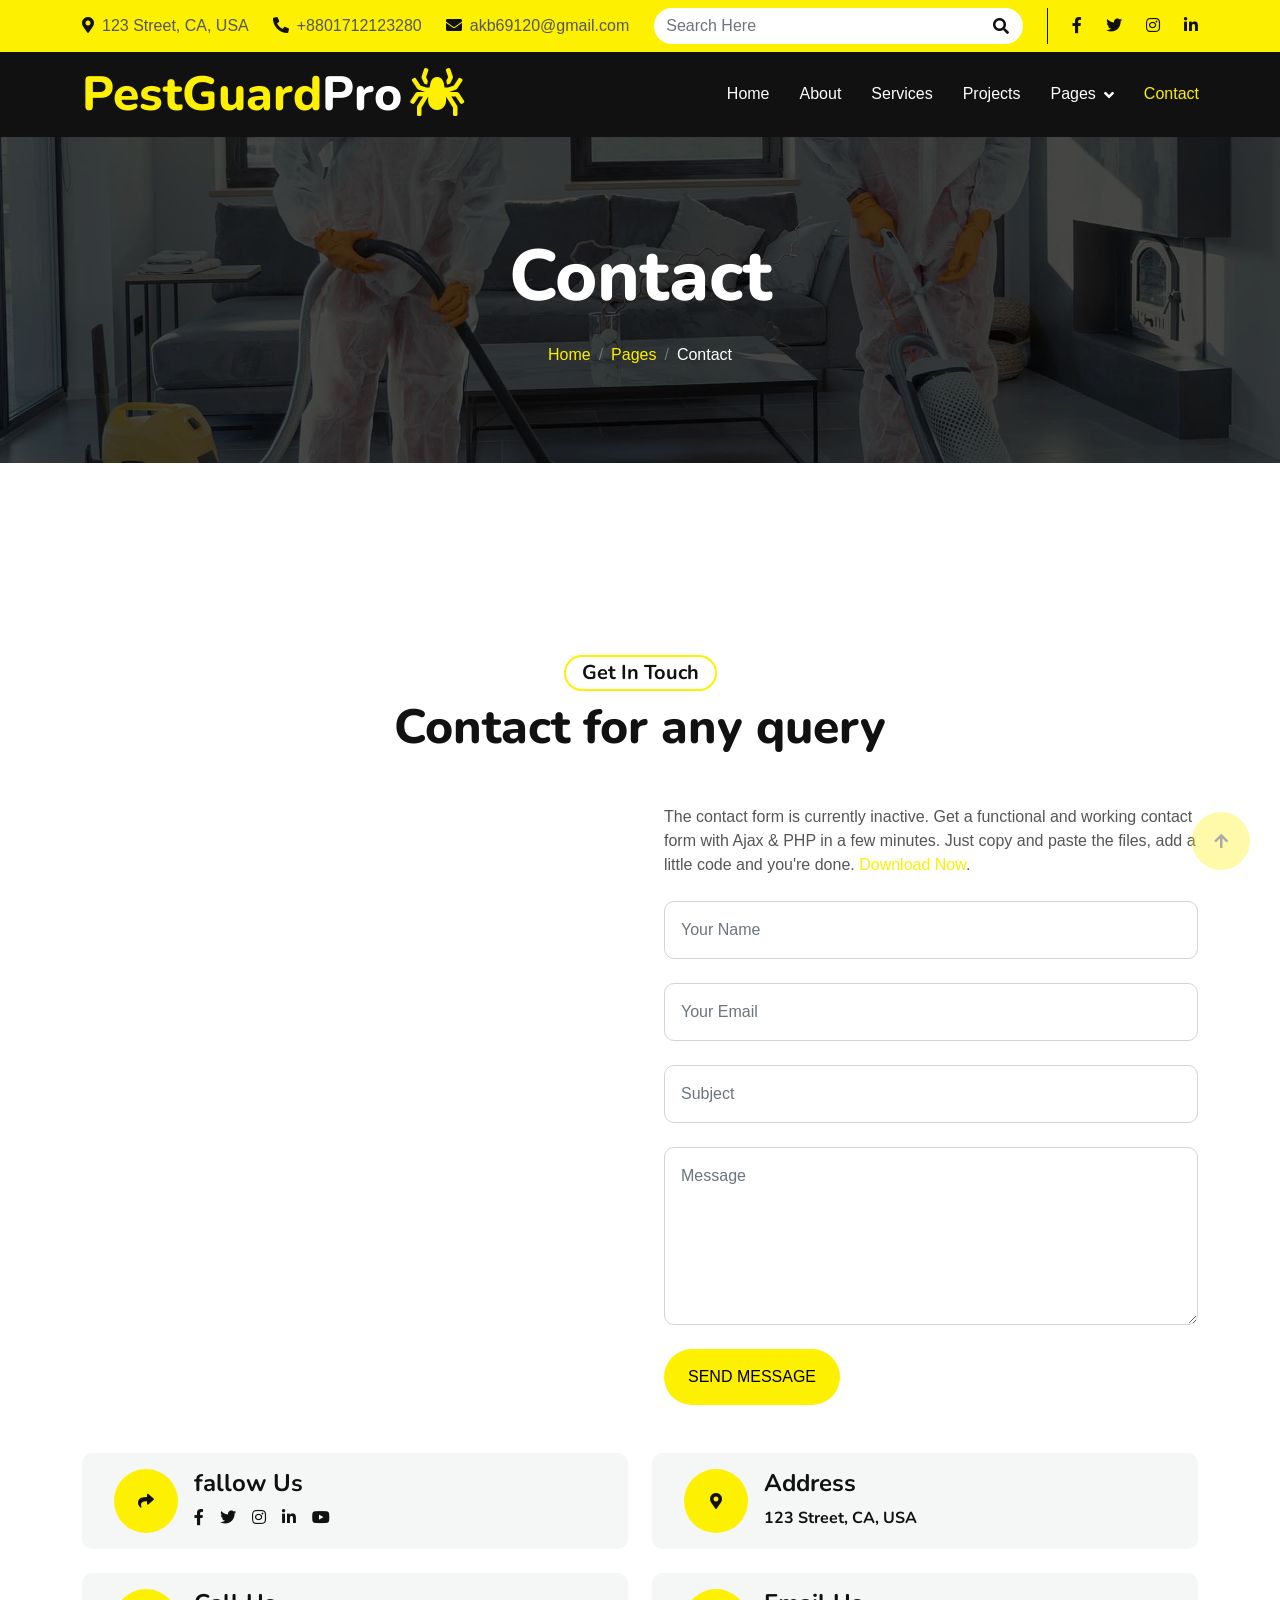
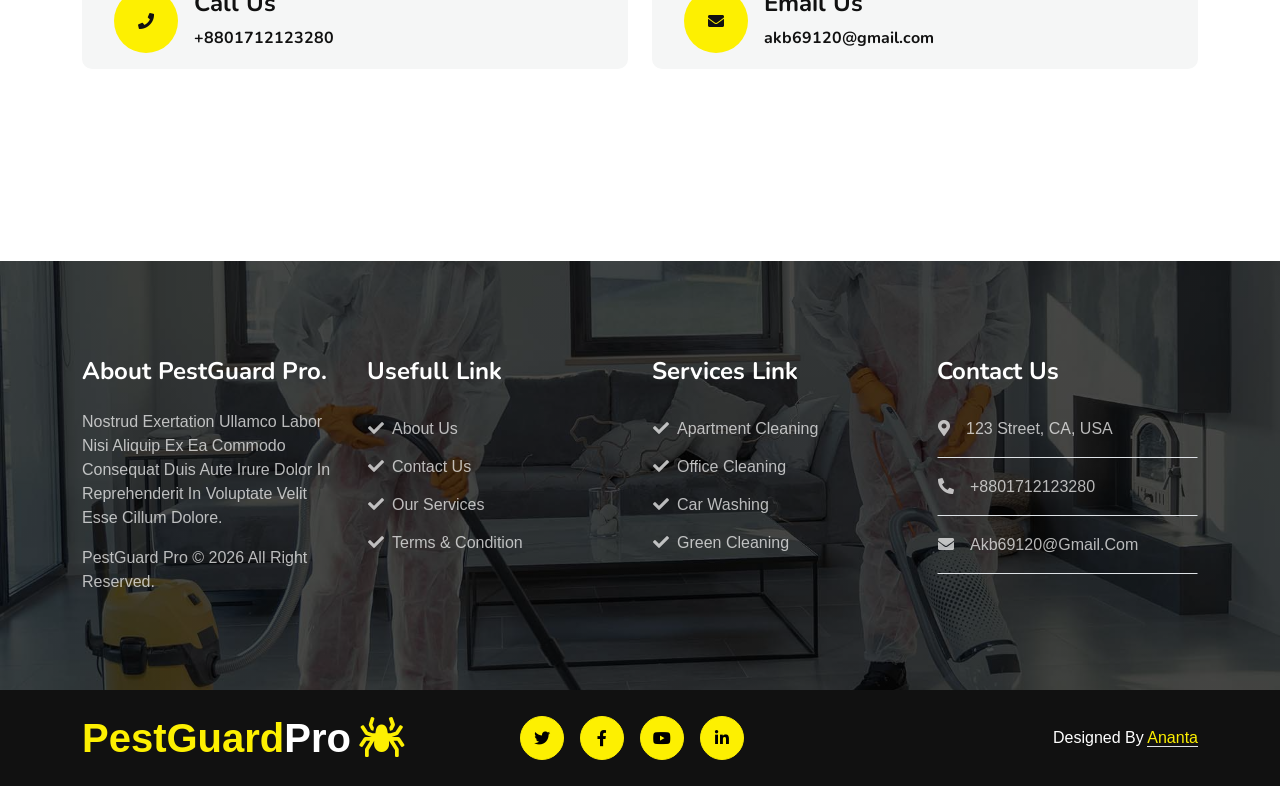
<file: contact.html>
<!DOCTYPE html>
<html lang="en">

    <head>
        <meta charset="utf-8">
        <title>PestGuard Pro - Pest Control Website</title>
        <meta content="width=device-width, initial-scale=1.0" name="viewport">
        <meta content="" name="keywords">
        <meta content="" name="description">

        <!-- Google Web Fonts -->
        <link rel="preconnect" href="https://fonts.googleapis.com">
        <link rel="preconnect" href="https://fonts.gstatic.com" crossorigin>
        <link href="https://fonts.googleapis.com/css2?family=Nunito:wght@600;700;800&display=swap" rel="stylesheet"> 
        <link href="https://fonts.googleapis.com/css2?family=Open+Sans:wght@400;500&display=swap" rel="stylesheet">

        <!-- Icon Font Stylesheet -->
        <link href="https://cdnjs.cloudflare.com/ajax/libs/font-awesome/5.10.0/css/all.min.css" rel="stylesheet">
        <link href="https://cdn.jsdelivr.net/npm/bootstrap-icons@1.4.1/font/bootstrap-icons.css" rel="stylesheet">

        <!-- Libraries Stylesheet -->
        <link href="lib/animate/animate.min.css" rel="stylesheet">
        <link href="lib/owlcarousel/assets/owl.carousel.min.css" rel="stylesheet">

        <!-- Customized Bootstrap Stylesheet -->
        <link href="css/bootstrap.min.css" rel="stylesheet">

        <!-- Template Stylesheet -->
        <link href="css/style.css" rel="stylesheet">
    </head>

    <body>
        <!-- Spinner Start -->
        <div id="spinner" class="show w-100 vh-100 bg-white position-fixed translate-middle top-50 start-50 d-flex align-items-center justify-content-center">
            <div class="spinner-grow text-primary" role="status"></div>
        </div>
        <!-- Spinner End -->

        <!-- Topbar Start -->
        <div class="container-fluid topbar-top bg-primary">
            <div class="container">
                <div class="d-flex justify-content-between topbar py-2">
                    <div class="d-flex align-items-center flex-shrink-0 topbar-info">
                        <a href="#" class="me-4 text-secondary"><i class="fas fa-map-marker-alt me-2 text-dark"></i>123 Street, CA, USA</a>
                        <a href="#" class="me-4 text-secondary"><i class="fas fa-phone-alt me-2 text-dark"></i>+8801712123280</a>
                        <a href="#" class="text-secondary"><i class="fas fa-envelope me-2 text-dark"></i>akb69120@gmail.com</a>
                    </div>
                    <div class="text-end pe-4 me-4 border-end border-dark search-btn">
                        <div class="search-form">
                            <form method="post" action="index.html">
                                <div class="form-group">
                                    <div class="d-flex">
                                        <input type="search" class="form-control border-0 rounded-pill" name="search-input" value="" placeholder="Search Here" required=""/>
                                        <button type="submit" value="Search Now!" class="btn"><i class="fa fa-search text-dark"></i></button>
                                    </div>
                                </div>
                            </form>
                        </div>
                    </div>
                    <div class="d-flex align-items-center justify-content-center topbar-icon">
                        <a href="#" class="me-4"><i class="fab fa-facebook-f text-dark"></i></a>
                        <a href="#" class="me-4"><i class="fab fa-twitter text-dark"></i></a>
                        <a href="#" class="me-4"><i class="fab fa-instagram text-dark"></i></a>
                        <a href="#" class=""><i class="fab fa-linkedin-in text-dark"></i></a>
                    </div>
                </div>
            </div>
        </div>
        <!-- Topbar End -->


        <!-- Navbar Start -->
        <div class="container-fluid bg-dark">
            <div class="container">
                <nav class="navbar navbar-dark navbar-expand-lg py-lg-0">
                    <a href="index.html" class="navbar-brand">
                        <h1 class="text-primary mb-0 display-5">PestGuard<span class="text-white">Pro</span><i class="fa fa-spider text-primary ms-2"></i></h1>
                    </a>
                    <button class="navbar-toggler bg-primary" type="button" data-bs-toggle="collapse" data-bs-target="#navbarCollapse">
                        <span class="fa fa-bars text-dark"></span>
                    </button>
                    <div class="collapse navbar-collapse me-n3" id="navbarCollapse">
                        <div class="navbar-nav ms-auto">
                            <a href="index.html" class="nav-item nav-link">Home</a>
                            <a href="about.html" class="nav-item nav-link">About</a>
                            <a href="service.html" class="nav-item nav-link">Services</a>
                            <a href="project.html" class="nav-item nav-link">Projects</a>
                            <div class="nav-item dropdown">
                                <a href="#" class="nav-link dropdown-toggle" data-bs-toggle="dropdown">Pages</a>
                                <div class="dropdown-menu m-0 bg-primary">
                                    <a href="price.html" class="dropdown-item">Pricing Plan</a>
                                    <a href="blog.html" class="dropdown-item">Blog Post</a>
                                    <a href="team.html" class="dropdown-item">Team Members</a>
                                    <a href="testimonial.html" class="dropdown-item">Testimonial</a>
                                    <a href="404.html" class="dropdown-item">404 Page</a>
                                </div>
                            </div>
                            <a href="contact.html" class="nav-item nav-link active">Contact</a>
                        </div>
                    </div>
                </nav>
            </div>
        </div>
        <!-- Navbar End -->

        
        <!-- Page Header Start -->
        <div class="container-fluid page-header py-5">
            <div class="container text-center py-5">
                <h1 class="display-2 text-white mb-4 animated slideInDown">Contact</h1>
                <nav aria-label="breadcrumb">
                    <ol class="breadcrumb justify-content-center mb-0 animated slideInDown">
                        <li class="breadcrumb-item"><a href="#">Home</a></li>
                        <li class="breadcrumb-item"><a href="#">Pages</a></li>
                        <li class="breadcrumb-item text-white" aria-current="page">Contact</li>
                    </ol>
                </nav>
            </div>
        </div>
        <!-- Page Header End -->


        <!-- Contact Start -->
        <div class="container-fluid py-5">
            <div class="container py-5">
                <div class="text-center mb-5 wow fadeInUp" data-wow-delay=".3s">
                    <h5 class="mb-2 px-3 py-1 text-dark rounded-pill d-inline-block border border-2 border-primary">Get In Touch</h5>
                    <h1 class="display-5 w-50 mx-auto">Contact for any query</h1>
                </div>
                <div class="row g-5 mb-5">
                    <div class="col-lg-6 wow fadeInUp" data-wow-delay=".3s">
                        <div class="h-100">
                            <iframe src="https://www.google.com/maps/embed?pb=!1m18!1m12!1m3!1d3001583.639214438!2d-78.4099249913019!3d42.71993723844549!2m3!1f0!2f0!3f0!3m2!1i1024!2i768!4f13.1!3m3!1m2!1s0x4ccc4bf0f123a5a9%3A0xddcfc6c1de189567!2sNew%20York%2C%20USA!5e0!3m2!1sen!2sbd!4v1687175686342!5m2!1sen!2sbd" class="border-0 rounded w-100 h-100" allowfullscreen="" loading="lazy" referrerpolicy="no-referrer-when-downgrade"></iframe>
                        </div>
                    </div>
                    <div class="col-lg-6 wow fadeInUp" data-wow-delay=".5s">
						<p class="mb-4">The contact form is currently inactive. Get a functional and working contact form with Ajax & PHP in a few minutes. Just copy and paste the files, add a little code and you're done. <a href="https://htmlcodex.com/contact-form">Download Now</a>.</p>
                        <div class="rounded contact-form">
                            <div class="mb-4">
                                <input type="text" class="form-control p-3" placeholder="Your Name">
                            </div>
                            <div class="mb-4">
                                <input type="email" class="form-control p-3" placeholder="Your Email">
                            </div>
                            <div class="mb-4">
                                <input type="text" class="form-control p-3" placeholder="Subject">
                            </div>
                            <div class="mb-4">
                                <textarea class="w-100 form-control p-3" rows="6" cols="10" placeholder="Message"></textarea>
                            </div>
                            <button class="btn btn-primary border-0 py-3 px-4 rounded-pill" type="button">Send Message</button>
                        </div>
                    </div>
                </div>
                <div class="row g-4 wow fadeInUp" data-wow-delay=".3s">
                    <div class="col-xxl-3 col-lg-6 col-md-6 col-sm-12">
                        <div class="d-flex bg-light p-3 rounded contact-btn-link">
                            <div class="flex-shrink-0 d-flex align-items-center justify-content-center bg-primary rounded-circle p-3 ms-3" style="width: 64px; height: 64px;">
                                <i class="fa fa-share text-dark"></i>
                            </div>
                            <div class="ms-3 contact-link">
                                <h4 class="text-dark">fallow Us</h4>
                                <div class="d-flex justify-content-center">
                                    <a class="pe-2" href="#"><i class="fab fa-facebook-f text-dark"></i></a>
                                    <a class="px-2" href="#"><i class="fab fa-twitter text-dark"></i></a>
                                    <a class="px-2" href="#"><i class="fab fa-instagram text-dark"></i></a>
                                    <a class="px-2" href="#"><i class="fab fa-linkedin-in text-dark"></i></a>
                                    <a class="px-2" href="#"><i class="fab fa-youtube text-dark"></i></a>
                                </div>
                            </div>
                        </div>
                    </div>
                    <div class="col-xxl-3 col-lg-6 col-md-6 col-sm-12">
                        <div class="d-flex bg-light p-3 rounded contact-btn-link">
                            <div class="d-flex align-items-center justify-content-center bg-primary rounded-circle p-3 ms-3" style="width: 64px; height: 64px;">
                                <i class="fas fa-map-marker-alt text-dark"></i>
                            </div>
                            <div class="ms-3 contact-link">
                                <h4 class="text-dark">Address</h4>
                                <a href="#">
                                    <h5 class="text-dark d-inline fs-6">123 Street, CA, USA</h5>
                                </a>
                            </div>
                        </div>
                    </div>
                    <div class="col-xxl-3 col-lg-6 col-md-6 col-sm-12">
                        <div class="d-flex bg-light p-3 rounded contact-btn-link">
                            <div class="d-flex align-items-center justify-content-center bg-primary rounded-circle p-3 ms-3" style="width: 64px; height: 64px;">
                                <i class="fa fa-phone text-dark"></i>
                            </div>
                            <div class="ms-3 contact-link">
                                <h4 class="text-dark">Call Us</h4>
                                <a class="h5 text-dark fs-6" href="tel:+8801712123280">+8801712123280</a>
                            </div>
                        </div>
                    </div>
                    <div class="col-xxl-3 col-lg-6 col-md-6 col-sm-12">
                        <div class="d-flex bg-light p-3 rounded contact-btn-link">
                            <div class="d-flex align-items-center justify-content-center bg-primary rounded-circle p-3 ms-3" style="width: 64px; height: 64px;">
                                <i class="fa fa-envelope text-dark"></i>
                            </div>
                            <div class="ms-3 contact-link">
                                <h4 class="text-dark">Email Us</h4>
                                <a class="h5 text-dark fs-6" href="#">akb69120@gmail.com</a>
                            </div>
                        </div>
                    </div>
                </div>
            </div>
        </div>
        <!-- Contact End -->


        <!-- Footer Start -->
        <div class="container-fluid footer py-5 wow fadeIn" data-wow-delay=".3s">
            <div class="container py-5">
                <div class="row g-4 footer-inner">
                    <div class="col-lg-3 col-md-6">
                        <div class="footer-item">
                            <h4 class="text-white fw-bold mb-4">About PestGuard Pro.</h4>
                            <p>Nostrud exertation ullamco labor nisi aliquip ex ea commodo consequat duis aute irure dolor in reprehenderit in voluptate velit esse cillum dolore.</p>
                            <p class="mb-0"><a class="" href="#">PestGuard Pro</a> &copy; 2026 All Right Reserved.</p>
                        </div>
                    </div>
                    <div class="col-lg-3 col-md-6">
                        <div class="footer-item">
                            <h4 class="text-white fw-bold mb-4">Usefull Link</h4>
                            <div class="d-flex flex-column align-items-start">
                                <a class="btn btn-link ps-0" href=""><i class="fa fa-check me-2"></i>About Us</a>
                                <a class="btn btn-link ps-0" href=""><i class="fa fa-check me-2"></i>Contact Us</a>
                                <a class="btn btn-link ps-0" href=""><i class="fa fa-check me-2"></i>Our Services</a>
                                <a class="btn btn-link ps-0" href=""><i class="fa fa-check me-2"></i>Terms & Condition</a>
                            </div>
                        </div>
                    </div>
                    <div class="col-lg-3 col-md-6">
                        <div class="footer-item">
                            <h4 class="text-white fw-bold mb-4">Services Link</h4>
                            <div class="d-flex flex-column align-items-start">
                                <a class="btn btn-link ps-0" href=""><i class="fa fa-check me-2"></i>Apartment Cleaning</a>
                                <a class="btn btn-link ps-0" href=""><i class="fa fa-check me-2"></i>Office Cleaning</a>
                                <a class="btn btn-link ps-0" href=""><i class="fa fa-check me-2"></i>Car Washing</a>
                                <a class="btn btn-link ps-0" href=""><i class="fa fa-check me-2"></i>Green Cleaning</a>
                            </div>
                            
                        </div>
                    </div>
                    <div class="col-lg-3 col-md-6">
                        <div class="footer-item">
                            <h4 class="text-white fw-bold mb-4">Contact Us</h4>
                            <a href="" class="btn btn-link w-100 text-start ps-0 pb-3 border-bottom rounded-0"><i class="fa fa-map-marker-alt me-3"></i>123 Street, CA, USA</a>
                            <a href="" class="btn btn-link w-100 text-start ps-0 py-3 border-bottom rounded-0"><i class="fa fa-phone-alt me-3"></i>+8801712123280</a>
                            <a href="" class="btn btn-link w-100 text-start ps-0 py-3 border-bottom rounded-0"><i class="fa fa-envelope me-3"></i>akb69120@gmail.com</a>
                        </div>
                    </div>
                </div>
            </div>
        </div>
        <!-- Footer End -->



        <!-- Copyright Start -->
        <div class="container-fluid copyright bg-dark py-4">
            <div class="container">
                <div class="row">
                    <div class="col-md-4 text-center text-md-start mb-3 mb-md-0">
                        <a href="#" class="text-primary mb-0 display-6">PestGuard<span class="text-white">Pro</span><i class="fa fa-spider text-primary ms-2"></i></a>
                    </div>
                    <div class="col-md-4 copyright-btn text-center text-md-start mb-3 mb-md-0 flex-shrink-0">
                        <a class="btn btn-primary rounded-circle me-3 copyright-icon" href=""><i class="fab fa-twitter"></i></a>
                        <a class="btn btn-primary rounded-circle me-3 copyright-icon" href=""><i class="fab fa-facebook-f"></i></a>
                        <a class="btn btn-primary rounded-circle me-3 copyright-icon" href=""><i class="fab fa-youtube"></i></a>
                        <a class="btn btn-primary rounded-circle me-3 copyright-icon" href=""><i class="fab fa-linkedin-in"></i></a>
                    </div>
                    <div class="col-md-4 my-auto text-center text-md-end text-white">
                       
                        Designed By <a class="border-bottom" href="">Ananta</a>
                    </div>
                </div>
            </div>
        </div>
        <!-- Copyright End -->
        

        <!-- Back to Top -->
        <a href="#" class="btn btn-primary rounded-circle border-3 back-to-top"><i class="fa fa-arrow-up"></i></a>

        
        <!-- JavaScript Libraries -->
        <script src="https://ajax.googleapis.com/ajax/libs/jquery/3.6.4/jquery.min.js"></script>
        <script src="https://code.jquery.com/jquery-3.4.1.min.js"></script>
        <script src="https://cdn.jsdelivr.net/npm/bootstrap@5.0.0/dist/js/bootstrap.bundle.min.js"></script>
        <script src="lib/wow/wow.min.js"></script>
        <script src="lib/easing/easing.min.js"></script>
        <script src="lib/waypoints/waypoints.min.js"></script>
        <script src="lib/owlcarousel/owl.carousel.min.js"></script>

        <!-- Template Javascript -->
        <script src="js/main.js"></script>
    </body>

</html>
</file>
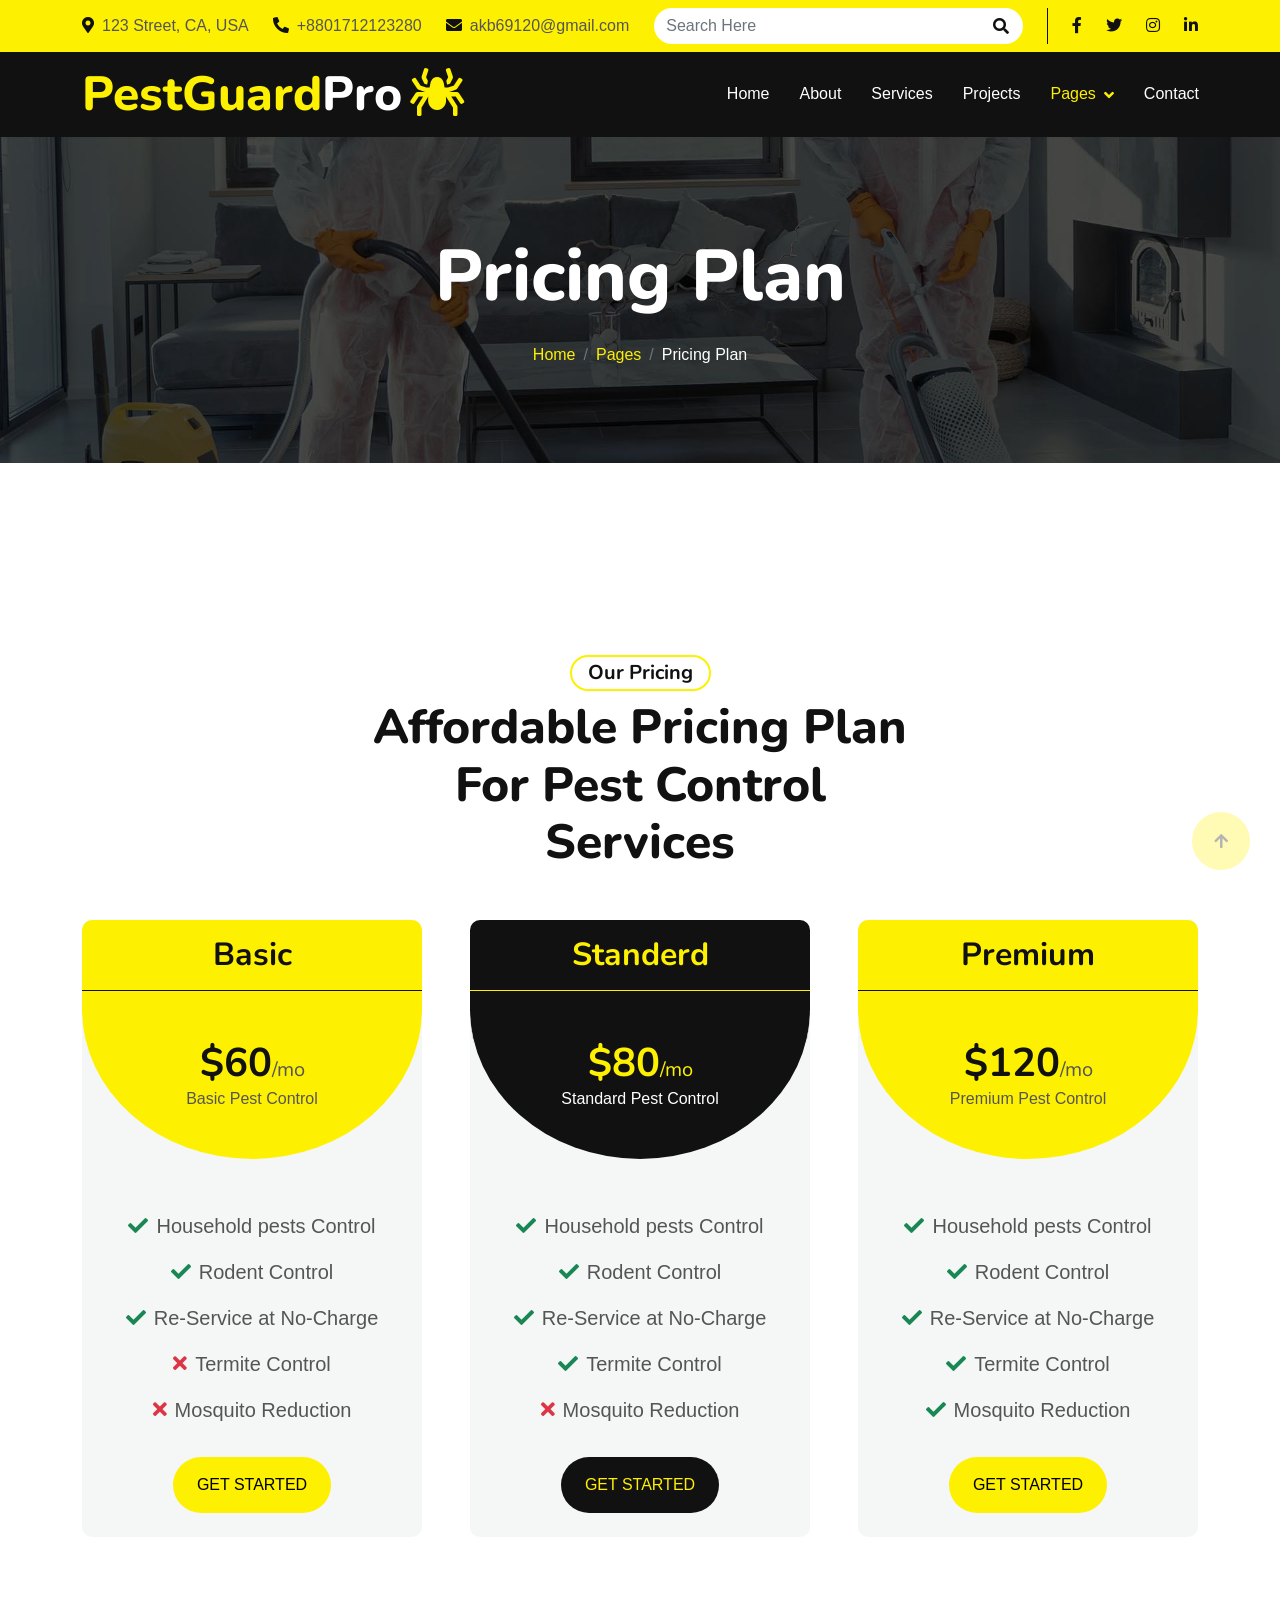
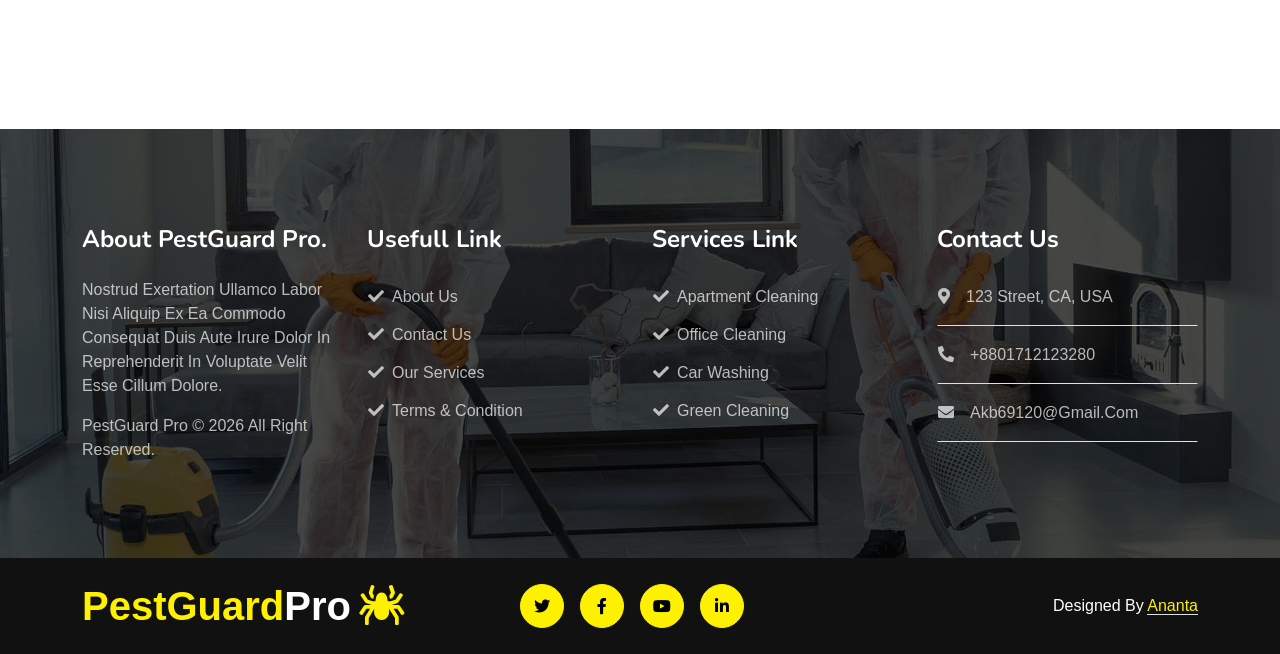
<file: price.html>
<!DOCTYPE html>
<html lang="en">

    <head>
        <meta charset="utf-8">
        <title>PestGuard Pro - Pest Control Website</title>
        <meta content="width=device-width, initial-scale=1.0" name="viewport">
        <meta content="" name="keywords">
        <meta content="" name="description">

        <!-- Google Web Fonts -->
        <link rel="preconnect" href="https://fonts.googleapis.com">
        <link rel="preconnect" href="https://fonts.gstatic.com" crossorigin>
        <link href="https://fonts.googleapis.com/css2?family=Nunito:wght@600;700;800&display=swap" rel="stylesheet"> 
        <link href="https://fonts.googleapis.com/css2?family=Open+Sans:wght@400;500&display=swap" rel="stylesheet">

        <!-- Icon Font Stylesheet -->
        <link href="https://cdnjs.cloudflare.com/ajax/libs/font-awesome/5.10.0/css/all.min.css" rel="stylesheet">
        <link href="https://cdn.jsdelivr.net/npm/bootstrap-icons@1.4.1/font/bootstrap-icons.css" rel="stylesheet">

        <!-- Libraries Stylesheet -->
        <link href="lib/animate/animate.min.css" rel="stylesheet">
        <link href="lib/owlcarousel/assets/owl.carousel.min.css" rel="stylesheet">

        <!-- Customized Bootstrap Stylesheet -->
        <link href="css/bootstrap.min.css" rel="stylesheet">

        <!-- Template Stylesheet -->
        <link href="css/style.css" rel="stylesheet">
    </head>

    <body>
        <!-- Spinner Start -->
        <div id="spinner" class="show w-100 vh-100 bg-white position-fixed translate-middle top-50 start-50 d-flex align-items-center justify-content-center">
            <div class="spinner-grow text-primary" role="status"></div>
        </div>
        <!-- Spinner End -->

        <!-- Topbar Start -->
        <div class="container-fluid topbar-top bg-primary">
            <div class="container">
                <div class="d-flex justify-content-between topbar py-2">
                    <div class="d-flex align-items-center flex-shrink-0 topbar-info">
                        <a href="#" class="me-4 text-secondary"><i class="fas fa-map-marker-alt me-2 text-dark"></i>123 Street, CA, USA</a>
                        <a href="#" class="me-4 text-secondary"><i class="fas fa-phone-alt me-2 text-dark"></i>+8801712123280</a>
                        <a href="#" class="text-secondary"><i class="fas fa-envelope me-2 text-dark"></i>akb69120@gmail.com</a>
                    </div>
                    <div class="text-end pe-4 me-4 border-end border-dark search-btn">
                        <div class="search-form">
                            <form method="post" action="index.html">
                                <div class="form-group">
                                    <div class="d-flex">
                                        <input type="search" class="form-control border-0 rounded-pill" name="search-input" value="" placeholder="Search Here" required=""/>
                                        <button type="submit" value="Search Now!" class="btn"><i class="fa fa-search text-dark"></i></button>
                                    </div>
                                </div>
                            </form>
                        </div>
                    </div>
                    <div class="d-flex align-items-center justify-content-center topbar-icon">
                        <a href="#" class="me-4"><i class="fab fa-facebook-f text-dark"></i></a>
                        <a href="#" class="me-4"><i class="fab fa-twitter text-dark"></i></a>
                        <a href="#" class="me-4"><i class="fab fa-instagram text-dark"></i></a>
                        <a href="#" class=""><i class="fab fa-linkedin-in text-dark"></i></a>
                    </div>
                </div>
            </div>
        </div>
        <!-- Topbar End -->


        <!-- Navbar Start -->
        <div class="container-fluid bg-dark">
            <div class="container">
                <nav class="navbar navbar-dark navbar-expand-lg py-lg-0">
                    <a href="index.html" class="navbar-brand">
                        <h1 class="text-primary mb-0 display-5">PestGuard<span class="text-white">Pro</span><i class="fa fa-spider text-primary ms-2"></i></h1>
                    </a>
                    <button class="navbar-toggler bg-primary" type="button" data-bs-toggle="collapse" data-bs-target="#navbarCollapse">
                        <span class="fa fa-bars text-dark"></span>
                    </button>
                    <div class="collapse navbar-collapse me-n3" id="navbarCollapse">
                        <div class="navbar-nav ms-auto">
                            <a href="index.html" class="nav-item nav-link">Home</a>
                            <a href="about.html" class="nav-item nav-link">About</a>
                            <a href="service.html" class="nav-item nav-link">Services</a>
                            <a href="project.html" class="nav-item nav-link">Projects</a>
                            <div class="nav-item dropdown">
                                <a href="#" class="nav-link dropdown-toggle active" data-bs-toggle="dropdown">Pages</a>
                                <div class="dropdown-menu m-0 bg-primary">
                                    <a href="price.html" class="dropdown-item active">Pricing Plan</a>
                                    <a href="blog.html" class="dropdown-item">Blog Post</a>
                                    <a href="team.html" class="dropdown-item">Team Members</a>
                                    <a href="testimonial.html" class="dropdown-item">Testimonial</a>
                                    <a href="404.html" class="dropdown-item">404 Page</a>
                                </div>
                            </div>
                            <a href="contact.html" class="nav-item nav-link">Contact</a>
                        </div>
                    </div>
                </nav>
            </div>
        </div>
        <!-- Navbar End -->

        
        <!-- Page Header Start -->
        <div class="container-fluid page-header py-5">
            <div class="container text-center py-5">
                <h1 class="display-2 text-white mb-4 animated slideInDown">Pricing Plan</h1>
                <nav aria-label="breadcrumb">
                    <ol class="breadcrumb justify-content-center mb-0 animated slideInDown">
                        <li class="breadcrumb-item"><a href="#">Home</a></li>
                        <li class="breadcrumb-item"><a href="#">Pages</a></li>
                        <li class="breadcrumb-item text-white" aria-current="page">Pricing Plan</li>
                    </ol>
                </nav>
            </div>
        </div>
        <!-- Page Header End -->


        <!-- pricing Start -->
        <div class="container-fluid py-5">
            <div class="container py-5">
                <div class="text-center mb-5 wow fadeInUp" data-wow-delay=".3s">
                    <h5 class="mb-2 px-3 py-1 text-dark rounded-pill d-inline-block border border-2 border-primary">Our Pricing</h5>
                    <h1 class="display-5 w-50 mx-auto">Affordable Pricing Plan For Pest Control Services</h1>
                </div>
                <div class="row g-5">
                    <div class="col-lg-4 col-md-6 col-sm-12 wow fadeInUp" data-wow-delay=".3s">
                        <div class="rounded bg-light pricing-item">
                            <div class="bg-primary py-3 px-5 text-center rounded-top border-bottom border-dark">
                                <h2 class="m-0">Basic</h2>
                            </div>
                            <div class="px-4 py-5 text-center bg-primary pricing-label mb-2">
                                <h1 class="mb-0">$60<span class="text-secondary fs-5 fw-normal">/mo</span></h1>
                                <p class="mb-0">Basic Pest Control</p>
                            </div>
                            <div class="p-4 text-center fs-5">
                                <p><i class="fa fa-check text-success me-2"></i>Household pests Control</p>
                                <p><i class="fa fa-check text-success me-2"></i>Rodent Control</p>
                                <p><i class="fa fa-check text-success me-2"></i>Re-Service at No-Charge</p>
                                <p><i class="fa fa-times text-danger me-2"></i>Termite Control</p>
                                <p><i class="fa fa-times text-danger me-2"></i>Mosquito Reduction</p>
                                <button type="button" class="btn btn-primary border-0 rounded-pill px-4 py-3 mt-3">Get Started</button>
                            </div>
                        </div>
                    </div>
                    <div class="col-lg-4 col-md-6 col-sm-12 wow fadeInUp" data-wow-delay=".5s">
                        <div class="rounded bg-light pricing-item">
                            <div class="bg-dark py-3 px-5 text-center rounded-top border-bottom border-primary">
                                <h2 class="m-0 text-primary">Standerd</h2>
                            </div>
                            <div class="px-4 py-5 text-center bg-dark pricing-label pricing-featured mb-2">
                                <h1 class="mb-0 text-primary">$80<span class="fs-5 fw-normal">/mo</span></h1>
                                <p class="mb-0 text-white">Standard Pest Control</p>
                            </div>
                            <div class="p-4 text-center fs-5">
                                <p><i class="fa fa-check text-success me-2"></i>Household pests Control</p>
                                <p><i class="fa fa-check text-success me-2"></i>Rodent Control</p>
                                <p><i class="fa fa-check text-success me-2"></i>Re-Service at No-Charge</p>
                                <p><i class="fa fa-check text-success me-2"></i>Termite Control</p>
                                <p><i class="fa fa-times text-danger me-2"></i>Mosquito Reduction</p>
                                <button type="button" class="btn btn-dark border-0 text-primary rounded-pill px-4 py-3 mt-3">Get Started</button>
                            </div>
                        </div>
                    </div>
                    <div class="col-lg-4 col-md-6 col-sm-12 wow fadeInUp" data-wow-delay=".7s">
                        <div class="rounded bg-light pricing-item">
                            <div class="bg-primary py-3 px-5 text-center rounded-top border-bottom border-dark">
                                <h2 class="m-0">Premium</h2>
                            </div>
                            <div class="px-4 py-5 text-center bg-primary pricing-label mb-2">
                                <h1 class="mb-0">$120<span class="text-secondary fs-5 fw-normal">/mo</span></h1>
                                <p class="mb-0">Premium Pest Control</p>
                            </div>
                            <div class="p-4 text-center fs-5">
                                <p><i class="fa fa-check text-success me-2"></i>Household pests Control</p>
                                <p><i class="fa fa-check text-success me-2"></i>Rodent Control</p>
                                <p><i class="fa fa-check text-success me-2"></i>Re-Service at No-Charge</p>
                                <p><i class="fa fa-check text-success me-2"></i>Termite Control</p>
                                <p><i class="fa fa-check text-success me-2"></i>Mosquito Reduction</p>
                                <button type="button" class="btn btn-primary border-0 rounded-pill px-4 py-3 mt-3">Get Started</button>
                            </div>
                        </div>
                    </div>
                </div>
            </div>
        </div>
        <!-- Pricing End -->


        <!-- Footer Start -->
        <div class="container-fluid footer py-5 wow fadeIn" data-wow-delay=".3s">
            <div class="container py-5">
                <div class="row g-4 footer-inner">
                    <div class="col-lg-3 col-md-6">
                        <div class="footer-item">
                            <h4 class="text-white fw-bold mb-4">About PestGuard Pro.</h4>
                            <p>Nostrud exertation ullamco labor nisi aliquip ex ea commodo consequat duis aute irure dolor in reprehenderit in voluptate velit esse cillum dolore.</p>
                            <p class="mb-0"><a class="" href="#">PestGuard Pro</a> &copy; 2026 All Right Reserved.</p>
                        </div>
                    </div>
                    <div class="col-lg-3 col-md-6">
                        <div class="footer-item">
                            <h4 class="text-white fw-bold mb-4">Usefull Link</h4>
                            <div class="d-flex flex-column align-items-start">
                                <a class="btn btn-link ps-0" href=""><i class="fa fa-check me-2"></i>About Us</a>
                                <a class="btn btn-link ps-0" href=""><i class="fa fa-check me-2"></i>Contact Us</a>
                                <a class="btn btn-link ps-0" href=""><i class="fa fa-check me-2"></i>Our Services</a>
                                <a class="btn btn-link ps-0" href=""><i class="fa fa-check me-2"></i>Terms & Condition</a>
                            </div>
                        </div>
                    </div>
                    <div class="col-lg-3 col-md-6">
                        <div class="footer-item">
                            <h4 class="text-white fw-bold mb-4">Services Link</h4>
                            <div class="d-flex flex-column align-items-start">
                                <a class="btn btn-link ps-0" href=""><i class="fa fa-check me-2"></i>Apartment Cleaning</a>
                                <a class="btn btn-link ps-0" href=""><i class="fa fa-check me-2"></i>Office Cleaning</a>
                                <a class="btn btn-link ps-0" href=""><i class="fa fa-check me-2"></i>Car Washing</a>
                                <a class="btn btn-link ps-0" href=""><i class="fa fa-check me-2"></i>Green Cleaning</a>
                            </div>
                            
                        </div>
                    </div>
                    <div class="col-lg-3 col-md-6">
                        <div class="footer-item">
                            <h4 class="text-white fw-bold mb-4">Contact Us</h4>
                            <a href="" class="btn btn-link w-100 text-start ps-0 pb-3 border-bottom rounded-0"><i class="fa fa-map-marker-alt me-3"></i>123 Street, CA, USA</a>
                            <a href="" class="btn btn-link w-100 text-start ps-0 py-3 border-bottom rounded-0"><i class="fa fa-phone-alt me-3"></i>+8801712123280</a>
                            <a href="" class="btn btn-link w-100 text-start ps-0 py-3 border-bottom rounded-0"><i class="fa fa-envelope me-3"></i>akb69120@gmail.com</a>
                        </div>
                    </div>
                </div>
            </div>
        </div>
        <!-- Footer End -->



        <!-- Copyright Start -->
        <div class="container-fluid copyright bg-dark py-4">
            <div class="container">
                <div class="row">
                    <div class="col-md-4 text-center text-md-start mb-3 mb-md-0">
                        <a href="#" class="text-primary mb-0 display-6">PestGuard<span class="text-white">Pro</span><i class="fa fa-spider text-primary ms-2"></i></a>
                    </div>
                    <div class="col-md-4 copyright-btn text-center text-md-start mb-3 mb-md-0 flex-shrink-0">
                        <a class="btn btn-primary rounded-circle me-3 copyright-icon" href=""><i class="fab fa-twitter"></i></a>
                        <a class="btn btn-primary rounded-circle me-3 copyright-icon" href=""><i class="fab fa-facebook-f"></i></a>
                        <a class="btn btn-primary rounded-circle me-3 copyright-icon" href=""><i class="fab fa-youtube"></i></a>
                        <a class="btn btn-primary rounded-circle me-3 copyright-icon" href=""><i class="fab fa-linkedin-in"></i></a>
                    </div>
                    <div class="col-md-4 my-auto text-center text-md-end text-white">
                       
                        Designed By <a class="border-bottom" href="">Ananta</a>
                    </div>
                </div>
            </div>
        </div>
        <!-- Copyright End -->
        

        <!-- Back to Top -->
        <a href="#" class="btn btn-primary rounded-circle border-3 back-to-top"><i class="fa fa-arrow-up"></i></a>

        
        <!-- JavaScript Libraries -->
        <script src="https://ajax.googleapis.com/ajax/libs/jquery/3.6.4/jquery.min.js"></script>
        <script src="https://code.jquery.com/jquery-3.4.1.min.js"></script>
        <script src="https://cdn.jsdelivr.net/npm/bootstrap@5.0.0/dist/js/bootstrap.bundle.min.js"></script>
        <script src="lib/wow/wow.min.js"></script>
        <script src="lib/easing/easing.min.js"></script>
        <script src="lib/waypoints/waypoints.min.js"></script>
        <script src="lib/owlcarousel/owl.carousel.min.js"></script>

        <!-- Template Javascript -->
        <script src="js/main.js"></script>
    </body>

</html>
</file>
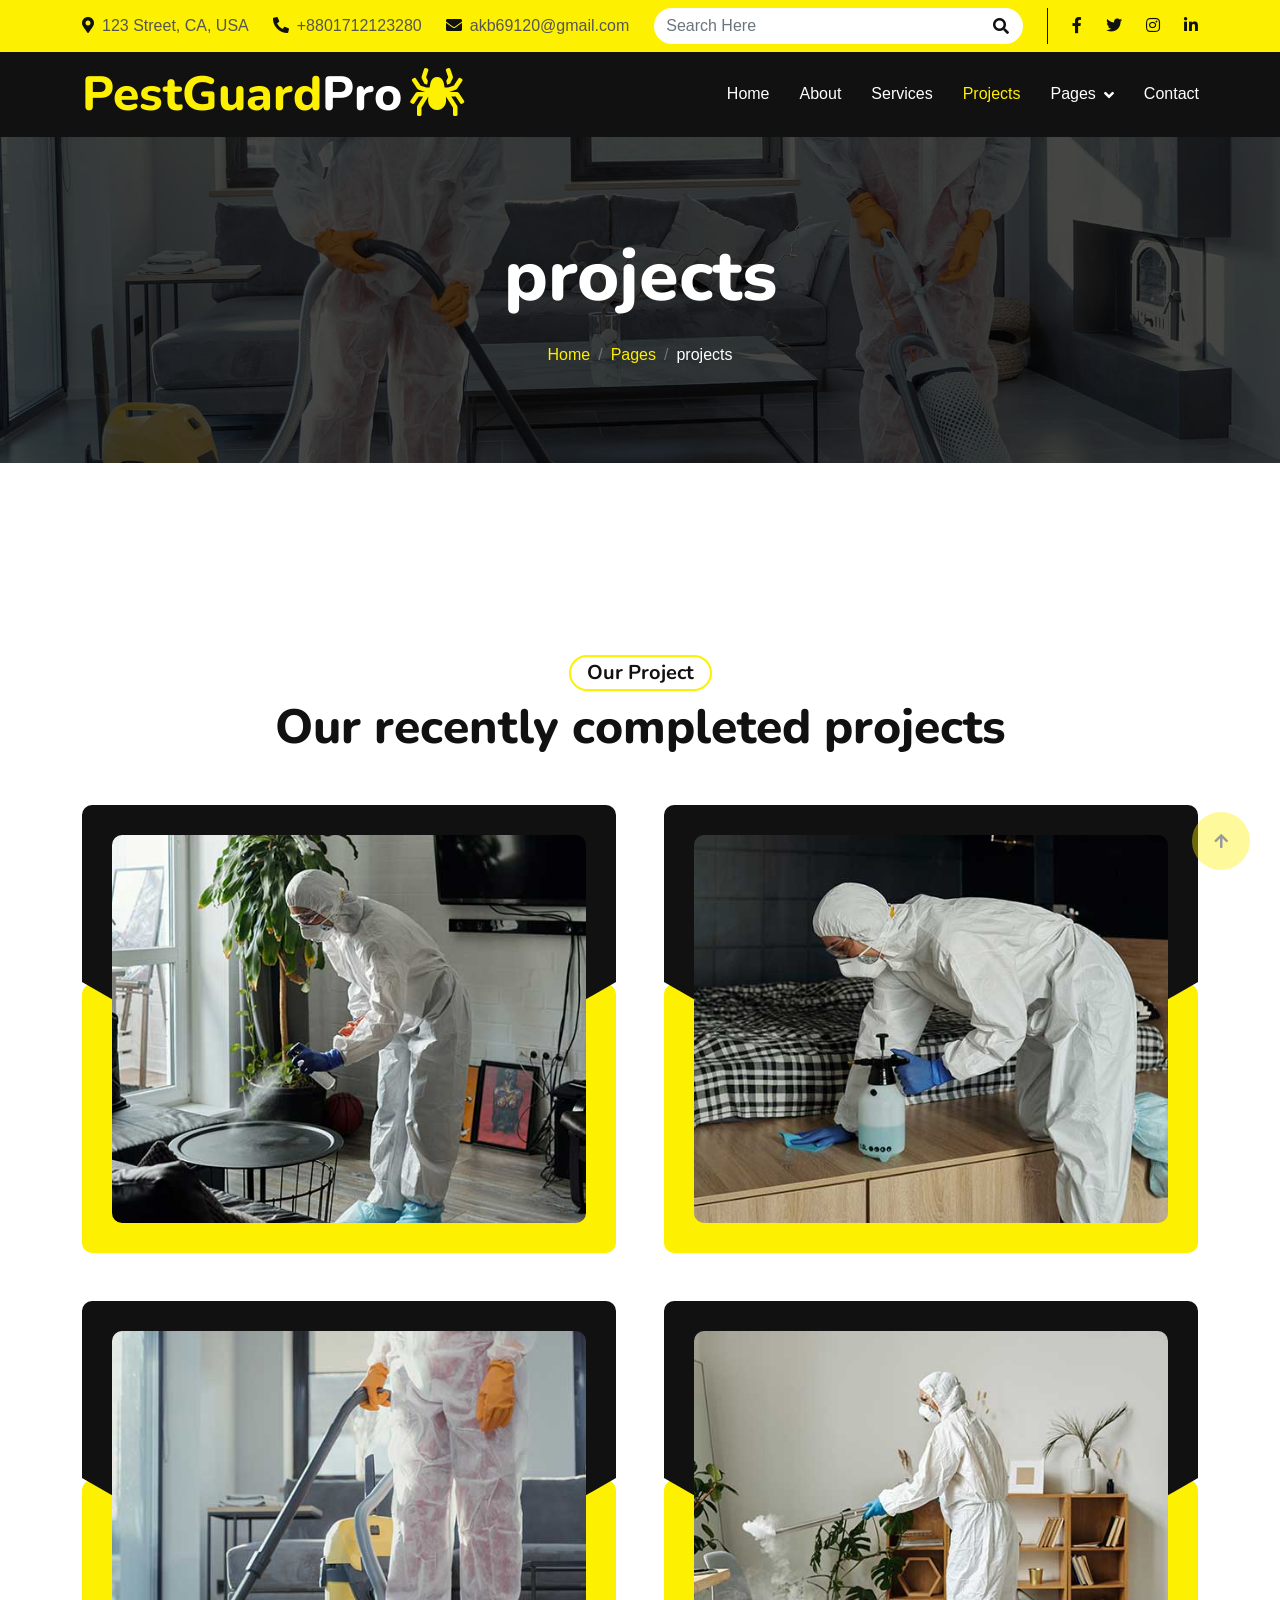
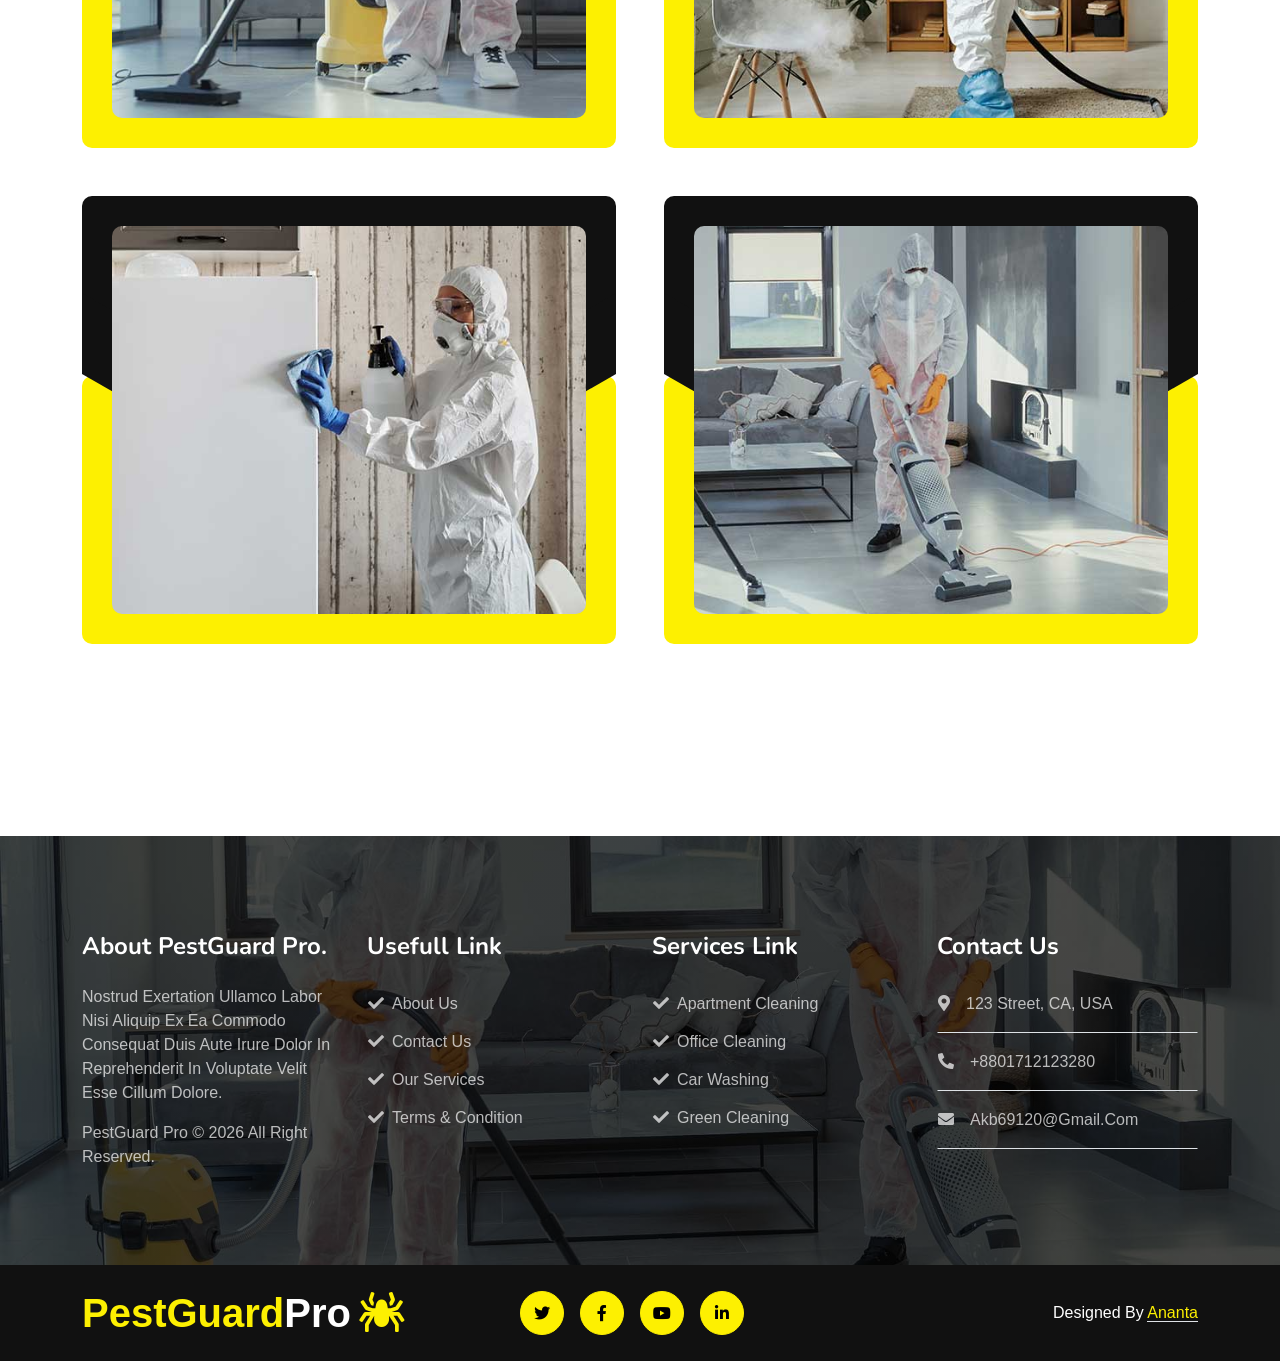
<file: project.html>
<!DOCTYPE html>
<html lang="en">

    <head>
        <meta charset="utf-8">
        <title>PestGuard Pro - Pest Control Website</title>
        <meta content="width=device-width, initial-scale=1.0" name="viewport">
        <meta content="" name="keywords">
        <meta content="" name="description">

        <!-- Google Web Fonts -->
        <link rel="preconnect" href="https://fonts.googleapis.com">
        <link rel="preconnect" href="https://fonts.gstatic.com" crossorigin>
        <link href="https://fonts.googleapis.com/css2?family=Nunito:wght@600;700;800&display=swap" rel="stylesheet"> 
        <link href="https://fonts.googleapis.com/css2?family=Open+Sans:wght@400;500&display=swap" rel="stylesheet">

        <!-- Icon Font Stylesheet -->
        <link href="https://cdnjs.cloudflare.com/ajax/libs/font-awesome/5.10.0/css/all.min.css" rel="stylesheet">
        <link href="https://cdn.jsdelivr.net/npm/bootstrap-icons@1.4.1/font/bootstrap-icons.css" rel="stylesheet">

        <!-- Libraries Stylesheet -->
        <link href="lib/animate/animate.min.css" rel="stylesheet">
        <link href="lib/owlcarousel/assets/owl.carousel.min.css" rel="stylesheet">

        <!-- Customized Bootstrap Stylesheet -->
        <link href="css/bootstrap.min.css" rel="stylesheet">

        <!-- Template Stylesheet -->
        <link href="css/style.css" rel="stylesheet">
    </head>

    <body>
        <!-- Spinner Start -->
        <div id="spinner" class="show w-100 vh-100 bg-white position-fixed translate-middle top-50 start-50 d-flex align-items-center justify-content-center">
            <div class="spinner-grow text-primary" role="status"></div>
        </div>
        <!-- Spinner End -->

        <!-- Topbar Start -->
        <div class="container-fluid topbar-top bg-primary">
            <div class="container">
                <div class="d-flex justify-content-between topbar py-2">
                    <div class="d-flex align-items-center flex-shrink-0 topbar-info">
                        <a href="#" class="me-4 text-secondary"><i class="fas fa-map-marker-alt me-2 text-dark"></i>123 Street, CA, USA</a>
                        <a href="#" class="me-4 text-secondary"><i class="fas fa-phone-alt me-2 text-dark"></i>+8801712123280</a>
                        <a href="#" class="text-secondary"><i class="fas fa-envelope me-2 text-dark"></i>akb69120@gmail.com</a>
                    </div>
                    <div class="text-end pe-4 me-4 border-end border-dark search-btn">
                        <div class="search-form">
                            <form method="post" action="index.html">
                                <div class="form-group">
                                    <div class="d-flex">
                                        <input type="search" class="form-control border-0 rounded-pill" name="search-input" value="" placeholder="Search Here" required=""/>
                                        <button type="submit" value="Search Now!" class="btn"><i class="fa fa-search text-dark"></i></button>
                                    </div>
                                </div>
                            </form>
                        </div>
                    </div>
                    <div class="d-flex align-items-center justify-content-center topbar-icon">
                        <a href="#" class="me-4"><i class="fab fa-facebook-f text-dark"></i></a>
                        <a href="#" class="me-4"><i class="fab fa-twitter text-dark"></i></a>
                        <a href="#" class="me-4"><i class="fab fa-instagram text-dark"></i></a>
                        <a href="#" class=""><i class="fab fa-linkedin-in text-dark"></i></a>
                    </div>
                </div>
            </div>
        </div>
        <!-- Topbar End -->


        <!-- Navbar Start -->
        <div class="container-fluid bg-dark">
            <div class="container">
                <nav class="navbar navbar-dark navbar-expand-lg py-lg-0">
                    <a href="index.html" class="navbar-brand">
                        <h1 class="text-primary mb-0 display-5">PestGuard<span class="text-white">Pro</span><i class="fa fa-spider text-primary ms-2"></i></h1>
                    </a>
                    <button class="navbar-toggler bg-primary" type="button" data-bs-toggle="collapse" data-bs-target="#navbarCollapse">
                        <span class="fa fa-bars text-dark"></span>
                    </button>
                    <div class="collapse navbar-collapse me-n3" id="navbarCollapse">
                        <div class="navbar-nav ms-auto">
                            <a href="index.html" class="nav-item nav-link">Home</a>
                            <a href="about.html" class="nav-item nav-link">About</a>
                            <a href="service.html" class="nav-item nav-link">Services</a>
                            <a href="project.html" class="nav-item nav-link active">Projects</a>
                            <div class="nav-item dropdown">
                                <a href="#" class="nav-link dropdown-toggle" data-bs-toggle="dropdown">Pages</a>
                                <div class="dropdown-menu m-0 bg-primary">
                                    <a href="price.html" class="dropdown-item">Pricing Plan</a>
                                    <a href="blog.html" class="dropdown-item">Blog Post</a>
                                    <a href="team.html" class="dropdown-item">Team Members</a>
                                    <a href="testimonial.html" class="dropdown-item">Testimonial</a>
                                    <a href="404.html" class="dropdown-item">404 Page</a>
                                </div>
                            </div>
                            <a href="contact.html" class="nav-item nav-link">Contact</a>
                        </div>
                    </div>
                </nav>
            </div>
        </div>
        <!-- Navbar End -->

        
        <!-- Page Header Start -->
        <div class="container-fluid page-header py-5">
            <div class="container text-center py-5">
                <h1 class="display-2 text-white mb-4 animated slideInDown">projects</h1>
                <nav aria-label="breadcrumb">
                    <ol class="breadcrumb justify-content-center mb-0 animated slideInDown">
                        <li class="breadcrumb-item"><a href="#">Home</a></li>
                        <li class="breadcrumb-item"><a href="#">Pages</a></li>
                        <li class="breadcrumb-item text-white" aria-current="page">projects</li>
                    </ol>
                </nav>
            </div>
        </div>
        <!-- Page Header End -->


        <!-- Project Start -->
        <div class="container-fluid py-5">
            <div class="container py-5">
                <div class="text-center mb-5 wow fadeInUp" data-wow-delay=".3s">
                    <h5 class="mb-2 px-3 py-1 text-dark rounded-pill d-inline-block border border-2 border-primary">Our Project</h5>
                    <h1 class="display-5">Our recently completed projects</h1>
                </div>
                <div class="row g-5">
                    <div class="col-xxl-4 col-lg-6 col-md-6 col-sm-12 wow fadeInUp" data-wow-delay=".3s">
                        <div class="project-item">
                            <div class="project-left bg-dark"></div>
                            <div class="project-right bg-dark"></div>
                            <img src="img/project-1.jpg" class="img-fluid h-100" alt="img">
                            <a href="" class="fs-4 fw-bold text-center">Whole Home Sanitizing</a>
                        </div>
                    </div>
                    <div class="col-xxl-4 col-lg-6 col-md-6 col-sm-12 wow fadeInUp" data-wow-delay=".5s">
                        <div class="project-item">
                            <div class="project-left bg-dark"></div>
                            <div class="project-right bg-dark"></div>
                            <img src="img/project-2.jpg" class="img-fluid h-100" alt="img">
                            <a href="" class="fs-4 fw-bold text-center">Education center Cleaning</a>
                        </div>
                    </div>
                    <div class="col-xxl-4 col-lg-6 col-md-6 col-sm-12 wow fadeInUp" data-wow-delay=".7s">
                        <div class="project-item">
                            <div class="project-left bg-dark"></div>
                            <div class="project-right bg-dark"></div>
                            <img src="img/project-3.jpg" class="img-fluid h-100" alt="img">
                            <a href="" class="fs-4 fw-bold text-center">Warehouse Cleaning</a>
                        </div>
                    </div>
                    <div class="col-xxl-4 col-lg-6 col-md-6 col-sm-12 wow fadeInUp" data-wow-delay=".3s">
                        <div class="project-item">
                            <div class="project-left bg-dark"></div>
                            <div class="project-right bg-dark"></div>
                            <img src="img/project-4.jpg" class="img-fluid h-100" alt="img">
                            <a href="" class="fs-4 fw-bold text-center">Hospital Cleaning</a>
                        </div>
                    </div>
                    <div class="col-xxl-4 col-lg-6 col-md-6 col-sm-12 wow fadeInUp" data-wow-delay=".5s">
                        <div class="project-item">
                            <div class="project-left bg-dark"></div>
                            <div class="project-right bg-dark"></div>
                            <img src="img/project-5.jpg" class="img-fluid h-100" alt="img">
                            <a href="" class="fs-4 fw-bold text-center">Factory Cleaning</a>
                        </div>
                    </div>
                    <div class="col-xxl-4 col-lg-6 col-md-6 col-sm-12 wow fadeInUp" data-wow-delay=".7s">
                        <div class="project-item">
                            <div class="project-left bg-dark"></div>
                            <div class="project-right bg-dark"></div>
                            <img src="img/project-6.jpg" class="img-fluid h-100" alt="img">
                            <a href="" class="fs-4 fw-bold text-center">Furniture Sanitizing</a>
                        </div>
                    </div>
                </div>
            </div>
        </div>
        <!-- Project End -->


        <!-- Footer Start -->
        <div class="container-fluid footer py-5 wow fadeIn" data-wow-delay=".3s">
            <div class="container py-5">
                <div class="row g-4 footer-inner">
                    <div class="col-lg-3 col-md-6">
                        <div class="footer-item">
                            <h4 class="text-white fw-bold mb-4">About PestGuard Pro.</h4>
                            <p>Nostrud exertation ullamco labor nisi aliquip ex ea commodo consequat duis aute irure dolor in reprehenderit in voluptate velit esse cillum dolore.</p>
                            <p class="mb-0"><a class="" href="#">PestGuard Pro </a> &copy; 2026 All Right Reserved.</p>
                        </div>
                    </div>
                    <div class="col-lg-3 col-md-6">
                        <div class="footer-item">
                            <h4 class="text-white fw-bold mb-4">Usefull Link</h4>
                            <div class="d-flex flex-column align-items-start">
                                <a class="btn btn-link ps-0" href=""><i class="fa fa-check me-2"></i>About Us</a>
                                <a class="btn btn-link ps-0" href=""><i class="fa fa-check me-2"></i>Contact Us</a>
                                <a class="btn btn-link ps-0" href=""><i class="fa fa-check me-2"></i>Our Services</a>
                                <a class="btn btn-link ps-0" href=""><i class="fa fa-check me-2"></i>Terms & Condition</a>
                            </div>
                        </div>
                    </div>
                    <div class="col-lg-3 col-md-6">
                        <div class="footer-item">
                            <h4 class="text-white fw-bold mb-4">Services Link</h4>
                            <div class="d-flex flex-column align-items-start">
                                <a class="btn btn-link ps-0" href=""><i class="fa fa-check me-2"></i>Apartment Cleaning</a>
                                <a class="btn btn-link ps-0" href=""><i class="fa fa-check me-2"></i>Office Cleaning</a>
                                <a class="btn btn-link ps-0" href=""><i class="fa fa-check me-2"></i>Car Washing</a>
                                <a class="btn btn-link ps-0" href=""><i class="fa fa-check me-2"></i>Green Cleaning</a>
                            </div>
                            
                        </div>
                    </div>
                    <div class="col-lg-3 col-md-6">
                        <div class="footer-item">
                            <h4 class="text-white fw-bold mb-4">Contact Us</h4>
                            <a href="" class="btn btn-link w-100 text-start ps-0 pb-3 border-bottom rounded-0"><i class="fa fa-map-marker-alt me-3"></i>123 Street, CA, USA</a>
                            <a href="" class="btn btn-link w-100 text-start ps-0 py-3 border-bottom rounded-0"><i class="fa fa-phone-alt me-3"></i>+8801712123280</a>
                            <a href="" class="btn btn-link w-100 text-start ps-0 py-3 border-bottom rounded-0"><i class="fa fa-envelope me-3"></i>akb69120@gmail.com</a>
                        </div>
                    </div>
                </div>
            </div>
        </div>
        <!-- Footer End -->



        <!-- Copyright Start -->
        <div class="container-fluid copyright bg-dark py-4">
            <div class="container">
                <div class="row">
                    <div class="col-md-4 text-center text-md-start mb-3 mb-md-0">
                        <a href="#" class="text-primary mb-0 display-6">PestGuard<span class="text-white">Pro</span><i class="fa fa-spider text-primary ms-2"></i></a>
                    </div>
                    <div class="col-md-4 copyright-btn text-center text-md-start mb-3 mb-md-0 flex-shrink-0">
                        <a class="btn btn-primary rounded-circle me-3 copyright-icon" href=""><i class="fab fa-twitter"></i></a>
                        <a class="btn btn-primary rounded-circle me-3 copyright-icon" href=""><i class="fab fa-facebook-f"></i></a>
                        <a class="btn btn-primary rounded-circle me-3 copyright-icon" href=""><i class="fab fa-youtube"></i></a>
                        <a class="btn btn-primary rounded-circle me-3 copyright-icon" href=""><i class="fab fa-linkedin-in"></i></a>
                    </div>
                    <div class="col-md-4 my-auto text-center text-md-end text-white">
                        
                        Designed By <a class="border-bottom" href="">Ananta</a>
                    </div>
                </div>
            </div>
        </div>
        <!-- Copyright End -->
        

        <!-- Back to Top -->
        <a href="#" class="btn btn-primary rounded-circle border-3 back-to-top"><i class="fa fa-arrow-up"></i></a>

        
        <!-- JavaScript Libraries -->
        <script src="https://ajax.googleapis.com/ajax/libs/jquery/3.6.4/jquery.min.js"></script>
        <script src="https://code.jquery.com/jquery-3.4.1.min.js"></script>
        <script src="https://cdn.jsdelivr.net/npm/bootstrap@5.0.0/dist/js/bootstrap.bundle.min.js"></script>
        <script src="lib/wow/wow.min.js"></script>
        <script src="lib/easing/easing.min.js"></script>
        <script src="lib/waypoints/waypoints.min.js"></script>
        <script src="lib/owlcarousel/owl.carousel.min.js"></script>

        <!-- Template Javascript -->
        <script src="js/main.js"></script>
    </body>

</html>
</file>
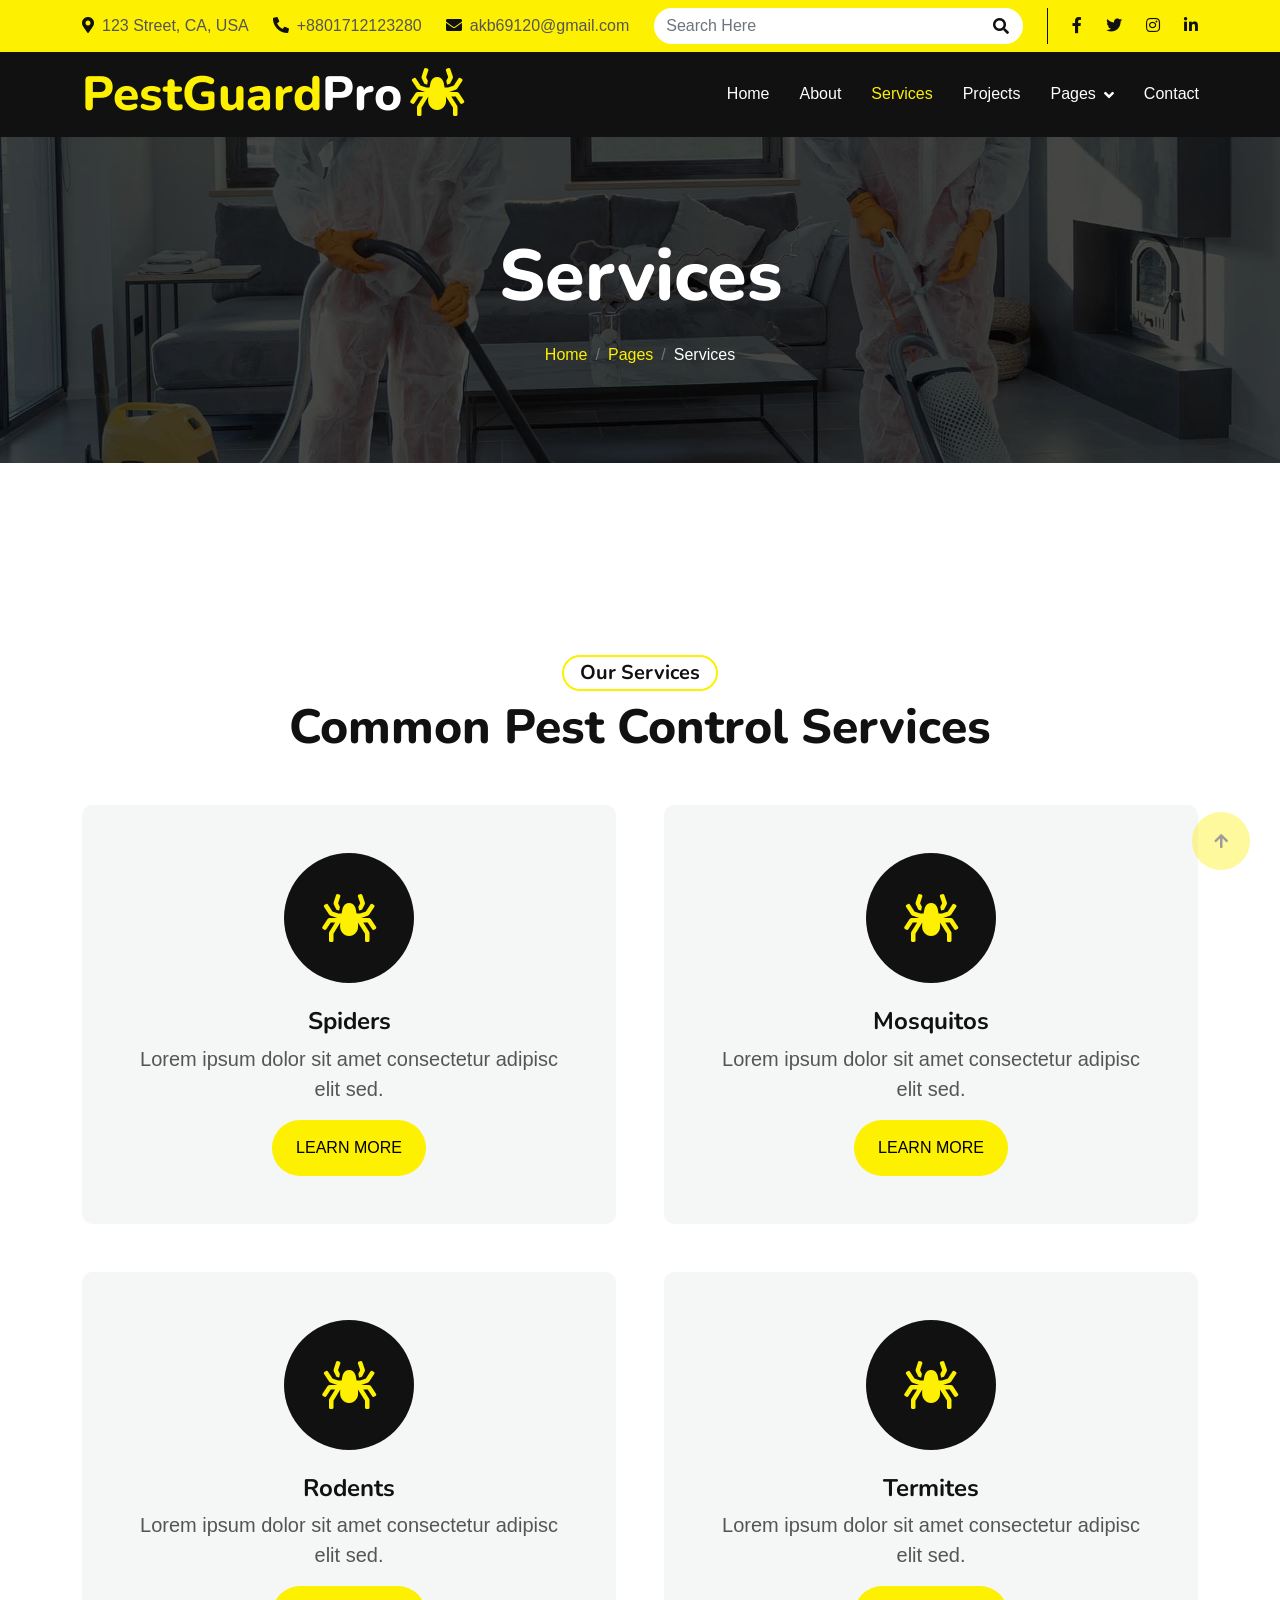
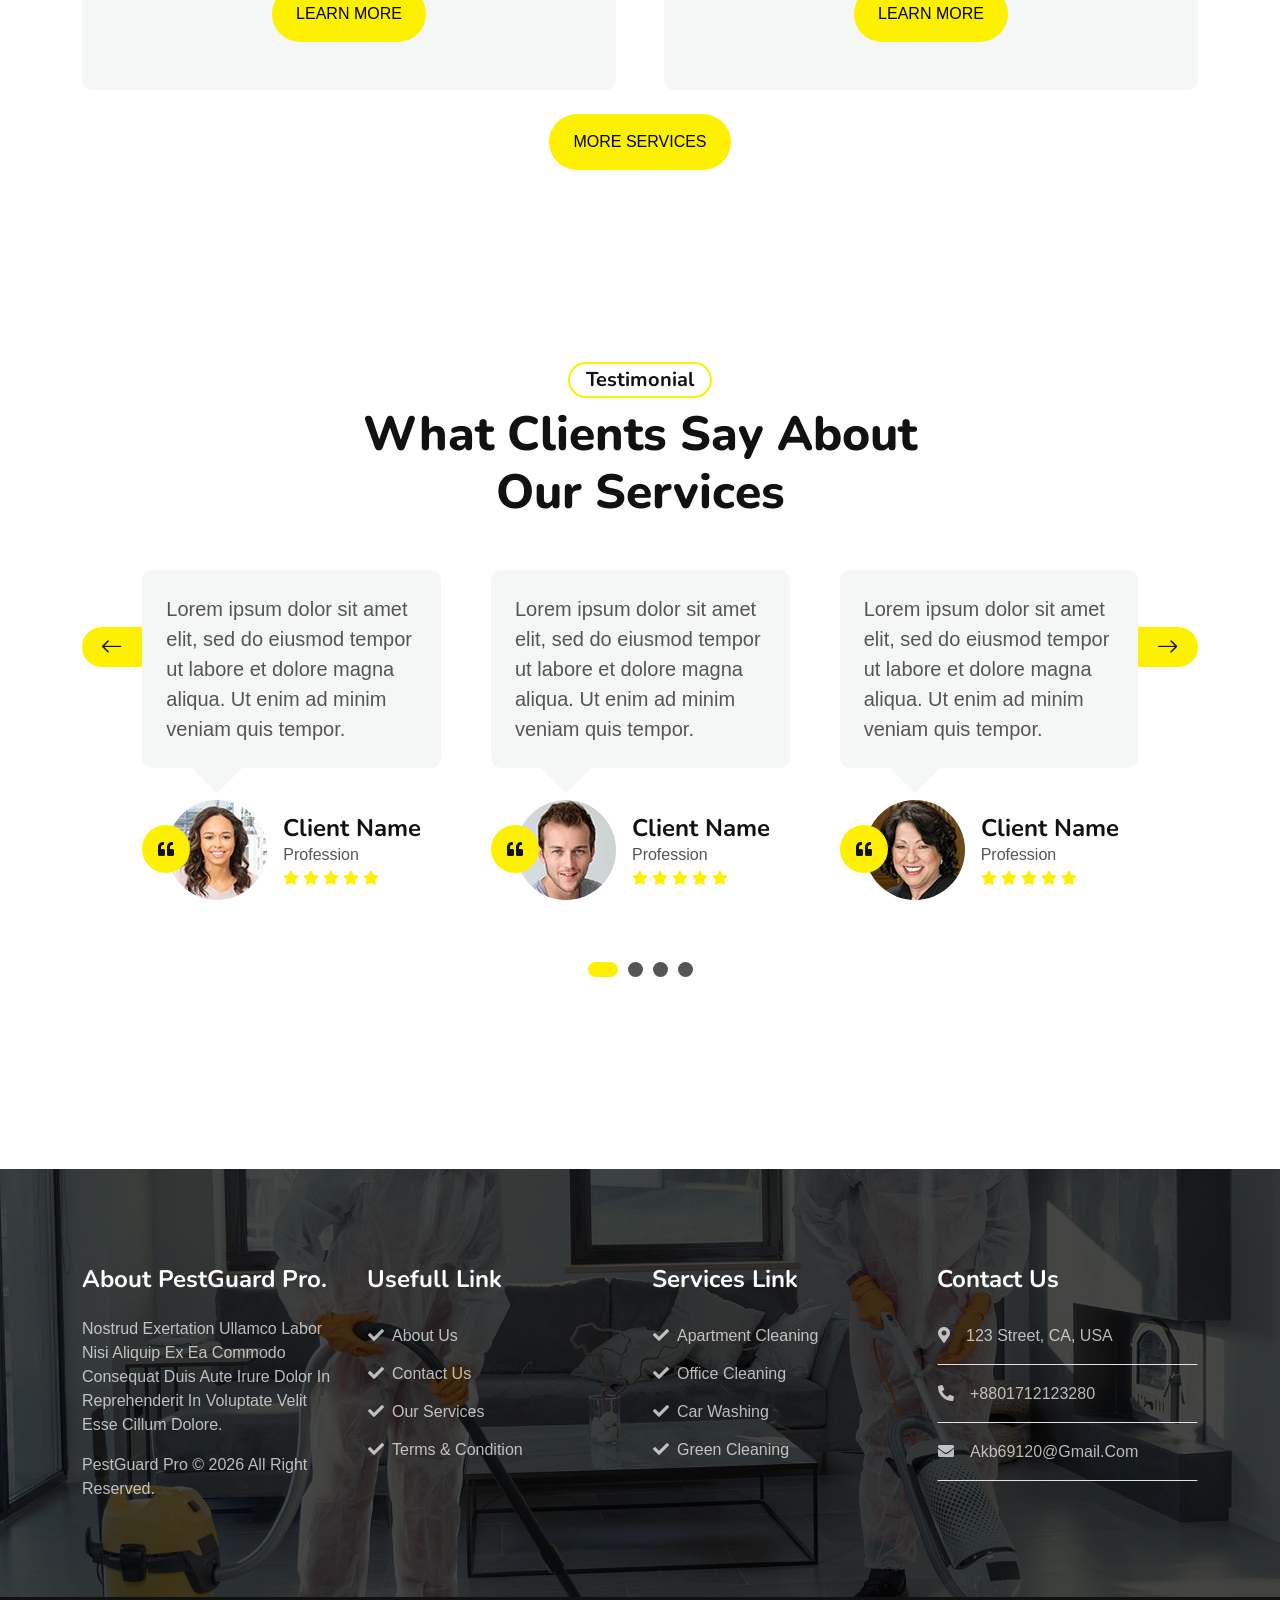
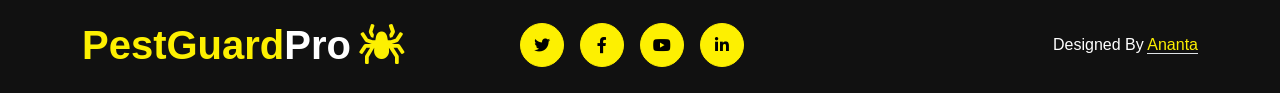
<file: service.html>
<!DOCTYPE html>
<html lang="en">

    <head>
        <meta charset="utf-8">
        <title>PestGuard Pro - Pest Control Website</title>
        <meta content="width=device-width, initial-scale=1.0" name="viewport">
        <meta content="" name="keywords">
        <meta content="" name="description">

        <!-- Google Web Fonts -->
        <link rel="preconnect" href="https://fonts.googleapis.com">
        <link rel="preconnect" href="https://fonts.gstatic.com" crossorigin>
        <link href="https://fonts.googleapis.com/css2?family=Nunito:wght@600;700;800&display=swap" rel="stylesheet"> 
        <link href="https://fonts.googleapis.com/css2?family=Open+Sans:wght@400;500&display=swap" rel="stylesheet">

        <!-- Icon Font Stylesheet -->
        <link href="https://cdnjs.cloudflare.com/ajax/libs/font-awesome/5.10.0/css/all.min.css" rel="stylesheet">
        <link href="https://cdn.jsdelivr.net/npm/bootstrap-icons@1.4.1/font/bootstrap-icons.css" rel="stylesheet">

        <!-- Libraries Stylesheet -->
        <link href="lib/animate/animate.min.css" rel="stylesheet">
        <link href="lib/owlcarousel/assets/owl.carousel.min.css" rel="stylesheet">

        <!-- Customized Bootstrap Stylesheet -->
        <link href="css/bootstrap.min.css" rel="stylesheet">

        <!-- Template Stylesheet -->
        <link href="css/style.css" rel="stylesheet">
    </head>

    <body>
        <!-- Spinner Start -->
        <div id="spinner" class="show w-100 vh-100 bg-white position-fixed translate-middle top-50 start-50 d-flex align-items-center justify-content-center">
            <div class="spinner-grow text-primary" role="status"></div>
        </div>
        <!-- Spinner End -->

        <!-- Topbar Start -->
        <div class="container-fluid topbar-top bg-primary">
            <div class="container">
                <div class="d-flex justify-content-between topbar py-2">
                    <div class="d-flex align-items-center flex-shrink-0 topbar-info">
                        <a href="#" class="me-4 text-secondary"><i class="fas fa-map-marker-alt me-2 text-dark"></i>123 Street, CA, USA</a>
                        <a href="#" class="me-4 text-secondary"><i class="fas fa-phone-alt me-2 text-dark"></i>+8801712123280</a>
                        <a href="#" class="text-secondary"><i class="fas fa-envelope me-2 text-dark"></i>akb69120@gmail.com</a>
                    </div>
                    <div class="text-end pe-4 me-4 border-end border-dark search-btn">
                        <div class="search-form">
                            <form method="post" action="index.html">
                                <div class="form-group">
                                    <div class="d-flex">
                                        <input type="search" class="form-control border-0 rounded-pill" name="search-input" value="" placeholder="Search Here" required=""/>
                                        <button type="submit" value="Search Now!" class="btn"><i class="fa fa-search text-dark"></i></button>
                                    </div>
                                </div>
                            </form>
                        </div>
                    </div>
                    <div class="d-flex align-items-center justify-content-center topbar-icon">
                        <a href="#" class="me-4"><i class="fab fa-facebook-f text-dark"></i></a>
                        <a href="#" class="me-4"><i class="fab fa-twitter text-dark"></i></a>
                        <a href="#" class="me-4"><i class="fab fa-instagram text-dark"></i></a>
                        <a href="#" class=""><i class="fab fa-linkedin-in text-dark"></i></a>
                    </div>
                </div>
            </div>
        </div>
        <!-- Topbar End -->


        <!-- Navbar Start -->
        <div class="container-fluid bg-dark">
            <div class="container">
                <nav class="navbar navbar-dark navbar-expand-lg py-lg-0">
                    <a href="index.html" class="navbar-brand">
                        <h1 class="text-primary mb-0 display-5">PestGuard<span class="text-white">Pro</span><i class="fa fa-spider text-primary ms-2"></i></h1>
                    </a>
                    <button class="navbar-toggler bg-primary" type="button" data-bs-toggle="collapse" data-bs-target="#navbarCollapse">
                        <span class="fa fa-bars text-dark"></span>
                    </button>
                    <div class="collapse navbar-collapse me-n3" id="navbarCollapse">
                        <div class="navbar-nav ms-auto">
                            <a href="index.html" class="nav-item nav-link">Home</a>
                            <a href="about.html" class="nav-item nav-link">About</a>
                            <a href="service.html" class="nav-item nav-link active">Services</a>
                            <a href="project.html" class="nav-item nav-link">Projects</a>
                            <div class="nav-item dropdown">
                                <a href="#" class="nav-link dropdown-toggle" data-bs-toggle="dropdown">Pages</a>
                                <div class="dropdown-menu m-0 bg-primary">
                                    <a href="price.html" class="dropdown-item">Pricing Plan</a>
                                    <a href="blog.html" class="dropdown-item">Blog Post</a>
                                    <a href="team.html" class="dropdown-item">Team Members</a>
                                    <a href="testimonial.html" class="dropdown-item">Testimonial</a>
                                    <a href="404.html" class="dropdown-item">404 Page</a>
                                </div>
                            </div>
                            <a href="contact.html" class="nav-item nav-link">Contact</a>
                        </div>
                    </div>
                </nav>
            </div>
        </div>
        <!-- Navbar End -->

        
        <!-- Page Header Start -->
        <div class="container-fluid page-header py-5">
            <div class="container text-center py-5">
                <h1 class="display-2 text-white mb-4 animated slideInDown">Services</h1>
                <nav aria-label="breadcrumb">
                    <ol class="breadcrumb justify-content-center mb-0 animated slideInDown">
                        <li class="breadcrumb-item"><a href="#">Home</a></li>
                        <li class="breadcrumb-item"><a href="#">Pages</a></li>
                        <li class="breadcrumb-item text-white" aria-current="page">Services</li>
                    </ol>
                </nav>
            </div>
        </div>
        <!-- Page Header End -->


        <!-- Services Start -->
        <div class="container-fluid services py-5">
            <div class="container text-center py-5">
                <div class="text-center mb-5 wow fadeInUp" data-wow-delay=".3s">
                    <h5 class="mb-2 px-3 py-1 text-dark rounded-pill d-inline-block border border-2 border-primary">Our Services</h5>
                    <h1 class="display-5">Common Pest Control Services</h1>
                </div>
                <div class="row g-5">
                    <div class="col-xxl-3 col-lg-6 col-md-6 col-sm-12 wow fadeInUp" data-wow-delay=".3s">
                        <div class="bg-light rounded p-5 services-item">
                            <div class="d-flex" style="align-items: center; justify-content: center;">
                                <div class="mb-4 rounded-circle services-inner-icon">
                                    <i class="fa fa-spider fa-3x text-primary"></i>
                                </div>
                            </div>
                            <h4>Spiders</h4>
                            <p class="fs-5">Lorem ipsum dolor sit amet consectetur adipisc elit sed.</p>
                            <button type="button" class="btn btn-primary border-0 rounded-pill px-4 py-3">Learn More</button>
                        </div>
                    </div>
                    <div class="col-xxl-3 col-lg-6 col-md-6 col-sm-12 wow fadeInUp" data-wow-delay=".5s">
                        <div class="bg-light rounded p-5 services-item">
                            <div class="d-flex" style="align-items: center; justify-content: center;">
                                <div class="mb-4 rounded-circle services-inner-icon">
                                    <i class="fa fa-spider fa-3x text-primary"></i>
                                </div>
                            </div>
                            <h4 class="text-center">Mosquitos</h4>
                            <p class="text-center fs-5">Lorem ipsum dolor sit amet consectetur adipisc elit sed.</p>
                            <button type="button" class="btn btn-primary border-0 rounded-pill px-4 py-3">Learn More</button>
                        </div>
                    </div>
                    <div class="col-xxl-3 col-lg-6 col-md-6 col-sm-12 wow fadeInUp" data-wow-delay=".7s">
                        <div class="bg-light rounded p-5 services-item">
                            <div class="d-flex" style="align-items: center; justify-content: center;">
                                <div class="mb-4 rounded-circle services-inner-icon">
                                    <i class="fa fa-spider fa-3x text-primary"></i>
                                </div>
                            </div>
                            <h4 class="text-center">Rodents</h4>
                            <p class="text-center fs-5">Lorem ipsum dolor sit amet consectetur adipisc elit sed.</p>
                            <button type="button" class="btn btn-primary border-0 rounded-pill px-4 py-3">Learn More</button>
                        </div>
                    </div>
                    <div class="col-xxl-3 col-lg-6 col-md-6 col-sm-12 wow fadeInUp" data-wow-delay=".9s">
                        <div class="bg-light rounded p-5 services-item">
                            <div class="d-flex" style="align-items: center; justify-content: center;">
                                <div class="mb-4 rounded-circle services-inner-icon">
                                    <i class="fa fa-spider fa-3x text-primary"></i>
                                </div>
                            </div>
                            <h4 class="text-center">Termites</h4>
                            <p class="text-center fs-5">Lorem ipsum dolor sit amet consectetur adipisc elit sed.</p>
                            <button type="button" class="btn btn-primary border-0 rounded-pill px-4 py-3">Learn More</button>
                        </div>
                    </div>
                </div>
                <button type="button" class="btn btn-primary border-0 rounded-pill px-4 py-3 mt-4 wow fadeInUp" data-wow-delay=".3s">More Services</button>
            </div>
        </div>
        <!-- Services End -->


        <!-- Testiminial Start -->
        <div class="container-fluid testimonial py-5">
            <div class="container py-5">
                <div class="text-center mb-5 wow fadeInUp" data-wow-delay=".3s">
                    <h5 class="mb-2 px-3 py-1 text-dark rounded-pill d-inline-block border border-2 border-primary">Testimonial</h5>
                    <h1 class="display-5 w-50 mx-auto">What Clients Say About Our Services</h1>
                </div>
                <div class="owl-carousel testimonial-carousel wow fadeInUp" data-wow-delay=".5s">
                    <div class="testimonial-item">
                        <div class="testimonial-content rounded mb-4 p-4">
                            <p class="fs-5 m-0">Lorem ipsum dolor sit amet elit, sed do eiusmod tempor ut labore et dolore magna aliqua. Ut enim ad minim veniam quis tempor.</p>
                        </div>
                        <div class="d-flex align-items-center  mb-4" style="padding: 0 0 0 25px;">
                            <div class="position-relative">
                                <img src="img/testimonial-1.jpg" class="img-fluid rounded-circle py-2" alt="">
                                <div class="position-absolute" style="top: 33px; left: -25px;">
                                    <i class="fa fa-quote-left rounded-pill bg-primary text-dark p-3"></i>
                                </div>
                            </div>
                            <div class="ms-3">
                                <h4 class="mb-0">Client Name</h4>
                                <p class="mb-1">Profession</p>
                                <div class="d-flex">
                                    <small class="fas fa-star text-primary me-1"></small>
                                    <small class="fas fa-star text-primary me-1"></small>
                                    <small class="fas fa-star text-primary me-1"></small>
                                    <small class="fas fa-star text-primary me-1"></small>
                                    <small class="fas fa-star text-primary me-1"></small>
                                </div>
                            </div>
                        </div>
                    </div>
                    <div class="testimonial-item">
                        <div class="testimonial-content rounded mb-4 p-4">
                            <p class="fs-5 m-0">Lorem ipsum dolor sit amet elit, sed do eiusmod tempor ut labore et dolore magna aliqua. Ut enim ad minim veniam quis tempor.</p>
                        </div>
                        <div class="d-flex align-items-center  mb-4" style="padding: 0 0 0 25px;">
                            <div class="position-relative">
                                <img src="img/testimonial-2.jpg" class="img-fluid rounded-circle py-2" alt="">
                                <div class="position-absolute" style="top: 33px; left: -25px;">
                                    <i class="fa fa-quote-left rounded-pill bg-primary text-dark p-3"></i>
                                </div>
                            </div>
                            <div class="ms-3">
                                <h4 class="mb-0">Client Name</h4>
                                <p class="mb-1">Profession</p>
                                <div class="d-flex">
                                    <small class="fas fa-star text-primary me-1"></small>
                                    <small class="fas fa-star text-primary me-1"></small>
                                    <small class="fas fa-star text-primary me-1"></small>
                                    <small class="fas fa-star text-primary me-1"></small>
                                    <small class="fas fa-star text-primary me-1"></small>
                                </div>
                            </div>
                        </div>
                    </div>
                    <div class="testimonial-item">
                        <div class="testimonial-content rounded mb-4 p-4">
                            <p class="fs-5 m-0">Lorem ipsum dolor sit amet elit, sed do eiusmod tempor ut labore et dolore magna aliqua. Ut enim ad minim veniam quis tempor.</p>
                        </div>
                        <div class="d-flex align-items-center  mb-4" style="padding: 0 0 0 25px;">
                            <div class="position-relative">
                                <img src="img/testimonial-3.jpg" class="img-fluid rounded-circle py-2" alt="">
                                <div class="position-absolute" style="top: 33px; left: -25px;">
                                    <i class="fa fa-quote-left rounded-pill bg-primary text-dark p-3"></i>
                                </div>
                            </div>
                            <div class="ms-3">
                                <h4 class="mb-0">Client Name</h4>
                                <p class="mb-1">Profession</p>
                                <div class="d-flex">
                                    <small class="fas fa-star text-primary me-1"></small>
                                    <small class="fas fa-star text-primary me-1"></small>
                                    <small class="fas fa-star text-primary me-1"></small>
                                    <small class="fas fa-star text-primary me-1"></small>
                                    <small class="fas fa-star text-primary me-1"></small>
                                </div>
                            </div>
                        </div>
                    </div>
                    <div class="testimonial-item">
                        <div class="testimonial-content rounded mb-4 p-4">
                            <p class="fs-5 m-0">Lorem ipsum dolor sit amet elit, sed do eiusmod tempor ut labore et dolore magna aliqua. Ut enim ad minim veniam quis tempor.</p>
                        </div>
                        <div class="d-flex align-items-center  mb-4" style="padding: 0 0 0 25px;">
                            <div class="position-relative">
                                <img src="img/testimonial-4.jpg" class="img-fluid rounded-circle py-2" alt="">
                                <div class="position-absolute" style="top: 33px; left: -25px;">
                                    <i class="fa fa-quote-left rounded-pill bg-primary text-dark p-3"></i>
                                </div>
                            </div>
                            <div class="ms-3">
                                <h4 class="mb-0">Client Name</h4>
                                <p class="mb-1">Profession</p>
                                <div class="d-flex">
                                    <small class="fas fa-star text-primary me-1"></small>
                                    <small class="fas fa-star text-primary me-1"></small>
                                    <small class="fas fa-star text-primary me-1"></small>
                                    <small class="fas fa-star text-primary me-1"></small>
                                    <small class="fas fa-star text-primary me-1"></small>
                                </div>
                            </div>
                        </div>
                    </div>
                </div>
            </div>
        </div>
        <!-- Testiminial End -->


        <!-- Footer Start -->
        <div class="container-fluid footer py-5 wow fadeIn" data-wow-delay=".3s">
            <div class="container py-5">
                <div class="row g-4 footer-inner">
                    <div class="col-lg-3 col-md-6">
                        <div class="footer-item">
                            <h4 class="text-white fw-bold mb-4">About PestGuard Pro.</h4>
                            <p>Nostrud exertation ullamco labor nisi aliquip ex ea commodo consequat duis aute irure dolor in reprehenderit in voluptate velit esse cillum dolore.</p>
                            <p class="mb-0"><a class="" href="#">PestGuard Pro</a> &copy; 2026 All Right Reserved.</p>
                        </div>
                    </div>
                    <div class="col-lg-3 col-md-6">
                        <div class="footer-item">
                            <h4 class="text-white fw-bold mb-4">Usefull Link</h4>
                            <div class="d-flex flex-column align-items-start">
                                <a class="btn btn-link ps-0" href=""><i class="fa fa-check me-2"></i>About Us</a>
                                <a class="btn btn-link ps-0" href=""><i class="fa fa-check me-2"></i>Contact Us</a>
                                <a class="btn btn-link ps-0" href=""><i class="fa fa-check me-2"></i>Our Services</a>
                                <a class="btn btn-link ps-0" href=""><i class="fa fa-check me-2"></i>Terms & Condition</a>
                            </div>
                        </div>
                    </div>
                    <div class="col-lg-3 col-md-6">
                        <div class="footer-item">
                            <h4 class="text-white fw-bold mb-4">Services Link</h4>
                            <div class="d-flex flex-column align-items-start">
                                <a class="btn btn-link ps-0" href=""><i class="fa fa-check me-2"></i>Apartment Cleaning</a>
                                <a class="btn btn-link ps-0" href=""><i class="fa fa-check me-2"></i>Office Cleaning</a>
                                <a class="btn btn-link ps-0" href=""><i class="fa fa-check me-2"></i>Car Washing</a>
                                <a class="btn btn-link ps-0" href=""><i class="fa fa-check me-2"></i>Green Cleaning</a>
                            </div>
                            
                        </div>
                    </div>
                    <div class="col-lg-3 col-md-6">
                        <div class="footer-item">
                            <h4 class="text-white fw-bold mb-4">Contact Us</h4>
                            <a href="" class="btn btn-link w-100 text-start ps-0 pb-3 border-bottom rounded-0"><i class="fa fa-map-marker-alt me-3"></i>123 Street, CA, USA</a>
                            <a href="" class="btn btn-link w-100 text-start ps-0 py-3 border-bottom rounded-0"><i class="fa fa-phone-alt me-3"></i>+8801712123280</a>
                            <a href="" class="btn btn-link w-100 text-start ps-0 py-3 border-bottom rounded-0"><i class="fa fa-envelope me-3"></i>akb69120@gmail.com</a>
                        </div>
                    </div>
                </div>
            </div>
        </div>
        <!-- Footer End -->



        <!-- Copyright Start -->
        <div class="container-fluid copyright bg-dark py-4">
            <div class="container">
                <div class="row">
                    <div class="col-md-4 text-center text-md-start mb-3 mb-md-0">
                        <a href="#" class="text-primary mb-0 display-6">PestGuard<span class="text-white">Pro</span><i class="fa fa-spider text-primary ms-2"></i></a>
                    </div>
                    <div class="col-md-4 copyright-btn text-center text-md-start mb-3 mb-md-0 flex-shrink-0">
                        <a class="btn btn-primary rounded-circle me-3 copyright-icon" href=""><i class="fab fa-twitter"></i></a>
                        <a class="btn btn-primary rounded-circle me-3 copyright-icon" href=""><i class="fab fa-facebook-f"></i></a>
                        <a class="btn btn-primary rounded-circle me-3 copyright-icon" href=""><i class="fab fa-youtube"></i></a>
                        <a class="btn btn-primary rounded-circle me-3 copyright-icon" href=""><i class="fab fa-linkedin-in"></i></a>
                    </div>
                    <div class="col-md-4 my-auto text-center text-md-end text-white">
                        
                        Designed By <a class="border-bottom" href="">Ananta</a>
                    </div>
                </div>
            </div>
        </div>
        <!-- Copyright End -->
        

        <!-- Back to Top -->
        <a href="#" class="btn btn-primary rounded-circle border-3 back-to-top"><i class="fa fa-arrow-up"></i></a>

        
        <!-- JavaScript Libraries -->
        <script src="https://ajax.googleapis.com/ajax/libs/jquery/3.6.4/jquery.min.js"></script>
        <script src="https://code.jquery.com/jquery-3.4.1.min.js"></script>
        <script src="https://cdn.jsdelivr.net/npm/bootstrap@5.0.0/dist/js/bootstrap.bundle.min.js"></script>
        <script src="lib/wow/wow.min.js"></script>
        <script src="lib/easing/easing.min.js"></script>
        <script src="lib/waypoints/waypoints.min.js"></script>
        <script src="lib/owlcarousel/owl.carousel.min.js"></script>

        <!-- Template Javascript -->
        <script src="js/main.js"></script>
    </body>

</html>
</file>
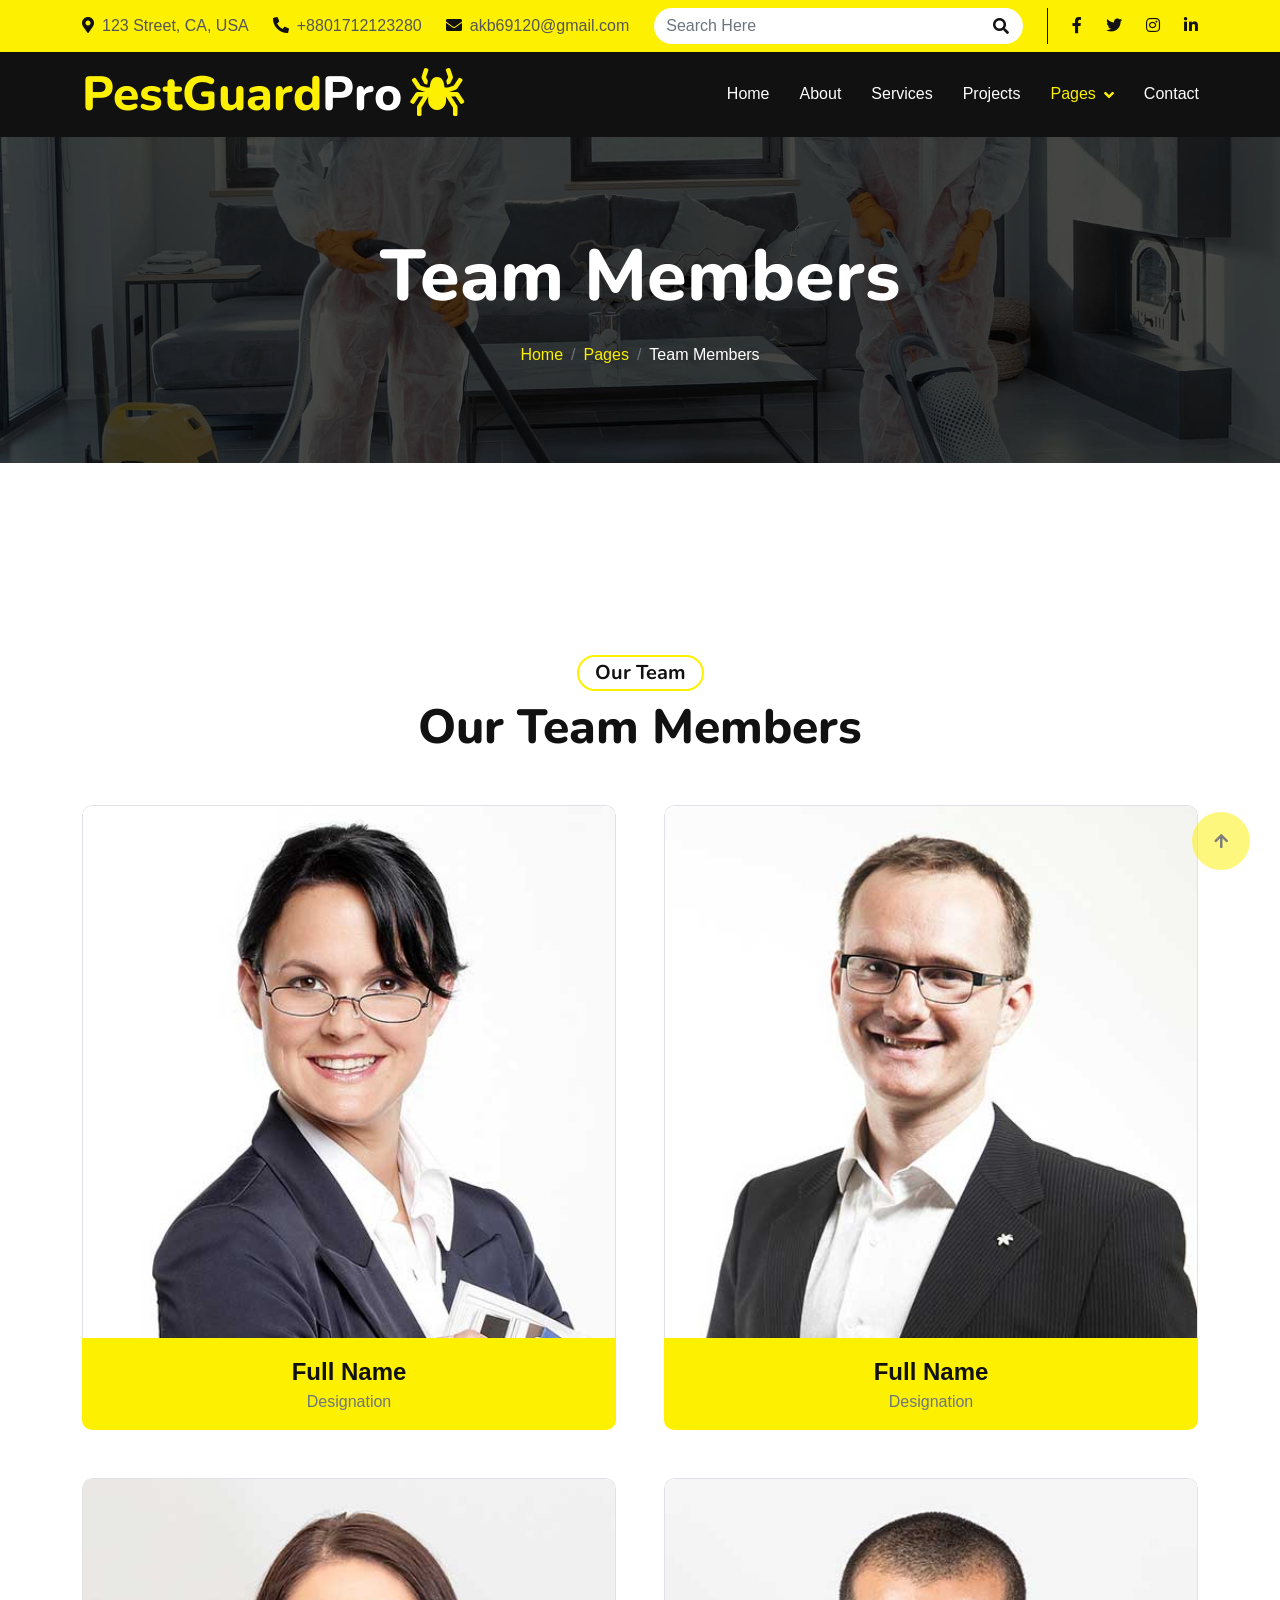
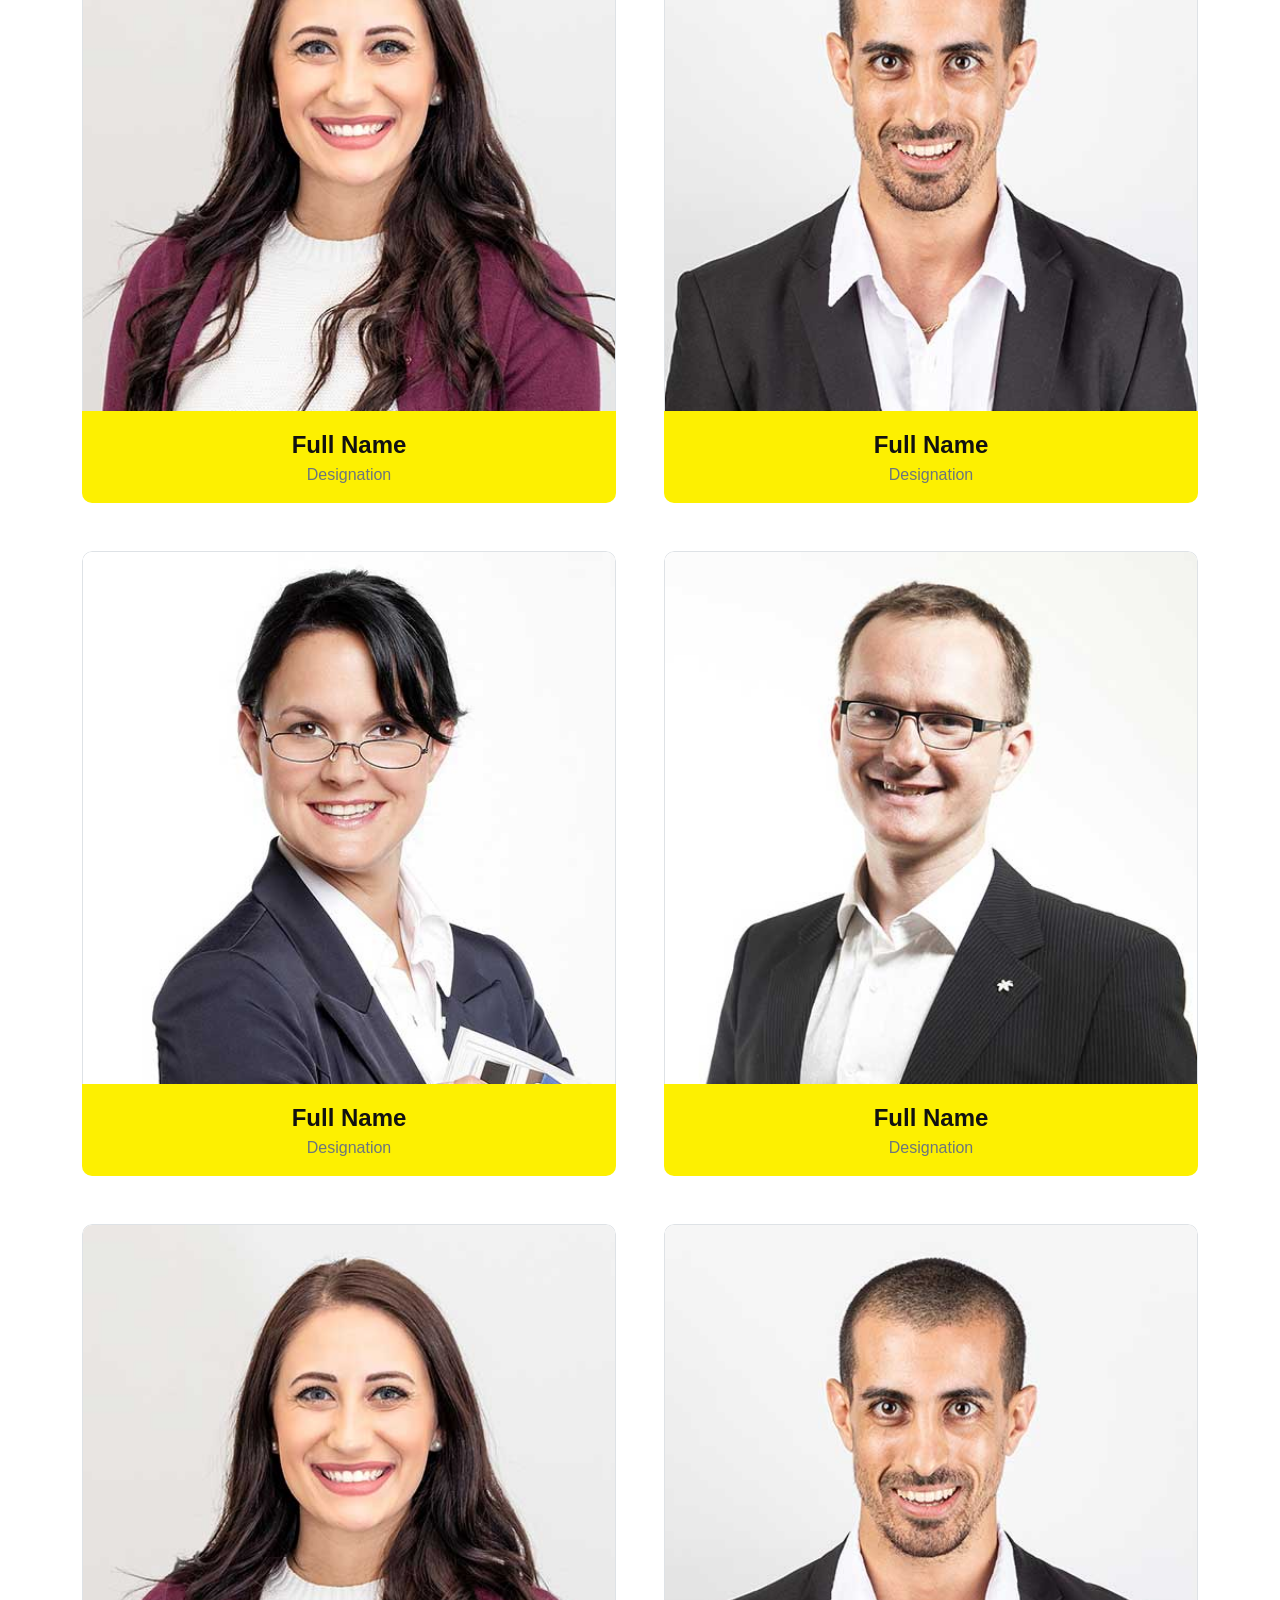
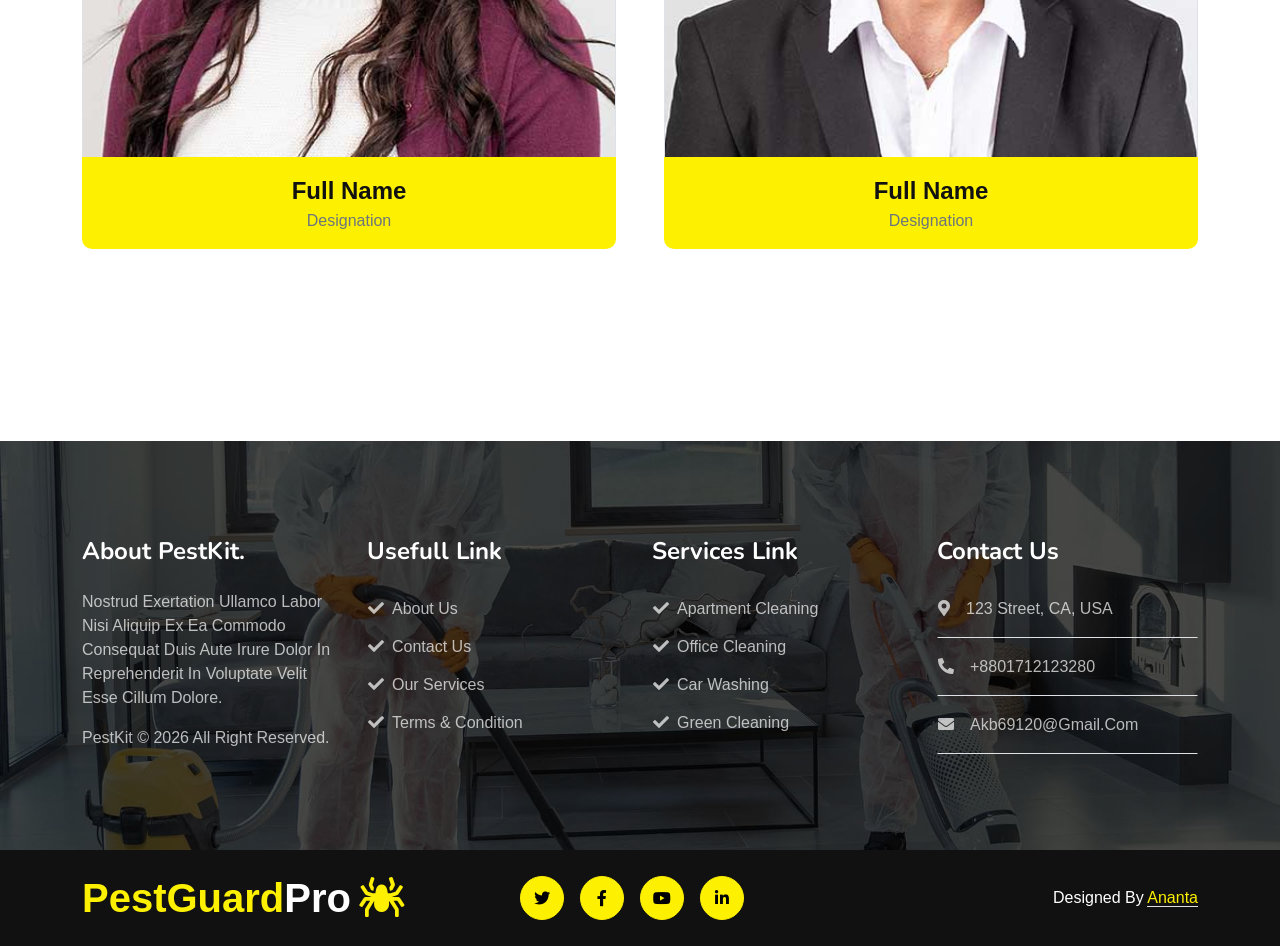
<file: team.html>
<!DOCTYPE html>
<html lang="en">

    <head>
        <meta charset="utf-8">
        <title>PestGuard Pro - Pest Control Website</title>
        <meta content="width=device-width, initial-scale=1.0" name="viewport">
        <meta content="" name="keywords">
        <meta content="" name="description">

        <!-- Google Web Fonts -->
        <link rel="preconnect" href="https://fonts.googleapis.com">
        <link rel="preconnect" href="https://fonts.gstatic.com" crossorigin>
        <link href="https://fonts.googleapis.com/css2?family=Nunito:wght@600;700;800&display=swap" rel="stylesheet"> 
        <link href="https://fonts.googleapis.com/css2?family=Open+Sans:wght@400;500&display=swap" rel="stylesheet">

        <!-- Icon Font Stylesheet -->
        <link href="https://cdnjs.cloudflare.com/ajax/libs/font-awesome/5.10.0/css/all.min.css" rel="stylesheet">
        <link href="https://cdn.jsdelivr.net/npm/bootstrap-icons@1.4.1/font/bootstrap-icons.css" rel="stylesheet">

        <!-- Libraries Stylesheet -->
        <link href="lib/animate/animate.min.css" rel="stylesheet">
        <link href="lib/owlcarousel/assets/owl.carousel.min.css" rel="stylesheet">

        <!-- Customized Bootstrap Stylesheet -->
        <link href="css/bootstrap.min.css" rel="stylesheet">

        <!-- Template Stylesheet -->
        <link href="css/style.css" rel="stylesheet">
    </head>

    <body>
        <!-- Spinner Start -->
        <div id="spinner" class="show w-100 vh-100 bg-white position-fixed translate-middle top-50 start-50 d-flex align-items-center justify-content-center">
            <div class="spinner-grow text-primary" role="status"></div>
        </div>
        <!-- Spinner End -->

        <!-- Topbar Start -->
        <div class="container-fluid topbar-top bg-primary">
            <div class="container">
                <div class="d-flex justify-content-between topbar py-2">
                    <div class="d-flex align-items-center flex-shrink-0 topbar-info">
                        <a href="#" class="me-4 text-secondary"><i class="fas fa-map-marker-alt me-2 text-dark"></i>123 Street, CA, USA</a>
                        <a href="#" class="me-4 text-secondary"><i class="fas fa-phone-alt me-2 text-dark"></i>+8801712123280</a>
                        <a href="#" class="text-secondary"><i class="fas fa-envelope me-2 text-dark"></i>akb69120@gmail.com</a>
                    </div>
                    <div class="text-end pe-4 me-4 border-end border-dark search-btn">
                        <div class="search-form">
                            <form method="post" action="index.html">
                                <div class="form-group">
                                    <div class="d-flex">
                                        <input type="search" class="form-control border-0 rounded-pill" name="search-input" value="" placeholder="Search Here" required=""/>
                                        <button type="submit" value="Search Now!" class="btn"><i class="fa fa-search text-dark"></i></button>
                                    </div>
                                </div>
                            </form>
                        </div>
                    </div>
                    <div class="d-flex align-items-center justify-content-center topbar-icon">
                        <a href="#" class="me-4"><i class="fab fa-facebook-f text-dark"></i></a>
                        <a href="#" class="me-4"><i class="fab fa-twitter text-dark"></i></a>
                        <a href="#" class="me-4"><i class="fab fa-instagram text-dark"></i></a>
                        <a href="#" class=""><i class="fab fa-linkedin-in text-dark"></i></a>
                    </div>
                </div>
            </div>
        </div>
        <!-- Topbar End -->


        <!-- Navbar Start -->
        <div class="container-fluid bg-dark">
            <div class="container">
                <nav class="navbar navbar-dark navbar-expand-lg py-lg-0">
                    <a href="index.html" class="navbar-brand">
                        <h1 class="text-primary mb-0 display-5">PestGuard<span class="text-white">Pro</span><i class="fa fa-spider text-primary ms-2"></i></h1>
                    </a>
                    <button class="navbar-toggler bg-primary" type="button" data-bs-toggle="collapse" data-bs-target="#navbarCollapse">
                        <span class="fa fa-bars text-dark"></span>
                    </button>
                    <div class="collapse navbar-collapse me-n3" id="navbarCollapse">
                        <div class="navbar-nav ms-auto">
                            <a href="index.html" class="nav-item nav-link">Home</a>
                            <a href="about.html" class="nav-item nav-link">About</a>
                            <a href="service.html" class="nav-item nav-link">Services</a>
                            <a href="project.html" class="nav-item nav-link">Projects</a>
                            <div class="nav-item dropdown">
                                <a href="#" class="nav-link dropdown-toggle active" data-bs-toggle="dropdown">Pages</a>
                                <div class="dropdown-menu m-0 bg-primary">
                                    <a href="price.html" class="dropdown-item">Pricing Plan</a>
                                    <a href="blog.html" class="dropdown-item">Blog Post</a>
                                    <a href="team.html" class="dropdown-item active">Team Members</a>
                                    <a href="testimonial.html" class="dropdown-item">Testimonial</a>
                                    <a href="404.html" class="dropdown-item">404 Page</a>
                                </div>
                            </div>
                            <a href="contact.html" class="nav-item nav-link">Contact</a>
                        </div>
                    </div>
                </nav>
            </div>
        </div>
        <!-- Navbar End -->

        
        <!-- Page Header Start -->
        <div class="container-fluid page-header py-5">
            <div class="container text-center py-5">
                <h1 class="display-2 text-white mb-4 animated slideInDown">Team Members</h1>
                <nav aria-label="breadcrumb">
                    <ol class="breadcrumb justify-content-center mb-0 animated slideInDown">
                        <li class="breadcrumb-item"><a href="#">Home</a></li>
                        <li class="breadcrumb-item"><a href="#">Pages</a></li>
                        <li class="breadcrumb-item text-white" aria-current="page">Team Members</li>
                    </ol>
                </nav>
            </div>
        </div>
        <!-- Page Header End -->


        <!-- Team Start -->
        <div class="container-fluid py-5">
            <div class="container py-5">
                <div class="text-center mb-5 wow fadeInUp" data-wow-delay=".3s">
                    <h5 class="mb-2 px-3 py-1 text-dark rounded-pill d-inline-block border border-2 border-primary">Our Team</h5>
                    <h1 class="display-5 w-50 mx-auto">Our Team Members</h1>
                </div>
                <div class="row g-5">
                    <div class="col-xxl-3 col-lg-6 col-md-6 col-sm-12 wow fadeInUp" data-wow-delay=".3s">
                        <div class="rounded team-item">
                            <img src="img/team-1..jpg" class="img-fluid w-100 rounded-top border border-bottom-0" alt="">
                            <div class="team-content bg-primary text-dark text-center py-3">
                                <span class="fs-4 fw-bold">Full Name</span>
                                <p class="text-muted mb-0">Designation</p>
                            </div>
                            <div class="team-icon d-flex flex-column ">
                                <a href="#" class="btn btn-primary border-0 mb-2"><i class="fab fa-facebook-f"></i></a>
                                <a href="#" class="btn btn-primary border-0 mb-2"><i class="fab fa-twitter"></i></a>
                                <a href="#" class="btn btn-primary border-0 mb-2"><i class="fab fa-instagram"></i></a>
                                <a href="#" class="btn btn-primary border-0"><i class="fab fa-linkedin-in"></i></a>
                            </div>
                        </div>
                    </div>
                    <div class="col-xxl-3 col-lg-6 col-md-6 col-sm-12 wow fadeInUp" data-wow-delay=".5s">
                        <div class="rounded team-item">
                            <img src="img/team-2.jpg" class="img-fluid w-100 rounded-top border border-bottom-0" alt="">
                            <div class="team-content bg-primary text-dark text-center py-3">
                                <span class="fs-4 fw-bold">Full Name</span>
                                <p class="text-muted mb-0">Designation</p>
                            </div>
                            <div class="team-icon d-flex flex-column ">
                                <a href="#" class="btn btn-primary border-0 mb-2"><i class="fab fa-facebook-f"></i></a>
                                <a href="#" class="btn btn-primary border-0 mb-2"><i class="fab fa-twitter"></i></a>
                                <a href="#" class="btn btn-primary border-0 mb-2"><i class="fab fa-instagram"></i></a>
                                <a href="#" class="btn btn-primary border-0"><i class="fab fa-linkedin-in"></i></a>
                            </div>
                        </div>
                    </div>
                    <div class="col-xxl-3 col-lg-6 col-md-6 col-sm-12 wow fadeInUp" data-wow-delay=".7s">
                        <div class="rounded team-item">
                            <img src="img/team-3.jpg" class="img-fluid w-100 rounded-top border border-bottom-0" alt="">
                            <div class="team-content bg-primary text-dark text-center py-3">
                                <span class="fs-4 fw-bold">Full Name</span>
                                <p class="text-muted mb-0">Designation</p>
                            </div>
                            <div class="team-icon d-flex flex-column ">
                                <a href="#" class="btn btn-primary border-0 mb-2"><i class="fab fa-facebook-f"></i></a>
                                <a href="#" class="btn btn-primary border-0 mb-2"><i class="fab fa-twitter"></i></a>
                                <a href="#" class="btn btn-primary border-0 mb-2"><i class="fab fa-instagram"></i></a>
                                <a href="#" class="btn btn-primary border-0"><i class="fab fa-linkedin-in"></i></a>
                            </div>
                        </div>
                    </div>
                    <div class="col-xxl-3 col-lg-6 col-md-6 col-sm-12 wow fadeInUp" data-wow-delay=".9s">
                        <div class="rounded team-item">
                            <img src="img/team-4.jpg" class="img-fluid w-100 rounded-top border border-bottom-0" alt="">
                            <div class="team-content bg-primary text-dark text-center py-3">
                                <span class="fs-4 fw-bold">Full Name</span>
                                <p class="text-muted mb-0">Designation</p>
                            </div>
                            <div class="team-icon d-flex flex-column ">
                                <a href="#" class="btn btn-primary border-0 mb-2"><i class="fab fa-facebook-f"></i></a>
                                <a href="#" class="btn btn-primary border-0 mb-2"><i class="fab fa-twitter"></i></a>
                                <a href="#" class="btn btn-primary border-0 mb-2"><i class="fab fa-instagram"></i></a>
                                <a href="#" class="btn btn-primary border-0"><i class="fab fa-linkedin-in"></i></a>
                            </div>
                        </div>
                    </div>
                    <div class="col-xxl-3 col-lg-6 col-md-6 col-sm-12 wow fadeInUp" data-wow-delay=".3s">
                        <div class="rounded team-item">
                            <img src="img/team-1..jpg" class="img-fluid w-100 rounded-top border border-bottom-0" alt="">
                            <div class="team-content bg-primary text-dark text-center py-3">
                                <span class="fs-4 fw-bold">Full Name</span>
                                <p class="text-muted mb-0">Designation</p>
                            </div>
                            <div class="team-icon d-flex flex-column ">
                                <a href="#" class="btn btn-primary border-0 mb-2"><i class="fab fa-facebook-f"></i></a>
                                <a href="#" class="btn btn-primary border-0 mb-2"><i class="fab fa-twitter"></i></a>
                                <a href="#" class="btn btn-primary border-0 mb-2"><i class="fab fa-instagram"></i></a>
                                <a href="#" class="btn btn-primary border-0"><i class="fab fa-linkedin-in"></i></a>
                            </div>
                        </div>
                    </div>
                    <div class="col-xxl-3 col-lg-6 col-md-6 col-sm-12 wow fadeInUp" data-wow-delay=".5s">
                        <div class="rounded team-item">
                            <img src="img/team-2.jpg" class="img-fluid w-100 rounded-top border border-bottom-0" alt="">
                            <div class="team-content bg-primary text-dark text-center py-3">
                                <span class="fs-4 fw-bold">Full Name</span>
                                <p class="text-muted mb-0">Designation</p>
                            </div>
                            <div class="team-icon d-flex flex-column ">
                                <a href="#" class="btn btn-primary border-0 mb-2"><i class="fab fa-facebook-f"></i></a>
                                <a href="#" class="btn btn-primary border-0 mb-2"><i class="fab fa-twitter"></i></a>
                                <a href="#" class="btn btn-primary border-0 mb-2"><i class="fab fa-instagram"></i></a>
                                <a href="#" class="btn btn-primary border-0"><i class="fab fa-linkedin-in"></i></a>
                            </div>
                        </div>
                    </div>
                    <div class="col-xxl-3 col-lg-6 col-md-6 col-sm-12 wow fadeInUp" data-wow-delay=".7s">
                        <div class="rounded team-item">
                            <img src="img/team-3.jpg" class="img-fluid w-100 rounded-top border border-bottom-0" alt="">
                            <div class="team-content bg-primary text-dark text-center py-3">
                                <span class="fs-4 fw-bold">Full Name</span>
                                <p class="text-muted mb-0">Designation</p>
                            </div>
                            <div class="team-icon d-flex flex-column ">
                                <a href="#" class="btn btn-primary border-0 mb-2"><i class="fab fa-facebook-f"></i></a>
                                <a href="#" class="btn btn-primary border-0 mb-2"><i class="fab fa-twitter"></i></a>
                                <a href="#" class="btn btn-primary border-0 mb-2"><i class="fab fa-instagram"></i></a>
                                <a href="#" class="btn btn-primary border-0"><i class="fab fa-linkedin-in"></i></a>
                            </div>
                        </div>
                    </div>
                    <div class="col-xxl-3 col-lg-6 col-md-6 col-sm-12 wow fadeInUp" data-wow-delay=".9s">
                        <div class="rounded team-item">
                            <img src="img/team-4.jpg" class="img-fluid w-100 rounded-top border border-bottom-0" alt="">
                            <div class="team-content bg-primary text-dark text-center py-3">
                                <span class="fs-4 fw-bold">Full Name</span>
                                <p class="text-muted mb-0">Designation</p>
                            </div>
                            <div class="team-icon d-flex flex-column ">
                                <a href="#" class="btn btn-primary border-0 mb-2"><i class="fab fa-facebook-f"></i></a>
                                <a href="#" class="btn btn-primary border-0 mb-2"><i class="fab fa-twitter"></i></a>
                                <a href="#" class="btn btn-primary border-0 mb-2"><i class="fab fa-instagram"></i></a>
                                <a href="#" class="btn btn-primary border-0"><i class="fab fa-linkedin-in"></i></a>
                            </div>
                        </div>
                    </div>
                </div>
            </div>
        </div>
        <!-- Team End -->


        <!-- Footer Start -->
        <div class="container-fluid footer py-5 wow fadeIn" data-wow-delay=".3s">
            <div class="container py-5">
                <div class="row g-4 footer-inner">
                    <div class="col-lg-3 col-md-6">
                        <div class="footer-item">
                            <h4 class="text-white fw-bold mb-4">About PestKit.</h4>
                            <p>Nostrud exertation ullamco labor nisi aliquip ex ea commodo consequat duis aute irure dolor in reprehenderit in voluptate velit esse cillum dolore.</p>
                            <p class="mb-0"><a class="" href="#">PestKit </a> &copy; 2026 All Right Reserved.</p>
                        </div>
                    </div>
                    <div class="col-lg-3 col-md-6">
                        <div class="footer-item">
                            <h4 class="text-white fw-bold mb-4">Usefull Link</h4>
                            <div class="d-flex flex-column align-items-start">
                                <a class="btn btn-link ps-0" href=""><i class="fa fa-check me-2"></i>About Us</a>
                                <a class="btn btn-link ps-0" href=""><i class="fa fa-check me-2"></i>Contact Us</a>
                                <a class="btn btn-link ps-0" href=""><i class="fa fa-check me-2"></i>Our Services</a>
                                <a class="btn btn-link ps-0" href=""><i class="fa fa-check me-2"></i>Terms & Condition</a>
                            </div>
                        </div>
                    </div>
                    <div class="col-lg-3 col-md-6">
                        <div class="footer-item">
                            <h4 class="text-white fw-bold mb-4">Services Link</h4>
                            <div class="d-flex flex-column align-items-start">
                                <a class="btn btn-link ps-0" href=""><i class="fa fa-check me-2"></i>Apartment Cleaning</a>
                                <a class="btn btn-link ps-0" href=""><i class="fa fa-check me-2"></i>Office Cleaning</a>
                                <a class="btn btn-link ps-0" href=""><i class="fa fa-check me-2"></i>Car Washing</a>
                                <a class="btn btn-link ps-0" href=""><i class="fa fa-check me-2"></i>Green Cleaning</a>
                            </div>
                            
                        </div>
                    </div>
                    <div class="col-lg-3 col-md-6">
                        <div class="footer-item">
                            <h4 class="text-white fw-bold mb-4">Contact Us</h4>
                            <a href="" class="btn btn-link w-100 text-start ps-0 pb-3 border-bottom rounded-0"><i class="fa fa-map-marker-alt me-3"></i>123 Street, CA, USA</a>
                            <a href="" class="btn btn-link w-100 text-start ps-0 py-3 border-bottom rounded-0"><i class="fa fa-phone-alt me-3"></i>+8801712123280</a>
                            <a href="" class="btn btn-link w-100 text-start ps-0 py-3 border-bottom rounded-0"><i class="fa fa-envelope me-3"></i>akb69120@gmail.com</a>
                        </div>
                    </div>
                </div>
            </div>
        </div>
        <!-- Footer End -->



        <!-- Copyright Start -->
        <div class="container-fluid copyright bg-dark py-4">
            <div class="container">
                <div class="row">
                    <div class="col-md-4 text-center text-md-start mb-3 mb-md-0">
                        <a href="#" class="text-primary mb-0 display-6">PestGuard<span class="text-white">Pro</span><i class="fa fa-spider text-primary ms-2"></i></a>
                    </div>
                    <div class="col-md-4 copyright-btn text-center text-md-start mb-3 mb-md-0 flex-shrink-0">
                        <a class="btn btn-primary rounded-circle me-3 copyright-icon" href=""><i class="fab fa-twitter"></i></a>
                        <a class="btn btn-primary rounded-circle me-3 copyright-icon" href=""><i class="fab fa-facebook-f"></i></a>
                        <a class="btn btn-primary rounded-circle me-3 copyright-icon" href=""><i class="fab fa-youtube"></i></a>
                        <a class="btn btn-primary rounded-circle me-3 copyright-icon" href=""><i class="fab fa-linkedin-in"></i></a>
                    </div>
                    <div class="col-md-4 my-auto text-center text-md-end text-white">
                        
                        Designed By <a class="border-bottom" href="">Ananta</a>
                    </div>
                </div>
            </div>
        </div>
        <!-- Copyright End -->
        

        <!-- Back to Top -->
        <a href="#" class="btn btn-primary rounded-circle border-3 back-to-top"><i class="fa fa-arrow-up"></i></a>

        
        <!-- JavaScript Libraries -->
        <script src="https://ajax.googleapis.com/ajax/libs/jquery/3.6.4/jquery.min.js"></script>
        <script src="https://code.jquery.com/jquery-3.4.1.min.js"></script>
        <script src="https://cdn.jsdelivr.net/npm/bootstrap@5.0.0/dist/js/bootstrap.bundle.min.js"></script>
        <script src="lib/wow/wow.min.js"></script>
        <script src="lib/easing/easing.min.js"></script>
        <script src="lib/waypoints/waypoints.min.js"></script>
        <script src="lib/owlcarousel/owl.carousel.min.js"></script>

        <!-- Template Javascript -->
        <script src="js/main.js"></script>
    </body>

</html>
</file>
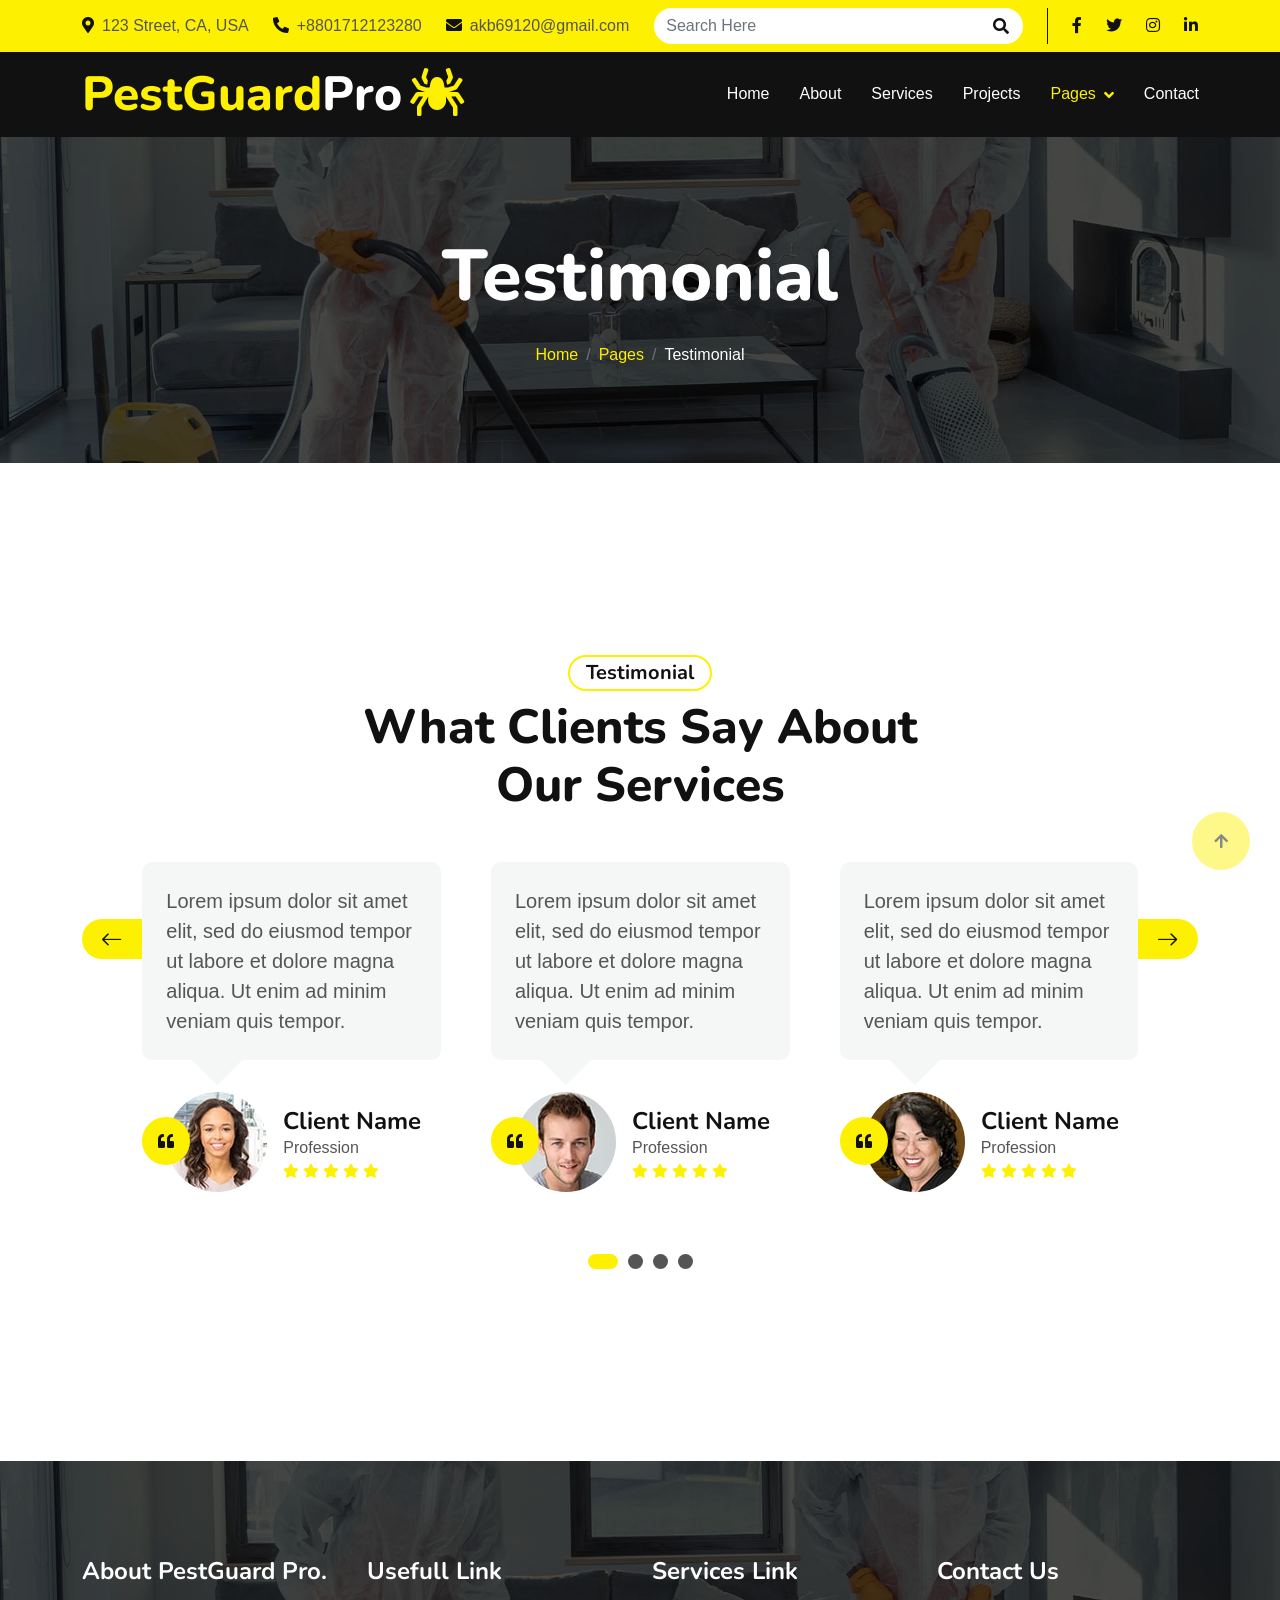
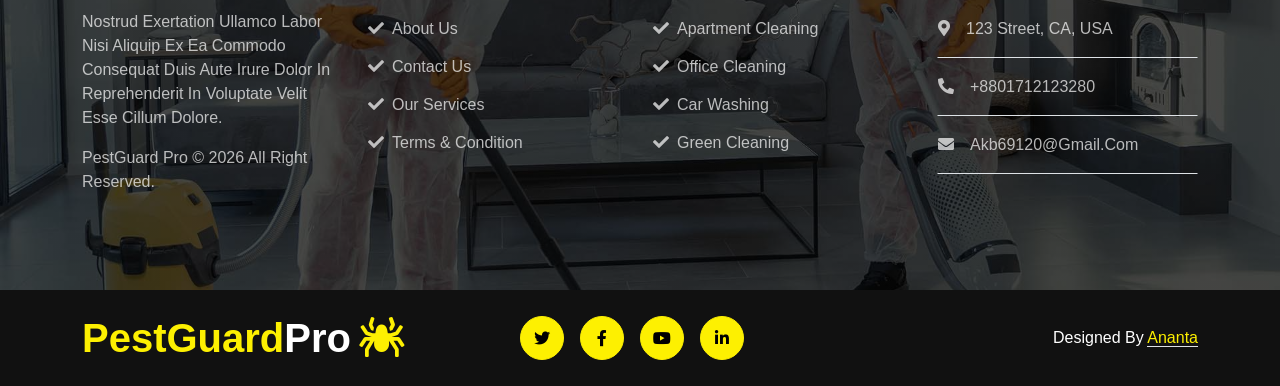
<file: testimonial.html>
<!DOCTYPE html>
<html lang="en">

    <head>
        <meta charset="utf-8">
        <title>PestGuard Pro - Pest Control Website</title>
        <meta content="width=device-width, initial-scale=1.0" name="viewport">
        <meta content="" name="keywords">
        <meta content="" name="description">

        <!-- Google Web Fonts -->
        <link rel="preconnect" href="https://fonts.googleapis.com">
        <link rel="preconnect" href="https://fonts.gstatic.com" crossorigin>
        <link href="https://fonts.googleapis.com/css2?family=Nunito:wght@600;700;800&display=swap" rel="stylesheet"> 
        <link href="https://fonts.googleapis.com/css2?family=Open+Sans:wght@400;500&display=swap" rel="stylesheet">

        <!-- Icon Font Stylesheet -->
        <link href="https://cdnjs.cloudflare.com/ajax/libs/font-awesome/5.10.0/css/all.min.css" rel="stylesheet">
        <link href="https://cdn.jsdelivr.net/npm/bootstrap-icons@1.4.1/font/bootstrap-icons.css" rel="stylesheet">

        <!-- Libraries Stylesheet -->
        <link href="lib/animate/animate.min.css" rel="stylesheet">
        <link href="lib/owlcarousel/assets/owl.carousel.min.css" rel="stylesheet">

        <!-- Customized Bootstrap Stylesheet -->
        <link href="css/bootstrap.min.css" rel="stylesheet">

        <!-- Template Stylesheet -->
        <link href="css/style.css" rel="stylesheet">
    </head>

    <body>
        <!-- Spinner Start -->
        <div id="spinner" class="show w-100 vh-100 bg-white position-fixed translate-middle top-50 start-50 d-flex align-items-center justify-content-center">
            <div class="spinner-grow text-primary" role="status"></div>
        </div>
        <!-- Spinner End -->

        <!-- Topbar Start -->
        <div class="container-fluid topbar-top bg-primary">
            <div class="container">
                <div class="d-flex justify-content-between topbar py-2">
                    <div class="d-flex align-items-center flex-shrink-0 topbar-info">
                        <a href="#" class="me-4 text-secondary"><i class="fas fa-map-marker-alt me-2 text-dark"></i>123 Street, CA, USA</a>
                        <a href="#" class="me-4 text-secondary"><i class="fas fa-phone-alt me-2 text-dark"></i>+8801712123280</a>
                        <a href="#" class="text-secondary"><i class="fas fa-envelope me-2 text-dark"></i>akb69120@gmail.com</a>
                    </div>
                    <div class="text-end pe-4 me-4 border-end border-dark search-btn">
                        <div class="search-form">
                            <form method="post" action="index.html">
                                <div class="form-group">
                                    <div class="d-flex">
                                        <input type="search" class="form-control border-0 rounded-pill" name="search-input" value="" placeholder="Search Here" required=""/>
                                        <button type="submit" value="Search Now!" class="btn"><i class="fa fa-search text-dark"></i></button>
                                    </div>
                                </div>
                            </form>
                        </div>
                    </div>
                    <div class="d-flex align-items-center justify-content-center topbar-icon">
                        <a href="#" class="me-4"><i class="fab fa-facebook-f text-dark"></i></a>
                        <a href="#" class="me-4"><i class="fab fa-twitter text-dark"></i></a>
                        <a href="#" class="me-4"><i class="fab fa-instagram text-dark"></i></a>
                        <a href="#" class=""><i class="fab fa-linkedin-in text-dark"></i></a>
                    </div>
                </div>
            </div>
        </div>
        <!-- Topbar End -->


        <!-- Navbar Start -->
        <div class="container-fluid bg-dark">
            <div class="container">
                <nav class="navbar navbar-dark navbar-expand-lg py-lg-0">
                    <a href="index.html" class="navbar-brand">
                        <h1 class="text-primary mb-0 display-5">PestGuard<span class="text-white">Pro</span><i class="fa fa-spider text-primary ms-2"></i></h1>
                    </a>
                    <button class="navbar-toggler bg-primary" type="button" data-bs-toggle="collapse" data-bs-target="#navbarCollapse">
                        <span class="fa fa-bars text-dark"></span>
                    </button>
                    <div class="collapse navbar-collapse me-n3" id="navbarCollapse">
                        <div class="navbar-nav ms-auto">
                            <a href="index.html" class="nav-item nav-link">Home</a>
                            <a href="about.html" class="nav-item nav-link">About</a>
                            <a href="service.html" class="nav-item nav-link">Services</a>
                            <a href="project.html" class="nav-item nav-link">Projects</a>
                            <div class="nav-item dropdown">
                                <a href="#" class="nav-link dropdown-toggle active" data-bs-toggle="dropdown">Pages</a>
                                <div class="dropdown-menu m-0 bg-primary">
                                    <a href="price.html" class="dropdown-item">Pricing Plan</a>
                                    <a href="blog.html" class="dropdown-item">Blog Post</a>
                                    <a href="team.html" class="dropdown-item">Team Members</a>
                                    <a href="testimonial.html" class="dropdown-item active">Testimonial</a>
                                    <a href="404.html" class="dropdown-item">404 Page</a>
                                </div>
                            </div>
                            <a href="contact.html" class="nav-item nav-link">Contact</a>
                        </div>
                    </div>
                </nav>
            </div>
        </div>
        <!-- Navbar End -->

        
        <!-- Page Header Start -->
        <div class="container-fluid page-header py-5">
            <div class="container text-center py-5">
                <h1 class="display-2 text-white mb-4 animated slideInDown">Testimonial</h1>
                <nav aria-label="breadcrumb">
                    <ol class="breadcrumb justify-content-center mb-0 animated slideInDown">
                        <li class="breadcrumb-item"><a href="#">Home</a></li>
                        <li class="breadcrumb-item"><a href="#">Pages</a></li>
                        <li class="breadcrumb-item text-white" aria-current="page">Testimonial</li>
                    </ol>
                </nav>
            </div>
        </div>
        <!-- Page Header End -->


        <!-- Testiminial Start -->
        <div class="container-fluid testimonial py-5">
            <div class="container py-5">
                <div class="text-center mb-5 wow fadeInUp" data-wow-delay=".3s">
                    <h5 class="mb-2 px-3 py-1 text-dark rounded-pill d-inline-block border border-2 border-primary">Testimonial</h5>
                    <h1 class="display-5 w-50 mx-auto">What Clients Say About Our Services</h1>
                </div>
                <div class="owl-carousel testimonial-carousel wow fadeInUp" data-wow-delay=".5s">
                    <div class="testimonial-item">
                        <div class="testimonial-content rounded mb-4 p-4">
                            <p class="fs-5 m-0">Lorem ipsum dolor sit amet elit, sed do eiusmod tempor ut labore et dolore magna aliqua. Ut enim ad minim veniam quis tempor.</p>
                        </div>
                        <div class="d-flex align-items-center  mb-4" style="padding: 0 0 0 25px;">
                            <div class="position-relative">
                                <img src="img/testimonial-1.jpg" class="img-fluid rounded-circle py-2" alt="">
                                <div class="position-absolute" style="top: 33px; left: -25px;">
                                    <i class="fa fa-quote-left rounded-pill bg-primary text-dark p-3"></i>
                                </div>
                            </div>
                            <div class="ms-3">
                                <h4 class="mb-0">Client Name</h4>
                                <p class="mb-1">Profession</p>
                                <div class="d-flex">
                                    <small class="fas fa-star text-primary me-1"></small>
                                    <small class="fas fa-star text-primary me-1"></small>
                                    <small class="fas fa-star text-primary me-1"></small>
                                    <small class="fas fa-star text-primary me-1"></small>
                                    <small class="fas fa-star text-primary me-1"></small>
                                </div>
                            </div>
                        </div>
                    </div>
                    <div class="testimonial-item">
                        <div class="testimonial-content rounded mb-4 p-4">
                            <p class="fs-5 m-0">Lorem ipsum dolor sit amet elit, sed do eiusmod tempor ut labore et dolore magna aliqua. Ut enim ad minim veniam quis tempor.</p>
                        </div>
                        <div class="d-flex align-items-center  mb-4" style="padding: 0 0 0 25px;">
                            <div class="position-relative">
                                <img src="img/testimonial-2.jpg" class="img-fluid rounded-circle py-2" alt="">
                                <div class="position-absolute" style="top: 33px; left: -25px;">
                                    <i class="fa fa-quote-left rounded-pill bg-primary text-dark p-3"></i>
                                </div>
                            </div>
                            <div class="ms-3">
                                <h4 class="mb-0">Client Name</h4>
                                <p class="mb-1">Profession</p>
                                <div class="d-flex">
                                    <small class="fas fa-star text-primary me-1"></small>
                                    <small class="fas fa-star text-primary me-1"></small>
                                    <small class="fas fa-star text-primary me-1"></small>
                                    <small class="fas fa-star text-primary me-1"></small>
                                    <small class="fas fa-star text-primary me-1"></small>
                                </div>
                            </div>
                        </div>
                    </div>
                    <div class="testimonial-item">
                        <div class="testimonial-content rounded mb-4 p-4">
                            <p class="fs-5 m-0">Lorem ipsum dolor sit amet elit, sed do eiusmod tempor ut labore et dolore magna aliqua. Ut enim ad minim veniam quis tempor.</p>
                        </div>
                        <div class="d-flex align-items-center  mb-4" style="padding: 0 0 0 25px;">
                            <div class="position-relative">
                                <img src="img/testimonial-3.jpg" class="img-fluid rounded-circle py-2" alt="">
                                <div class="position-absolute" style="top: 33px; left: -25px;">
                                    <i class="fa fa-quote-left rounded-pill bg-primary text-dark p-3"></i>
                                </div>
                            </div>
                            <div class="ms-3">
                                <h4 class="mb-0">Client Name</h4>
                                <p class="mb-1">Profession</p>
                                <div class="d-flex">
                                    <small class="fas fa-star text-primary me-1"></small>
                                    <small class="fas fa-star text-primary me-1"></small>
                                    <small class="fas fa-star text-primary me-1"></small>
                                    <small class="fas fa-star text-primary me-1"></small>
                                    <small class="fas fa-star text-primary me-1"></small>
                                </div>
                            </div>
                        </div>
                    </div>
                    <div class="testimonial-item">
                        <div class="testimonial-content rounded mb-4 p-4">
                            <p class="fs-5 m-0">Lorem ipsum dolor sit amet elit, sed do eiusmod tempor ut labore et dolore magna aliqua. Ut enim ad minim veniam quis tempor.</p>
                        </div>
                        <div class="d-flex align-items-center  mb-4" style="padding: 0 0 0 25px;">
                            <div class="position-relative">
                                <img src="img/testimonial-4.jpg" class="img-fluid rounded-circle py-2" alt="">
                                <div class="position-absolute" style="top: 33px; left: -25px;">
                                    <i class="fa fa-quote-left rounded-pill bg-primary text-dark p-3"></i>
                                </div>
                            </div>
                            <div class="ms-3">
                                <h4 class="mb-0">Client Name</h4>
                                <p class="mb-1">Profession</p>
                                <div class="d-flex">
                                    <small class="fas fa-star text-primary me-1"></small>
                                    <small class="fas fa-star text-primary me-1"></small>
                                    <small class="fas fa-star text-primary me-1"></small>
                                    <small class="fas fa-star text-primary me-1"></small>
                                    <small class="fas fa-star text-primary me-1"></small>
                                </div>
                            </div>
                        </div>
                    </div>
                </div>
            </div>
        </div>
        <!-- Testiminial End -->


        <!-- Footer Start -->
        <div class="container-fluid footer py-5 wow fadeIn" data-wow-delay=".3s">
            <div class="container py-5">
                <div class="row g-4 footer-inner">
                    <div class="col-lg-3 col-md-6">
                        <div class="footer-item">
                            <h4 class="text-white fw-bold mb-4">About PestGuard Pro.</h4>
                            <p>Nostrud exertation ullamco labor nisi aliquip ex ea commodo consequat duis aute irure dolor in reprehenderit in voluptate velit esse cillum dolore.</p>
                            <p class="mb-0"><a class="" href="#">PestGuard Pro</a> &copy; 2026 All Right Reserved.</p>
                        </div>
                    </div>
                    <div class="col-lg-3 col-md-6">
                        <div class="footer-item">
                            <h4 class="text-white fw-bold mb-4">Usefull Link</h4>
                            <div class="d-flex flex-column align-items-start">
                                <a class="btn btn-link ps-0" href=""><i class="fa fa-check me-2"></i>About Us</a>
                                <a class="btn btn-link ps-0" href=""><i class="fa fa-check me-2"></i>Contact Us</a>
                                <a class="btn btn-link ps-0" href=""><i class="fa fa-check me-2"></i>Our Services</a>
                                <a class="btn btn-link ps-0" href=""><i class="fa fa-check me-2"></i>Terms & Condition</a>
                            </div>
                        </div>
                    </div>
                    <div class="col-lg-3 col-md-6">
                        <div class="footer-item">
                            <h4 class="text-white fw-bold mb-4">Services Link</h4>
                            <div class="d-flex flex-column align-items-start">
                                <a class="btn btn-link ps-0" href=""><i class="fa fa-check me-2"></i>Apartment Cleaning</a>
                                <a class="btn btn-link ps-0" href=""><i class="fa fa-check me-2"></i>Office Cleaning</a>
                                <a class="btn btn-link ps-0" href=""><i class="fa fa-check me-2"></i>Car Washing</a>
                                <a class="btn btn-link ps-0" href=""><i class="fa fa-check me-2"></i>Green Cleaning</a>
                            </div>
                            
                        </div>
                    </div>
                    <div class="col-lg-3 col-md-6">
                        <div class="footer-item">
                            <h4 class="text-white fw-bold mb-4">Contact Us</h4>
                            <a href="" class="btn btn-link w-100 text-start ps-0 pb-3 border-bottom rounded-0"><i class="fa fa-map-marker-alt me-3"></i>123 Street, CA, USA</a>
                            <a href="" class="btn btn-link w-100 text-start ps-0 py-3 border-bottom rounded-0"><i class="fa fa-phone-alt me-3"></i>+8801712123280</a>
                            <a href="" class="btn btn-link w-100 text-start ps-0 py-3 border-bottom rounded-0"><i class="fa fa-envelope me-3"></i>akb69120@gmail.com</a>
                        </div>
                    </div>
                </div>
            </div>
        </div>
        <!-- Footer End -->



        <!-- Copyright Start -->
        <div class="container-fluid copyright bg-dark py-4">
            <div class="container">
                <div class="row">
                    <div class="col-md-4 text-center text-md-start mb-3 mb-md-0">
                        <a href="#" class="text-primary mb-0 display-6">PestGuard<span class="text-white">Pro</span><i class="fa fa-spider text-primary ms-2"></i></a>
                    </div>
                    <div class="col-md-4 copyright-btn text-center text-md-start mb-3 mb-md-0 flex-shrink-0">
                        <a class="btn btn-primary rounded-circle me-3 copyright-icon" href=""><i class="fab fa-twitter"></i></a>
                        <a class="btn btn-primary rounded-circle me-3 copyright-icon" href=""><i class="fab fa-facebook-f"></i></a>
                        <a class="btn btn-primary rounded-circle me-3 copyright-icon" href=""><i class="fab fa-youtube"></i></a>
                        <a class="btn btn-primary rounded-circle me-3 copyright-icon" href=""><i class="fab fa-linkedin-in"></i></a>
                    </div>
                    <div class="col-md-4 my-auto text-center text-md-end text-white">
                        
                        Designed By <a class="border-bottom" href="">Ananta</a>
                    </div>
                </div>
            </div>
        </div>
        <!-- Copyright End -->
        

        <!-- Back to Top -->
        <a href="#" class="btn btn-primary rounded-circle border-3 back-to-top"><i class="fa fa-arrow-up"></i></a>

        
        <!-- JavaScript Libraries -->
        <script src="https://ajax.googleapis.com/ajax/libs/jquery/3.6.4/jquery.min.js"></script>
        <script src="https://code.jquery.com/jquery-3.4.1.min.js"></script>
        <script src="https://cdn.jsdelivr.net/npm/bootstrap@5.0.0/dist/js/bootstrap.bundle.min.js"></script>
        <script src="lib/wow/wow.min.js"></script>
        <script src="lib/easing/easing.min.js"></script>
        <script src="lib/waypoints/waypoints.min.js"></script>
        <script src="lib/owlcarousel/owl.carousel.min.js"></script>

        <!-- Template Javascript -->
        <script src="js/main.js"></script>
    </body>

</html>
</file>
<file: css/style.css>
/*** PestGuard Pro - Pest Control Website ***/
/*********** Designed by Ananta**************/
#spinner {
    opacity: 0;
    visibility: hidden;
    transition: opacity .8s ease-out, visibility 0s linear .5s;
    z-index: 99999;
 }

 #spinner.show {
     transition: opacity .8s ease-out, visibility 0s linear .0s;
     visibility: visible;
     opacity: 1;
 }

/*** Spinner End ***/

.back-to-top {
    position: fixed;
    right: 30px;
    bottom: 30px;
    display: flex;
    width: 58px;
    height: 58px;
    align-items: center;
    justify-content: center;
    z-index: 99;
}

.btn {
    text-transform: uppercase;
    font-weight: 500;
    transition: .5s;
}

.btn.btn-primary {
    box-shadow: inset 0 0 0 0 var(--bs-dark);
}

.btn.btn-primary:hover {
    box-shadow: inset 200px 0 0 0 var(--bs-dark) !important;
    color: var(--bs-primary) !important;
}

.btn.btn-dark {
    box-shadow: inset 0 0 0 0 var(--bs-primary);
}

.btn.btn-dark:hover {
    box-shadow: inset 200px 0 0 0 var(--bs-primary);
    color: var(--bs-dark) !important;
}



/*** Topbar Start ***/

.search-btn {
    position: relative;
    width: 100%;
    padding: 0 0 0 25px;
}

.search-btn .form-group {
    width: 100%;
}

.search-btn button {
    position: absolute;
    right: 25px;
}

@media (max-width: 992px) {
    .search-btn {
        display: none;
    }
}

@media (max-width: 768px) {
    .topbar {
        flex-direction: column;
    }
    .search-btn {
        display: none;
    }
    .topbar-info {
        flex-direction: column;
    }
    .topbar-info a {
        padding: 0 0 10px 0;
    }
    .topbar-icon {
        padding: 0 0 10px 0;
    }
}

@media (max-width: 576px) {
    .topbar-top {
        display: none;
    }
}

/*** Topbar End ***/

/*** Navbar Start ***/
.navbar .navbar-nav {
    padding: 15px 0;
}

.navbar .navbar-nav .nav-link {
    padding: 15px;
    color: var(--bs-white);
    font-weight: 500;
    font-size: 16px;
    outline: none;
    transition: .5s;
}

.navbar .navbar-nav .nav-link:hover,
.navbar .navbar-nav .nav-link.active  {
    color: var(--bs-primary);
    transition: .5s;
}

.navbar .dropdown-toggle::after {
    border: none;
    content: "\f107";
    font-family: "Font Awesome 5 Free";
    font-weight: 800;
    vertical-align: middle;
    margin-left: 8px;
}

@media (min-width: 992px) {
    .navbar .nav-item .dropdown-menu {
        display: block;
        visibility: hidden;
        top: 100%;
        transform: rotateX(-75deg);
        transform-origin: 0% 0%;
        transition: .5s;
        opacity: 0;
    }
}

.dropdown .dropdown-menu a:hover,
.dropdown .dropdown-menu a.active {
    background: var(--bs-dark);
    color: var(--bs-primary);
}

.navbar .nav-item:hover .dropdown-menu {
    transform: rotateX(0deg);
    visibility: visible;
    transition: .5s;
    opacity: 1;
}

.navbar-toggler {
    background: var(--bs-secondary);
    color: var(--bs-light) !important;
    padding: 5px 12px;
    border: 2px solid var(--bs-primary) !important;
}

/*** Navbar End ***/



/*** Carousel Start ***/

.carousel-item {
    position: relative;
}

.carousel-item::after {
    content: "";
    position: absolute;
    width: 100%;
    height: 100%;
    top: 0;
    right: 0;
    background: rgba(0, 0, 0, .7);
}

.carousel-caption {
    height: 100%;
    display: flex;
    align-items: center;
    text-align: start;
    z-index: 1;
}

.carousel-control-prev {
    width: 80px;
    height: 60px;
    position: absolute;
    top: 50%;
    left: 0;
    background: var(--bs-primary);
    border-radius: 0 30px 30px 0;
    transition: .5s;
    opacity: 1;
}


.carousel-control-next {
    width: 80px;
    height: 60px;
    position: absolute;
    top: 50%;
    right: 0;
    background: var(--bs-primary);
    border-radius: 30px 0 0 30px;
    transition: .5s;
    opacity: 1;
}

#carouselId .carousel-indicators li,
#carouselId .carousel-indicators li {
    width: 24px;
    height: 24px;
    background: var(--bs-dark);
    border: 2px solid var(--bs-primary);
    border-radius: 24px;
    margin: 0 10px 30px 10px;
}

#carouselId .carousel-indicators li.active {
    background: var(--bs-primary) !important;
}

@media (max-width: 768px) {
    .carousel-item {
        width: 100%;
        height: 400px;
    }

    .carousel-item img {
        height: 400px;
    }

    .carousel-control-prev,
    .carousel-control-next {
        display: none;
    }
    
}

.page-header {
    background: linear-gradient(rgba(0, 0, 0, .7), rgba(0, 0, 0, .7)), url(../img/carousel-2.jpg) center center no-repeat;
    background-size: cover;
    margin-bottom: 6rem;
}

/*** Carousel End ***/


/*** About Start ***/

.about-img {
    width: 100%;
    height: 100%;
    position: relative;
    padding: 30px 30px 30px 30px ;
    overflow: hidden;
}

.about-img::before {
    content: "";
    width: 100%;
    height: 40%;
    background: var(--bs-dark);
    position: absolute;
    top: 0px;
    left: 0px;
    z-index: 1;
    border-radius: 10px 10px 10px 10px;
}


.about-img::after {
    content: "";
    width: 100%;
    height: 60%;
    background: var(--bs-primary);
    position: absolute;
    bottom: 0px;
    left: 0px;
    z-index: 1;
    border-radius: 10px 10px 10px 10px;
}

.rotate-left {
    width: 150px;
    height: 100px;
    position: absolute;
    top: 28%;
    left: -10%;
    rotate: 25deg;
    z-index: 2;
}

.rotate-right {
    width: 150px;
    height: 100px;
    position: absolute;
    top: 28%;
    right: -10%;
    rotate: -25deg;
    z-index: 2;
}

.about-img img {
    position: relative;
    z-index: 2;
    border-radius: 10px;
}

.experiences {
    width: 160px;
    height: 200px;
    position: absolute;
    top: -0;
    right: 0;
    padding: 35px 35px;
    text-align: center;
    border-radius: 10px;
    z-index: 3;
    animation: mymove 5s infinite;
    animation-timing-function: ease-in-out;
}

@keyframes mymove {
    from {top: -202px;}
    to {top: 102%;}
}

/*** About End ***/


/*** Services Start ***/
.services-inner-icon {
    width: 130px;
    height: 130px;
    background: var(--bs-dark);
    display: flex;
    align-items: center;
    justify-content: center;
    transition: .5s;
    position: relative;
    
}

.services-inner-icon::after {
    content: "";
    position: absolute;
    width: 0;
    height: 0;
    border-radius: 62px;
    top: 50%;
    left: 50%;
    transition: .5s;
}

.services-item:hover .services-inner-icon::after {
    width: 100%;
    height: 100%;
    margin-top: -50%;
    margin-left: -50%;
    background: var(--bs-primary);
    color: var(--bs-dark);
    
} 

.services-item i {
    text-align: center;
    transition: .5s;
}

.services-item:hover i {
    color: var(--bs-dark) !important;
    z-index: 1;
    rotate: 360deg;
}

.services-btn {
    display: flex;
    align-items: center;
    justify-content: center;
}

/*** Services Start ***/

/*** Project Start ***/
.project-item {
    width: 100%;
    height: 100%;
    position: relative;
    padding: 30px 30px 30px 30px ;
    overflow: hidden;
}

.project-item::before {
    content: "";
    width: 100%;
    height: 40%;
    background: var(--bs-dark);
    position: absolute;
    top: 0px;
    left: 0px;
    z-index: 1;
    border-radius: 10px 10px 10px 10px;
}


.project-item::after {
    content: "";
    width: 100%;
    height: 60%;
    background: var(--bs-primary);
    position: absolute;
    bottom: 0px;
    left: 0px;
    z-index: 1;
    border-radius: 10px 10px 10px 10px;
}

.project-left {
    width: 180px;
    height: 70px;
    position: absolute;
    top: 22%;
    left: -18%;
    rotate: 30deg;
    z-index: 2;
}

.project-right {
    width: 180px;
    height: 70px;
    position: absolute;
    top: 22%;
    right: -18%;
    rotate: -30deg;
    z-index: 2;
}

.project-item img {
    position: relative;
    width: 100%;
    height: 100%;
    z-index: 2;
    border-radius: 10px;
    display: flex;
    align-items: center;
    justify-content: center;
}

.project-item a {
    position: absolute;
    padding: 25px;
    top: 50%;
    left: 50%;
    transform: translate(-50%, -50%) scale(0) rotate(-360deg);
    border-radius: 10px;
    z-index: 3;
    display: flex;
    align-items: center;
    justify-content: center;
    transition: .5s;
    opacity: 0;
}

.project-item:hover a {
    top: 50%;
    left: 50%;
    transform: translate(-50%, -50%) scale(1) rotate(0deg);
    background: var(--bs-primary);
    color: var(--bs-dark) !important;
    opacity: 1;

}


/*** prohect Start ***/


/*** Blog Start ***/

.blog-carousel {
    width: 100%;
    height: 100%;
    position: relative;
}


.blog-carousel .owl-nav .owl-prev {
    position: absolute;
    width: 80px;
    height: 50px;
    background: var(--bs-primary);
    top: -51px;
    left: 0;
    border: 0;
    border-radius: 10px 30px 30px 10px;
}

.blog-carousel .owl-nav .owl-prev {
    box-shadow: inset 0 0 0 0 var(--bs-dark);
    transition: .5s;
}

.blog-carousel .owl-nav .owl-prev:hover {
    box-shadow: inset 200px 0 0 0 var(--bs-dark);
    color: var(--bs-primary) !important;
}

.blog-carousel .owl-prev,
.blog-carousel .owl-next {
    color: var(--bs-dark);
    display: flex;
    align-items: center;
    justify-content: center;
}

.blog-carousel .owl-nav .owl-next {
    position: absolute;
    width: 80px;
    height: 50px;
    background: var(--bs-primary);
    top: -51px;
    right: 0;
    border-radius: 30px 10px 10px 30px;
}

.blog-carousel .owl-nav .owl-next {
    box-shadow: inset 0 0 0 0 #000000;
    transition: .5s;
}

.blog-carousel .owl-nav .owl-next:hover {
    box-shadow: inset 200px 0 0 0 #000000;
    color: var(--bs-primary) !important;
}

/*** Blog End ***/


/*** Pricing Start ***/
.pricing-item {
    transition: .5s;
    
}

.pricing-item:hover {
    box-shadow: 0 0 30px rgba(0, 0, 0, .5);
    margin: -20px 0 20px 0;
}

.pricing-label {
    border-bottom: 20px solid var(--bs-light);
    border-radius: 0 0 300px 300px;
    transition: .5s;
}

.pricing-item:hover .pricing-label {
    border-color: rgba(0, 0, 0, .5);
}

.pricing-item:hover .pricing-label.pricing-featured {
    border-color: rgba(255, 255, 255, .5);
}


/*** Pricing End ***/


/*** Call To Action start ***/

.call-to-action {
    background: linear-gradient(rgba(0, 0, 0, .7), rgba(0, 0, 0, .7)), url(../img/carousel-1.jpg) center center no-repeat;
    background-size: cover;
}

/*** Call To Action End ***/


/*** Team Start ***/
.team-item {
    position: relative;
    width: 100%;
    height: 100%;
    overflow: hidden;
}

.team-item .team-icon {
    position: absolute;
    top: 15px;
    right: -80px;
    rotate: -30deg;
    transition: .5s;
    visibility: hidden;
}

.team-item:hover .team-icon {
    visibility: visible;
    margin-right: 95px;
    rotate: 0deg;
}

.team-item .team-icon .btn {
    padding: 0;
    width: 40px;
    height: 40px;
    display: flex;
    align-items: center;
    justify-content: center;
    border-radius: 35px;
}

.team-item .team-content {
    box-shadow: inset 0 0 0 0 var(--bs-dark);
    transition: 1s;
    
}

.team-item:hover .team-content {
    box-shadow: inset 550px 0 0 0 var(--bs-dark);
    color: var(--bs-primary) !important;
}
/*** Team End ***/

/*** testimonial Start ***/
.testimonial-content {
    position: relative;
    width: 100%;
    height: 100%;
    background: var(--bs-light);
    z-index: 1;
}

.testimonial-content::before {
    content: "";
    width: 50px;
    height: 50px;
    position: absolute;
    left: 50px;
    bottom: -15px;
    rotate: 45deg;
    z-index: -5;
    background: var(--bs-light);
}

.testimonial-carousel {
    position: relative;
    padding-left: 60px;
    padding-right: 60px;
}

.testimonial-carousel .owl-nav .owl-prev,
.testimonial-carousel .owl-nav .owl-next {
    display: flex;
    align-items: center;
    justify-content: center;
    position: absolute;
    width: 60px;
    height: 40px;
    background: var(--bs-primary);
    color: var(--bs-dark);
    font-size: 22px;
    top: 14%;
    left: 0px;
    border-radius: 30px 0 0 30px;
    box-shadow: inset 0 0 0 0 var(--bs-dark);
    transition: .5s;
}

.testimonial-carousel .owl-nav .owl-prev:hover {
    box-shadow: inset 200px 0 0 0 var(--bs-dark);
    color: var(--bs-primary) !important;
}

.testimonial-carousel .owl-nav .owl-next {
    left: auto;
    right: 0px;
    border-radius: 0 30px 30px 0;
}

.testimonial-carousel .owl-nav .owl-next:hover {
    box-shadow: inset 200px 0 0 0 var(--bs-dark);
    color: var(--bs-primary) !important;
}

.testimonial-carousel .owl-dots {
    margin-top: 30px;
    display: flex;
    align-items: center;
    justify-content: center;
}

.testimonial-carousel .owl-dot {
    position: relative;
    display: inline-block;
    margin: 0 5px;
    width: 15px;
    height: 15px;
    background: var(--bs-secondary);
    border-radius: 15px;
    transition: .5s;
}

.testimonial-carousel .owl-dot.active {
    width: 30px;
    background: var(--bs-primary);
}

/*** testimonial End ***/


/*** Contact Start ***/
.contact-link a i,
.contact-link a h5,
.contact-link a.h5 {
    transition: .5s;
}

.contact-link a i:hover,
.contact-link a h5:hover,
.contact-link a.h5:hover {
    color: var(--bs-primary) !important;
}

/*** Contact End ***/


/*** Footer Start ***/
.footer {
    background: linear-gradient(rgba(0, 0, 0, .7), rgba(0, 0, 0, .7)), url(../img/carousel-2.jpg) center center no-repeat;
    background-size: cover;
    color: rgba(255, 255, 255, .7);
    margin-top: 6rem;
}

.footer-item,
.footer-item a {
    color: rgba(255, 255, 255, .7);
    text-transform: capitalize;
}

/*** Footer End ***/


/*** Copywright Start ***/

.copyright .copyright-btn {
    display: flex;
    align-items: center;
    justify-content: center;
}

.copyright .copyright-icon {
    width: 44px; 
    height: 44px; 
    display: flex;
    align-items: center; 
    justify-content: center;
}

/*** Copywright End ***/
</file>
